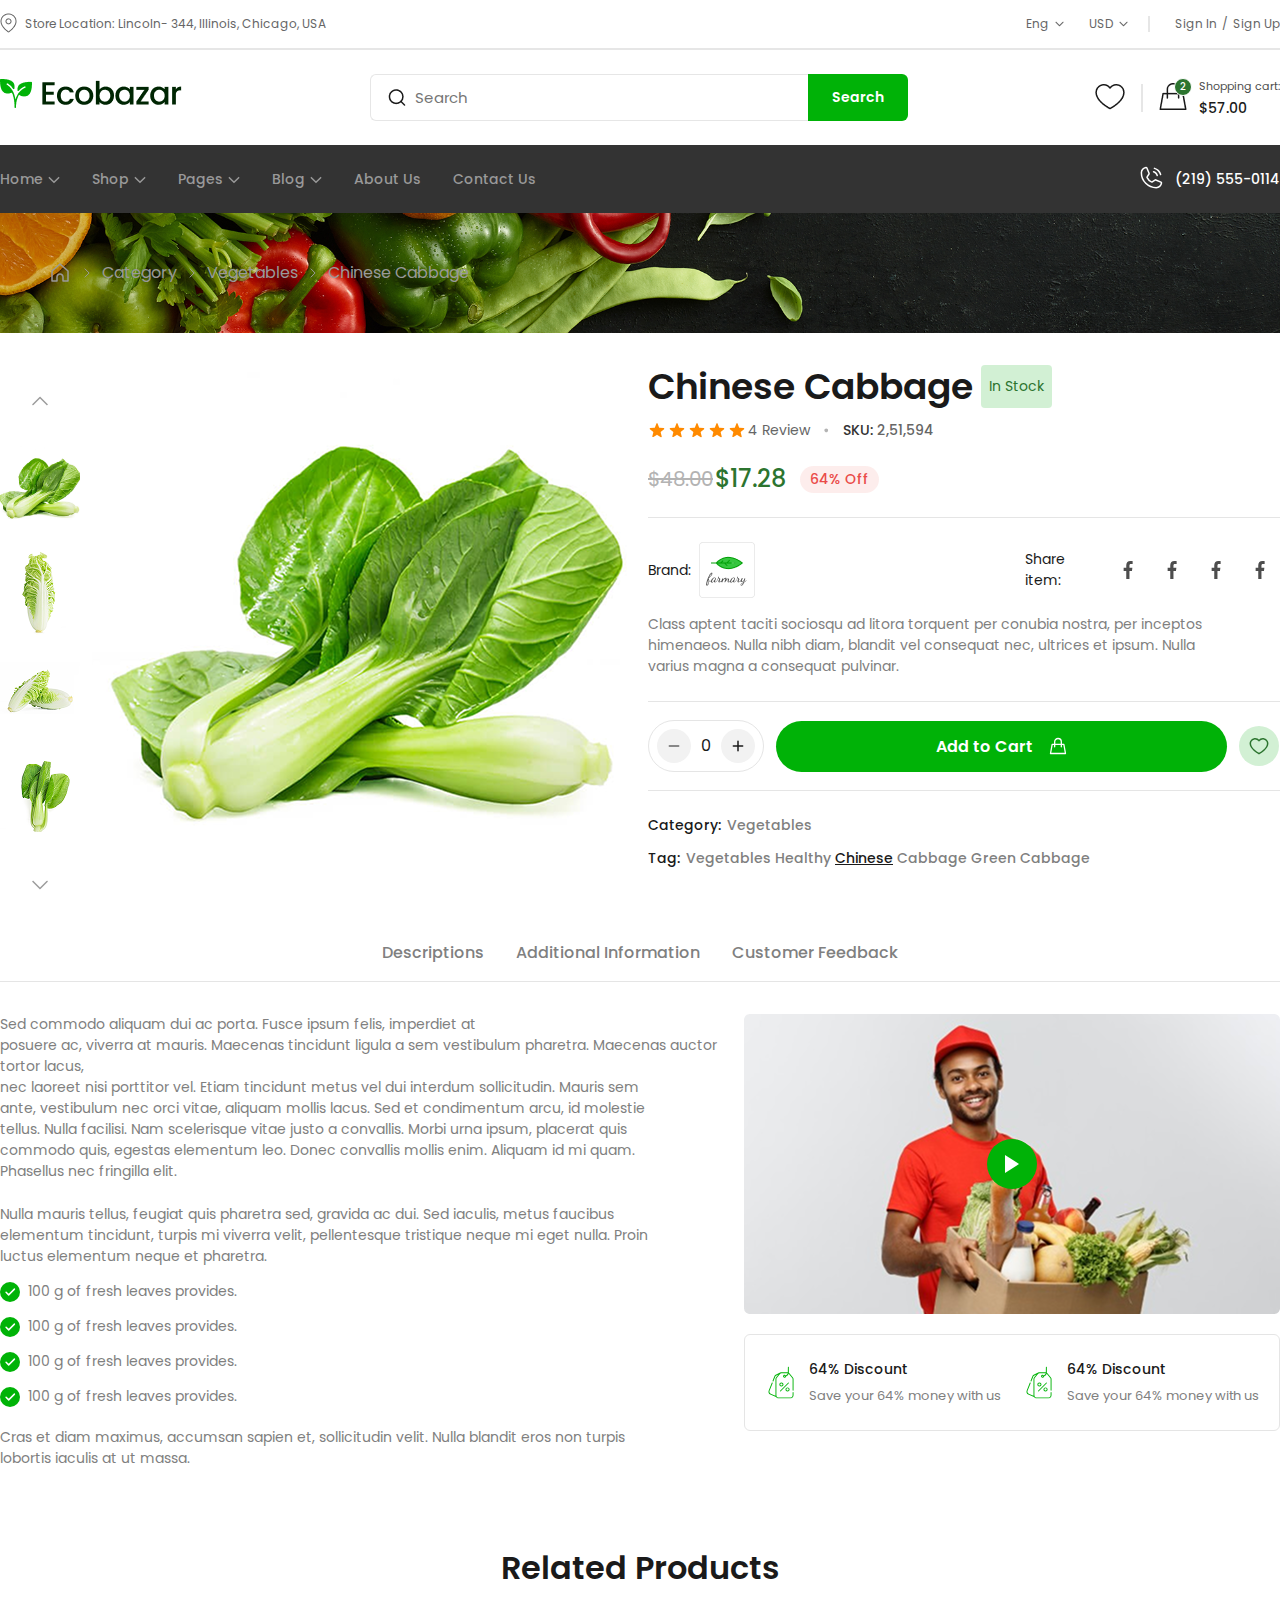
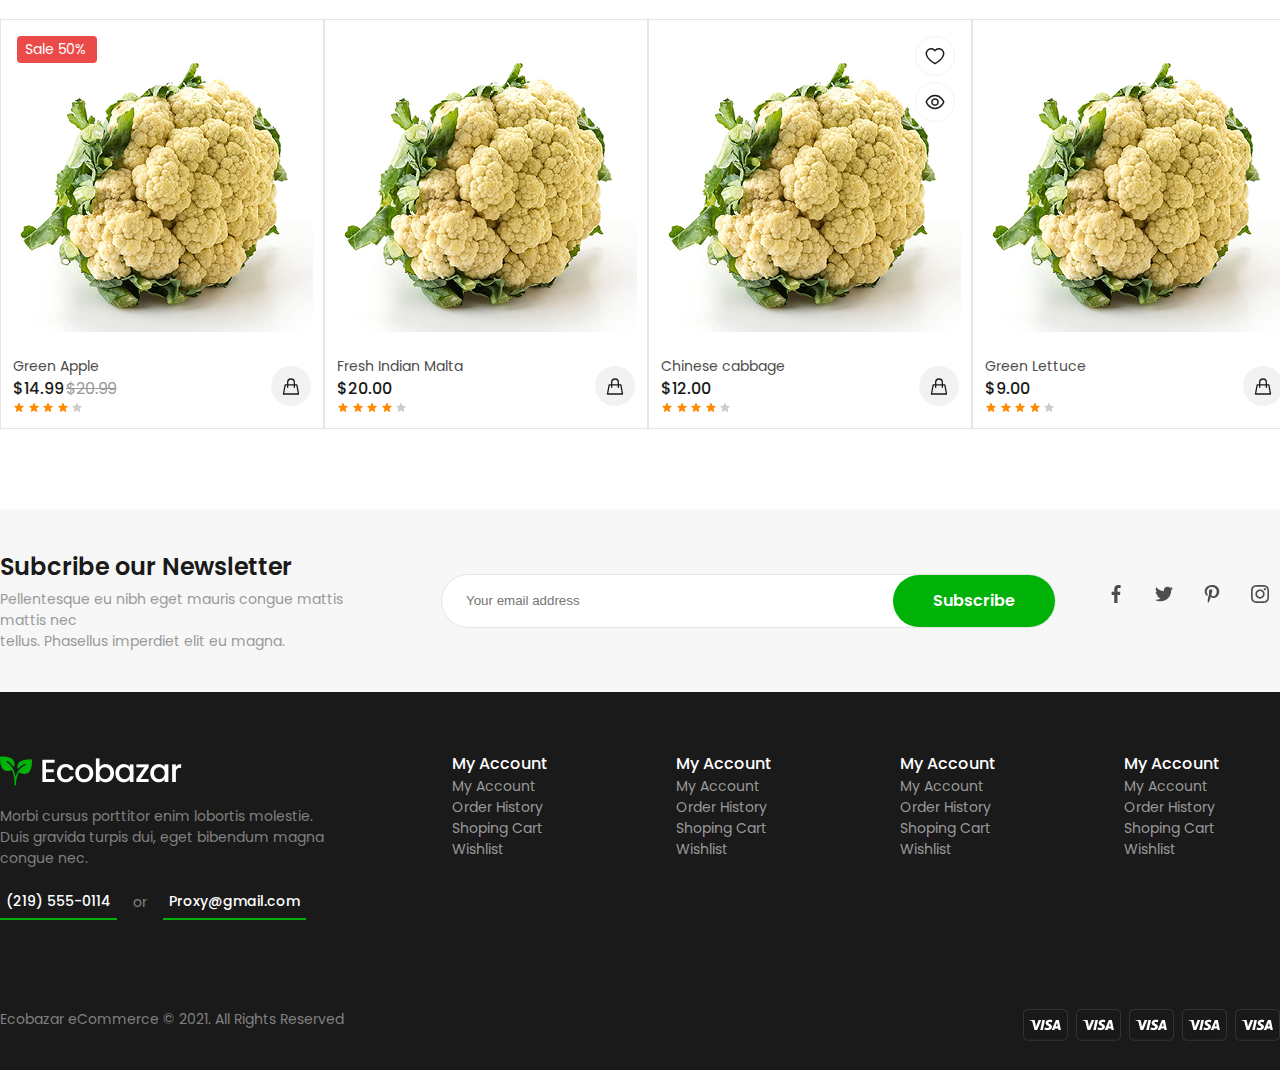
<file: detail.html>
<!DOCTYPE html>
<html lang="en">
  <head>
    <meta charset="UTF-8" />
    <meta name="viewport" content="width=device-width, initial-scale=1.0" />
    <title>Document</title>
    <link rel="stylesheet" href="./sass/style.css" />
  </head>
  <body>
    <section class="detail-home">
  <header class="header">
<div class="top">
<div class="mid container">
<div class="location">
<div><img src="./images/Map Pin.png" alt=""></div>
<h6>Store Location: Lincoln- 344, Illinois, Chicago, USA</h6>
</div>
<div class="right">
<div class="language">
    <h6>Eng</h6>
    <img src="./images/dropdown.png" alt="">
</div>
<div class="language border">
    <h6>USD</h6>
    <img src="./images/dropdown.png" alt="">
</div>
<div class="buttons">
    <button class="pad">Sign In</button>
    <h6>/</h6>
    <button>Sign Up</button>
</div>
</div>
</div>
</div>
<div class="bottom container">
<div>
    <img src="./images/Logo.png" alt="">
</div>
<div class="search">
    <div class="search-left">
    <img src="./images/Search.png" alt="">
    <input type="text" placeholder="Search">
    </div>
    <button>Search</button>
</div>
<div class="bottom-right">
<div class="icon">
    <img src="./images/fixed-heart.png" class="heart" alt="">
    <img src="./images/stash_burger-classic.png"  class="burger" alt="">
</div>
<div class="shopping">
   <div class="bag"> 
   <div> <img src="./images/fixed-bag.png" alt=""></div>
 <div class="green">
<p>2</p>
 </div>
</div>
   <div class="cart">
    <h6>Shopping cart:</h6>
    <h5>$57.00</h5>
   </div>
</div>
</div>
</div>
<div class="black">
<div class="container mid">
<div class="left">
<nav>
    <ul>
        <li>
            <a href="">Home</a>
            <svg width="12" height="8" viewBox="0 0 12 8" fill="none" xmlns="http://www.w3.org/2000/svg">
<path d="M1.33332 1.66667L5.99999 6.33334L10.6667 1.66667" stroke="#999999" stroke-width="1.5" stroke-linecap="round" stroke-linejoin="round"/>
</svg>

        </li>

        <li>
            <a href="">Shop</a>
<svg width="12" height="8" viewBox="0 0 12 8" fill="none" xmlns="http://www.w3.org/2000/svg">
<path d="M1.33332 1.66667L5.99999 6.33334L10.6667 1.66667" stroke="#999999" stroke-width="1.5" stroke-linecap="round" stroke-linejoin="round"/>
</svg>

        </li>

        <li>
            <a href="">Pages</a>
<svg width="12" height="8" viewBox="0 0 12 8" fill="none" xmlns="http://www.w3.org/2000/svg">
<path d="M1.33332 1.66667L5.99999 6.33334L10.6667 1.66667" stroke="#999999" stroke-width="1.5" stroke-linecap="round" stroke-linejoin="round"/>
</svg>

        </li>

        <li>
            <a href="">Blog</a>
          <svg width="12" height="8" viewBox="0 0 12 8" fill="none" xmlns="http://www.w3.org/2000/svg">
<path d="M1.33332 1.66667L5.99999 6.33334L10.6667 1.66667" stroke="#999999" stroke-width="1.5" stroke-linecap="round" stroke-linejoin="round"/>
</svg>
        </li>

        <li>
            <a href="">About Us</a>
        </li>

        <li>
            <a href="">Contact Us</a>
        </li>
    </ul>
</nav>
</div>
<div class="right">
<div>
<svg width="28" height="28" viewBox="0 0 28 28" fill="none" xmlns="http://www.w3.org/2000/svg">
<path d="M17.4359 4.375C18.9193 4.77396 20.2718 5.55567 21.358 6.64184C22.4441 7.72801 23.2258 9.08051 23.6248 10.5639" stroke="white" stroke-width="1.5" stroke-linecap="round" stroke-linejoin="round"/>
<path d="M16.5306 7.75687C17.4205 7.99625 18.2318 8.46521 18.8833 9.11678C19.5349 9.76835 20.0039 10.5797 20.2433 11.4695" stroke="white" stroke-width="1.5" stroke-linecap="round" stroke-linejoin="round"/>
<path d="M10.115 13.6517C11.0224 15.5074 12.5263 17.0049 14.3859 17.9042C14.522 17.9688 14.6727 17.9966 14.8229 17.9851C14.9731 17.9736 15.1178 17.9231 15.2425 17.8386L17.9812 16.0134C18.1022 15.9326 18.2414 15.8833 18.3862 15.8698C18.5311 15.8564 18.677 15.8793 18.8107 15.9364L23.9339 18.1326C24.1079 18.2065 24.2532 18.335 24.3479 18.4987C24.4426 18.6623 24.4815 18.8523 24.4589 19.04C24.2967 20.307 23.6784 21.4714 22.7196 22.3154C21.7608 23.1593 20.5273 23.6249 19.25 23.625C15.3049 23.625 11.5214 22.0578 8.73179 19.2682C5.94218 16.4786 4.375 12.6951 4.375 8.75C4.37512 7.47279 4.84074 6.23941 5.68471 5.28077C6.52867 4.32213 7.6931 3.70396 8.96 3.542C9.14771 3.51936 9.33769 3.55832 9.50134 3.653C9.66499 3.74769 9.79345 3.89298 9.86738 4.067L12.0654 9.1945C12.1219 9.32698 12.1449 9.47137 12.1322 9.61485C12.1195 9.75833 12.0716 9.89647 11.9928 10.017L10.1728 12.7977C10.0901 12.923 10.0414 13.0675 10.0313 13.2171C10.0212 13.3668 10.05 13.5165 10.115 13.6517V13.6517Z" stroke="white" stroke-width="1.5" stroke-linecap="round" stroke-linejoin="round"/>
</svg>

</div>
<a href="">(219) 555-0114</a>
</div>
</div>
</div>
  </header>
      <div class="detail-top">
        <div class="detail-top-box">
          <svg
            width="24"
            height="24"
            viewBox="0 0 24 24"
            fill="none"
            xmlns="http://www.w3.org/2000/svg"
          >
            <path
              d="M4 10L12 3L20 10V20H15V16C15 15.2044 14.6839 14.4413 14.1213 13.8787C13.5587 13.3161 12.7956 13 12 13C11.2043 13 10.4413 13.3161 9.87868 13.8787C9.31607 14.4413 9 15.2044 9 16V20H4V10Z"
              stroke="#999999"
              stroke-width="1.5"
              stroke-linecap="round"
              stroke-linejoin="round"
            />
          </svg>
          <svg
            width="6"
            height="10"
            viewBox="0 0 6 10"
            fill="none"
            xmlns="http://www.w3.org/2000/svg"
          >
            <path
              d="M1 0.916676L5.08333 5.00001L1 9.08334"
              stroke="#999999"
              stroke-linecap="round"
              stroke-linejoin="round"
            />
          </svg>
          <a href="">Category</a>
          <svg
            width="6"
            height="10"
            viewBox="0 0 6 10"
            fill="none"
            xmlns="http://www.w3.org/2000/svg"
          >
            <path
              d="M1 0.916676L5.08333 5.00001L1 9.08334"
              stroke="#999999"
              stroke-linecap="round"
              stroke-linejoin="round"
            />
          </svg>
          <a href="">Vegetables</a>
          <svg
            width="6"
            height="10"
            viewBox="0 0 6 10"
            fill="none"
            xmlns="http://www.w3.org/2000/svg"
          >
            <path
              d="M1 0.916676L5.08333 5.00001L1 9.08334"
              stroke="#999999"
              stroke-linecap="round"
              stroke-linejoin="round"
            />
          </svg>
          <a href="">Chinese Cabbage</a>
        </div>
      </div>
      <div class="detail-home-middle container">
      <div class="detail-home-middle-left">
     <div class="little-boxes">
      <img src="./images/arrow-up.png" class="up" alt="">
    <div class="little1"></div>
    <div class="little2"></div>
    <div class="little3"></div>
    <div class="little4"></div>
    <img src="./images/arrow-down.png" class="down" alt="">
     </div>
     <div class="big-box"></div>
      </div>
      <div class="detail-home-middle-right">
    <div class="detail-home-middle-right-top">
  <div class="detail-home-middle-right-top-head">
<h2>Chinese Cabbage</h2>
<div class="stock">
  <h4>In Stock</h4>
</div>
  </div>
  <div class="detail-home-middle-right-top-review">
<svg width="18" height="19" viewBox="0 0 18 19" fill="none" xmlns="http://www.w3.org/2000/svg">
<path d="M9.31008 13.9111L12.8566 16.1577C13.31 16.4446 13.8725 16.0176 13.7381 15.4883L12.7138 11.458C12.6848 11.3458 12.6882 11.2276 12.7234 11.1172C12.7586 11.0067 12.8243 10.9084 12.9129 10.8336L16.0933 8.18708C16.5106 7.83946 16.2958 7.1459 15.7586 7.11102L11.6056 6.84102C11.4938 6.83309 11.3866 6.79356 11.2964 6.72704C11.2061 6.66052 11.1367 6.56974 11.096 6.46527L9.5469 2.5649C9.50472 2.45405 9.42984 2.35864 9.33219 2.29132C9.23455 2.22401 9.11875 2.18796 9.00015 2.18796C8.88155 2.18796 8.76575 2.22401 8.6681 2.29132C8.57046 2.35864 8.49558 2.45405 8.4534 2.5649L6.90427 6.46527C6.86372 6.56985 6.79429 6.66074 6.70406 6.72737C6.61383 6.79399 6.50652 6.83361 6.39465 6.84158L2.24171 7.11158C1.70508 7.1459 1.48908 7.83946 1.90702 8.18708L5.0874 10.8342C5.17588 10.9089 5.2415 11.0071 5.27673 11.1175C5.31195 11.2278 5.31534 11.3458 5.28652 11.458L4.33702 15.1958C4.17558 15.8309 4.85115 16.3433 5.39452 15.9985L8.69077 13.9111C8.78342 13.8522 8.89093 13.8209 9.00071 13.8209C9.11049 13.8209 9.218 13.8522 9.31065 13.9111H9.31008Z" fill="#FF8A00"/>
</svg>
<svg width="18" height="19" viewBox="0 0 18 19" fill="none" xmlns="http://www.w3.org/2000/svg">
<path d="M9.31008 13.9111L12.8566 16.1577C13.31 16.4446 13.8725 16.0176 13.7381 15.4883L12.7138 11.458C12.6848 11.3458 12.6882 11.2276 12.7234 11.1172C12.7586 11.0067 12.8243 10.9084 12.9129 10.8336L16.0933 8.18708C16.5106 7.83946 16.2958 7.1459 15.7586 7.11102L11.6056 6.84102C11.4938 6.83309 11.3866 6.79356 11.2964 6.72704C11.2061 6.66052 11.1367 6.56974 11.096 6.46527L9.5469 2.5649C9.50472 2.45405 9.42984 2.35864 9.33219 2.29132C9.23455 2.22401 9.11875 2.18796 9.00015 2.18796C8.88155 2.18796 8.76575 2.22401 8.6681 2.29132C8.57046 2.35864 8.49558 2.45405 8.4534 2.5649L6.90427 6.46527C6.86372 6.56985 6.79429 6.66074 6.70406 6.72737C6.61383 6.79399 6.50652 6.83361 6.39465 6.84158L2.24171 7.11158C1.70508 7.1459 1.48908 7.83946 1.90702 8.18708L5.0874 10.8342C5.17588 10.9089 5.2415 11.0071 5.27673 11.1175C5.31195 11.2278 5.31534 11.3458 5.28652 11.458L4.33702 15.1958C4.17558 15.8309 4.85115 16.3433 5.39452 15.9985L8.69077 13.9111C8.78342 13.8522 8.89093 13.8209 9.00071 13.8209C9.11049 13.8209 9.218 13.8522 9.31065 13.9111H9.31008Z" fill="#FF8A00"/>
</svg>
<svg width="18" height="19" viewBox="0 0 18 19" fill="none" xmlns="http://www.w3.org/2000/svg">
<path d="M9.31008 13.9111L12.8566 16.1577C13.31 16.4446 13.8725 16.0176 13.7381 15.4883L12.7138 11.458C12.6848 11.3458 12.6882 11.2276 12.7234 11.1172C12.7586 11.0067 12.8243 10.9084 12.9129 10.8336L16.0933 8.18708C16.5106 7.83946 16.2958 7.1459 15.7586 7.11102L11.6056 6.84102C11.4938 6.83309 11.3866 6.79356 11.2964 6.72704C11.2061 6.66052 11.1367 6.56974 11.096 6.46527L9.5469 2.5649C9.50472 2.45405 9.42984 2.35864 9.33219 2.29132C9.23455 2.22401 9.11875 2.18796 9.00015 2.18796C8.88155 2.18796 8.76575 2.22401 8.6681 2.29132C8.57046 2.35864 8.49558 2.45405 8.4534 2.5649L6.90427 6.46527C6.86372 6.56985 6.79429 6.66074 6.70406 6.72737C6.61383 6.79399 6.50652 6.83361 6.39465 6.84158L2.24171 7.11158C1.70508 7.1459 1.48908 7.83946 1.90702 8.18708L5.0874 10.8342C5.17588 10.9089 5.2415 11.0071 5.27673 11.1175C5.31195 11.2278 5.31534 11.3458 5.28652 11.458L4.33702 15.1958C4.17558 15.8309 4.85115 16.3433 5.39452 15.9985L8.69077 13.9111C8.78342 13.8522 8.89093 13.8209 9.00071 13.8209C9.11049 13.8209 9.218 13.8522 9.31065 13.9111H9.31008Z" fill="#FF8A00"/>
</svg>
<svg width="18" height="19" viewBox="0 0 18 19" fill="none" xmlns="http://www.w3.org/2000/svg">
<path d="M9.31008 13.9111L12.8566 16.1577C13.31 16.4446 13.8725 16.0176 13.7381 15.4883L12.7138 11.458C12.6848 11.3458 12.6882 11.2276 12.7234 11.1172C12.7586 11.0067 12.8243 10.9084 12.9129 10.8336L16.0933 8.18708C16.5106 7.83946 16.2958 7.1459 15.7586 7.11102L11.6056 6.84102C11.4938 6.83309 11.3866 6.79356 11.2964 6.72704C11.2061 6.66052 11.1367 6.56974 11.096 6.46527L9.5469 2.5649C9.50472 2.45405 9.42984 2.35864 9.33219 2.29132C9.23455 2.22401 9.11875 2.18796 9.00015 2.18796C8.88155 2.18796 8.76575 2.22401 8.6681 2.29132C8.57046 2.35864 8.49558 2.45405 8.4534 2.5649L6.90427 6.46527C6.86372 6.56985 6.79429 6.66074 6.70406 6.72737C6.61383 6.79399 6.50652 6.83361 6.39465 6.84158L2.24171 7.11158C1.70508 7.1459 1.48908 7.83946 1.90702 8.18708L5.0874 10.8342C5.17588 10.9089 5.2415 11.0071 5.27673 11.1175C5.31195 11.2278 5.31534 11.3458 5.28652 11.458L4.33702 15.1958C4.17558 15.8309 4.85115 16.3433 5.39452 15.9985L8.69077 13.9111C8.78342 13.8522 8.89093 13.8209 9.00071 13.8209C9.11049 13.8209 9.218 13.8522 9.31065 13.9111H9.31008Z" fill="#FF8A00"/>
</svg>
<svg width="18" height="19" viewBox="0 0 18 19" fill="none" xmlns="http://www.w3.org/2000/svg">
<path d="M9.31008 13.9111L12.8566 16.1577C13.31 16.4446 13.8725 16.0176 13.7381 15.4883L12.7138 11.458C12.6848 11.3458 12.6882 11.2276 12.7234 11.1172C12.7586 11.0067 12.8243 10.9084 12.9129 10.8336L16.0933 8.18708C16.5106 7.83946 16.2958 7.1459 15.7586 7.11102L11.6056 6.84102C11.4938 6.83309 11.3866 6.79356 11.2964 6.72704C11.2061 6.66052 11.1367 6.56974 11.096 6.46527L9.5469 2.5649C9.50472 2.45405 9.42984 2.35864 9.33219 2.29132C9.23455 2.22401 9.11875 2.18796 9.00015 2.18796C8.88155 2.18796 8.76575 2.22401 8.6681 2.29132C8.57046 2.35864 8.49558 2.45405 8.4534 2.5649L6.90427 6.46527C6.86372 6.56985 6.79429 6.66074 6.70406 6.72737C6.61383 6.79399 6.50652 6.83361 6.39465 6.84158L2.24171 7.11158C1.70508 7.1459 1.48908 7.83946 1.90702 8.18708L5.0874 10.8342C5.17588 10.9089 5.2415 11.0071 5.27673 11.1175C5.31195 11.2278 5.31534 11.3458 5.28652 11.458L4.33702 15.1958C4.17558 15.8309 4.85115 16.3433 5.39452 15.9985L8.69077 13.9111C8.78342 13.8522 8.89093 13.8209 9.00071 13.8209C9.11049 13.8209 9.218 13.8522 9.31065 13.9111H9.31008Z" fill="#FF8A00"/>
</svg>
<h6 class="rev"> 4 Review</h6>
<svg width="5" height="5" viewBox="0 0 5 5" fill="none" xmlns="http://www.w3.org/2000/svg">
<path d="M2.22 4.158C1.884 4.158 1.576 4.07867 1.296 3.92C1.02533 3.752 0.806 3.53267 0.638 3.262C0.479333 2.982 0.4 2.674 0.4 2.338C0.4 1.82467 0.577333 1.39067 0.932 1.036C1.28667 0.681333 1.716 0.504 2.22 0.504C2.74267 0.504 3.18133 0.681333 3.536 1.036C3.89067 1.39067 4.068 1.82467 4.068 2.338C4.068 2.85133 3.89067 3.28533 3.536 3.64C3.18133 3.98533 2.74267 4.158 2.22 4.158Z" fill="#B3B3B3"/>
</svg>
<h6 class="sku">SKU: <span>2,51,594</span> </h6>
  </div>
  <div class="cost">
<h6 class="cost-grey">$48.00</h6>
<h6 class="cost-green">$17.28</h6>
<div class="skidka">
  <h6 class="num">64% Off</h6>
</div>
  </div>
    </div>
    <div class="detail-home-middle-right-brand">
<div class="brand-top">
   <div class="brand-part">
   <h6>Brand:</h6>
   <img src="./images/leaf.png" alt="">
 </div>
 <div class="right-side">
  <h6>Share item:</h6>
<div class="green-box">
    <svg width="18" height="18" viewBox="0 0 18 18" fill="none" xmlns="http://www.w3.org/2000/svg">
<path d="M11.9981 2.98875H13.6414V0.12675C13.3579 0.08775 12.3829 0 11.2474 0C8.87813 0 7.25513 1.49025 7.25513 4.22925V6.75H4.64062V9.9495H7.25513V18H10.4606V9.95025H12.9694L13.3676 6.75075H10.4599V4.5465C10.4606 3.62175 10.7096 2.98875 11.9981 2.98875Z" fill="#4D4D4D"/>
</svg>
</div>
<div class="green-box">
    <svg width="18" height="18" viewBox="0 0 18 18" fill="none" xmlns="http://www.w3.org/2000/svg">
<path d="M11.9981 2.98875H13.6414V0.12675C13.3579 0.08775 12.3829 0 11.2474 0C8.87813 0 7.25513 1.49025 7.25513 4.22925V6.75H4.64062V9.9495H7.25513V18H10.4606V9.95025H12.9694L13.3676 6.75075H10.4599V4.5465C10.4606 3.62175 10.7096 2.98875 11.9981 2.98875Z" fill="#4D4D4D"/>
</svg>
</div>
<div class="green-box">
    <svg width="18" height="18" viewBox="0 0 18 18" fill="none" xmlns="http://www.w3.org/2000/svg">
<path d="M11.9981 2.98875H13.6414V0.12675C13.3579 0.08775 12.3829 0 11.2474 0C8.87813 0 7.25513 1.49025 7.25513 4.22925V6.75H4.64062V9.9495H7.25513V18H10.4606V9.95025H12.9694L13.3676 6.75075H10.4599V4.5465C10.4606 3.62175 10.7096 2.98875 11.9981 2.98875Z" fill="#4D4D4D"/>
</svg>
</div>
<div class="green-box">
    <svg width="18" height="18" viewBox="0 0 18 18" fill="none" xmlns="http://www.w3.org/2000/svg">
<path d="M11.9981 2.98875H13.6414V0.12675C13.3579 0.08775 12.3829 0 11.2474 0C8.87813 0 7.25513 1.49025 7.25513 4.22925V6.75H4.64062V9.9495H7.25513V18H10.4606V9.95025H12.9694L13.3676 6.75075H10.4599V4.5465C10.4606 3.62175 10.7096 2.98875 11.9981 2.98875Z" fill="#4D4D4D"/>
</svg>
</div>
 </div>
</div>
<p>Class aptent taciti sociosqu ad litora torquent per conubia nostra, per inceptos <br> himenaeos. Nulla nibh diam, blandit vel consequat nec, ultrices et ipsum. Nulla <br> varius magna a consequat pulvinar. </p>
    </div>
    <div class="add-cart">
 <div class="add">
<div class="count-circle dec">
<svg width="14" height="14" viewBox="0 0 14 14" fill="none" xmlns="http://www.w3.org/2000/svg">
<path d="M2.33398 7H11.6673" stroke="#666666" stroke-width="1.5" stroke-linecap="round" stroke-linejoin="round"/>
</svg>

</div>
<div>
  <h4>0</h4>
</div>
<div class="count-circle inc">
<svg width="14" height="14" viewBox="0 0 14 14" fill="none" xmlns="http://www.w3.org/2000/svg">
<path d="M2.33398 6.99998H11.6673M7.00065 2.33331V11.6666V2.33331Z" stroke="#1A1A1A" stroke-width="1.5" stroke-linecap="round" stroke-linejoin="round"/>
</svg>

</div>
 </div>
 <button onclick="window.location.href='shopping.html'">
  Add to Cart
  <svg width="18" height="18" viewBox="0 0 18 18" fill="none" xmlns="http://www.w3.org/2000/svg">
<path d="M5.66667 7.33333H3.16667L1.5 16.5H16.5L14.8333 7.33333H12.3333M5.66667 7.33333V4.83333C5.66667 2.99239 7.15905 1.5 9 1.5V1.5C10.8409 1.5 12.3333 2.99238 12.3333 4.83333V7.33333M5.66667 7.33333H12.3333M5.66667 7.33333V9.83333M12.3333 7.33333V9.83333" stroke="white" stroke-width="1.3" stroke-linecap="round" stroke-linejoin="round"/>
</svg>
</button>
<div class="like">
<svg width="20" height="20" viewBox="0 0 20 20" fill="none" xmlns="http://www.w3.org/2000/svg">
<path d="M9.9996 17.5451C-6.66672 8.33336 4.99993 -1.66664 9.9996 4.65674C14.9999 -1.66664 26.6666 8.33336 9.9996 17.5451Z" stroke="#2C742F" stroke-width="1.5"/>
</svg>

</div>
    </div>
    <div class="product-info">
      <div class="product-info-detail">
  <p class="product-info-detail-black">Category:</p>
   <p class="product-info-detail-grey">Vegetables</p>
      </div>
      <div class="product-info-detail">
  <p class="product-info-detail-black">Tag:</p>
   <p class="product-info-detail-grey">Vegetables Healthy <span>Chinese</span> Cabbage Green Cabbage</p>
      </div>      
    </div>
      </div>
      </div> 
    </section>
  <section class="full-info">
   <div class="full-info-top">
  <div class="full-info-top-mid container">
<div class="navigate">
 <a href="">Descriptions</a>
</div>
<div class="navigate">
 <a href="">Additional Information</a>
</div>
<div class="navigate">
 <a href="">Customer Feedback</a>
</div>
  </div>
   </div>
   <div class="information container">
<div class="information-left">
<p class="first-p">Sed commodo aliquam dui ac porta. Fusce ipsum felis, imperdiet at <br> posuere ac, viverra at mauris. Maecenas tincidunt ligula a sem vestibulum pharetra. Maecenas auctor tortor lacus, <br> nec laoreet nisi porttitor vel. Etiam tincidunt metus vel dui interdum sollicitudin. Mauris sem <br> ante, vestibulum nec orci vitae, aliquam mollis lacus. Sed et condimentum arcu, id molestie <br> tellus. Nulla facilisi. Nam scelerisque vitae justo a convallis. Morbi urna ipsum, placerat quis <br> commodo quis, egestas elementum leo. Donec convallis mollis enim. Aliquam id mi quam. <br> Phasellus nec fringilla elit.</p>
<p>Nulla mauris tellus, feugiat quis pharetra sed, gravida ac dui. Sed iaculis, metus faucibus <br> elementum tincidunt, turpis mi viverra velit, pellentesque tristique neque mi eget nulla. Proin <br> luctus elementum neque et pharetra. </p>
<div class="tick">
<svg width="20" height="20" viewBox="0 0 20 20" fill="none" xmlns="http://www.w3.org/2000/svg">
<g clip-path="url(#clip0_460_43041)">
<rect width="20" height="20" rx="10" fill="#00B307"/>
<path d="M14.4173 7.125L8.68815 12.8542L6.08398 10.25" stroke="white" stroke-width="1.5" stroke-linecap="round" stroke-linejoin="round"/>
</g>
<defs>
<clipPath id="clip0_460_43041">
<rect width="20" height="20" fill="white"/>
</clipPath>
</defs>
</svg>
<p>100 g of fresh leaves provides.</p>
</div>
<div class="tick">
<svg width="20" height="20" viewBox="0 0 20 20" fill="none" xmlns="http://www.w3.org/2000/svg">
<g clip-path="url(#clip0_460_43041)">
<rect width="20" height="20" rx="10" fill="#00B307"/>
<path d="M14.4173 7.125L8.68815 12.8542L6.08398 10.25" stroke="white" stroke-width="1.5" stroke-linecap="round" stroke-linejoin="round"/>
</g>
<defs>
<clipPath id="clip0_460_43041">
<rect width="20" height="20" fill="white"/>
</clipPath>
</defs>
</svg>
<p>100 g of fresh leaves provides.</p>
</div>
<div class="tick">
<svg width="20" height="20" viewBox="0 0 20 20" fill="none" xmlns="http://www.w3.org/2000/svg">
<g clip-path="url(#clip0_460_43041)">
<rect width="20" height="20" rx="10" fill="#00B307"/>
<path d="M14.4173 7.125L8.68815 12.8542L6.08398 10.25" stroke="white" stroke-width="1.5" stroke-linecap="round" stroke-linejoin="round"/>
</g>
<defs>
<clipPath id="clip0_460_43041">
<rect width="20" height="20" fill="white"/>
</clipPath>
</defs>
</svg>
<p>100 g of fresh leaves provides.</p>
</div>
<div class="tick">
<svg width="20" height="20" viewBox="0 0 20 20" fill="none" xmlns="http://www.w3.org/2000/svg">
<g clip-path="url(#clip0_460_43041)">
<rect width="20" height="20" rx="10" fill="#00B307"/>
<path d="M14.4173 7.125L8.68815 12.8542L6.08398 10.25" stroke="white" stroke-width="1.5" stroke-linecap="round" stroke-linejoin="round"/>
</g>
<defs>
<clipPath id="clip0_460_43041">
<rect width="20" height="20" fill="white"/>
</clipPath>
</defs>
</svg>
<p>100 g of fresh leaves provides.</p>
</div>
<p class="bottom-p">Cras et diam maximus, accumsan sapien et, sollicitudin velit. Nulla blandit eros non turpis <br> lobortis iaculis at ut massa. </p>
</div>
<div class="information-right">
<div class="img">
<div class="img-green">
  <svg width="14" height="18" viewBox="0 0 14 18" fill="none" xmlns="http://www.w3.org/2000/svg">
<path d="M0 0V18L14 9L0 0Z" fill="white"/>
</svg>
</div>
</div>
<div class="img-bottom">
  <div class="img-bottom-item">
    <svg width="32" height="33" viewBox="0 0 32 33" fill="none" xmlns="http://www.w3.org/2000/svg">
<g clip-path="url(#clip0_460_43081)">
<path d="M28.0671 24.7501C28.326 24.7501 28.5359 24.5402 28.5359 24.2813V13.0313C28.5359 12.4718 28.3178 11.8995 27.9219 11.4198L24.4454 7.20769C24.2633 6.987 24.0539 6.801 23.8265 6.65287C23.8405 6.50962 23.8484 6.36494 23.8484 6.21887V0.968872C23.8484 0.709997 23.6385 0.500122 23.3797 0.500122C23.1208 0.500122 22.9109 0.709997 22.9109 0.968872C22.9109 0.968872 22.91 6.26356 22.9096 6.28593C22.7762 6.26231 22.6409 6.25012 22.5047 6.25012H16.4422C16.0154 6.25012 15.597 6.36987 15.2224 6.58994C15.2062 6.59575 15.1902 6.60225 15.1744 6.60994L10.605 8.83568C10.0987 9.08962 9.69392 9.51556 9.46498 10.035C9.46248 10.0407 9.46011 10.0464 9.45786 10.0521L7.56861 14.8441C7.47367 15.085 7.59192 15.3572 7.83279 15.4522C7.88923 15.4744 7.94736 15.4849 8.00461 15.4849C8.19148 15.4849 8.36811 15.3724 8.44079 15.188L10.3264 10.4052C10.4682 10.0884 10.7161 9.82887 11.0204 9.67612L13.4347 8.50019L11.0249 11.4199C10.6641 11.857 10.4734 12.4143 10.4734 13.0314V29.2189C10.4734 29.4074 10.49 29.592 10.52 29.7719L5.68992 27.6316C4.59879 27.1482 4.10429 25.864 4.58779 24.769C4.58986 24.7642 4.59186 24.7594 4.59386 24.7547L7.64904 17.1619C7.74567 16.9217 7.62936 16.6487 7.38917 16.5521C7.14886 16.4554 6.87598 16.5718 6.77929 16.8119L3.72679 24.3976C3.04042 25.9632 3.74942 27.7971 5.31011 28.4886L10.9741 30.9984C10.981 31.0014 10.9881 31.0037 10.9951 31.0064C11.57 31.9046 12.5639 32.5001 13.6922 32.5001H25.2547C27.0333 32.5001 28.5359 30.9974 28.5359 29.2188V26.4688C28.5359 26.2099 28.326 26.0001 28.0672 26.0001C27.8083 26.0001 27.5984 26.2099 27.5984 26.4688V29.2188C27.5984 30.4893 26.5251 31.5626 25.2547 31.5626H13.6922C12.4343 31.5626 11.4109 30.5112 11.4109 29.2188V13.0313C11.4109 12.6289 11.5243 12.2875 11.748 12.0166L15.2244 7.80444C15.548 7.41244 15.9919 7.18756 16.4422 7.18756H22.5047C22.593 7.18756 22.681 7.1965 22.7679 7.21337C22.4745 8.21406 21.7476 9.04906 20.766 9.4675C20.5094 9.03819 20.0401 8.75006 19.5046 8.75006C18.6947 8.75006 18.0359 9.40894 18.0359 10.2188C18.0359 11.0287 18.6947 11.6876 19.5046 11.6876C20.2535 11.6876 20.8729 11.1239 20.962 10.3986C22.2244 9.92112 23.179 8.90937 23.6044 7.67444C23.6452 7.7155 23.6847 7.75869 23.7224 7.80444L27.1989 12.0166C27.4565 12.3287 27.5984 12.6891 27.5984 13.0314V24.2814C27.5984 24.5402 27.8082 24.7501 28.0671 24.7501ZM19.5046 10.7501C19.2117 10.7501 18.9734 10.5117 18.9734 10.2188C18.9734 9.92587 19.2117 9.68756 19.5046 9.68756C19.7975 9.68756 20.0359 9.92587 20.0359 10.2188C20.0359 10.5117 19.7975 10.7501 19.5046 10.7501Z" fill="#00B307"/>
<path d="M15.4424 25.4375C15.5623 25.4375 15.6823 25.3917 15.7738 25.3002L23.7738 17.3002C23.9569 17.1171 23.9569 16.8203 23.7738 16.6373C23.5908 16.4542 23.294 16.4542 23.111 16.6373L15.111 24.6373C14.8121 24.9159 15.0414 25.4517 15.4424 25.4375Z" fill="#00B307"/>
<path d="M16.4414 20.5C17.5614 20.5 18.4727 19.5887 18.4727 18.4687C18.4727 17.3487 17.5614 16.4375 16.4414 16.4375H16.3789C15.2589 16.4375 14.3477 17.3487 14.3477 18.4687C14.3477 19.5887 15.2589 20.5 16.3789 20.5H16.4414ZM15.2852 18.4687C15.2852 17.8657 15.7758 17.375 16.3789 17.375H16.4414C17.0445 17.375 17.5352 17.8657 17.5352 18.4687C17.5352 19.0718 17.0445 19.5625 16.4414 19.5625H16.3789C15.7758 19.5625 15.2852 19.0718 15.2852 18.4687Z" fill="#00B307"/>
<path d="M22.5039 25.4375H22.5664C23.6864 25.4375 24.5977 24.5262 24.5977 23.4062C24.5977 22.2862 23.6864 21.375 22.5664 21.375H22.5039C21.3839 21.375 20.4727 22.2862 20.4727 23.4062C20.4727 24.5262 21.3839 25.4375 22.5039 25.4375ZM22.5039 22.3125H22.5664C23.1695 22.3125 23.6602 22.8032 23.6602 23.4062C23.6602 24.0093 23.1695 24.5 22.5664 24.5H22.5039C21.9008 24.5 21.4102 24.0093 21.4102 23.4062C21.4102 22.8032 21.9008 22.3125 22.5039 22.3125Z" fill="#00B307"/>
</g>
<defs>
<clipPath id="clip0_460_43081">
<rect width="32" height="32" fill="white" transform="translate(0 0.5)"/>
</clipPath>
</defs>
</svg>
<div class="discount">
  <h6 class="discount-black">64% Discount</h6>
  <h6 class="discount-grey">Save your 64% money with us</h6>
</div>
  </div>
    <div class="img-bottom-item">
    <svg width="32" height="33" viewBox="0 0 32 33" fill="none" xmlns="http://www.w3.org/2000/svg">
<g clip-path="url(#clip0_460_43081)">
<path d="M28.0671 24.7501C28.326 24.7501 28.5359 24.5402 28.5359 24.2813V13.0313C28.5359 12.4718 28.3178 11.8995 27.9219 11.4198L24.4454 7.20769C24.2633 6.987 24.0539 6.801 23.8265 6.65287C23.8405 6.50962 23.8484 6.36494 23.8484 6.21887V0.968872C23.8484 0.709997 23.6385 0.500122 23.3797 0.500122C23.1208 0.500122 22.9109 0.709997 22.9109 0.968872C22.9109 0.968872 22.91 6.26356 22.9096 6.28593C22.7762 6.26231 22.6409 6.25012 22.5047 6.25012H16.4422C16.0154 6.25012 15.597 6.36987 15.2224 6.58994C15.2062 6.59575 15.1902 6.60225 15.1744 6.60994L10.605 8.83568C10.0987 9.08962 9.69392 9.51556 9.46498 10.035C9.46248 10.0407 9.46011 10.0464 9.45786 10.0521L7.56861 14.8441C7.47367 15.085 7.59192 15.3572 7.83279 15.4522C7.88923 15.4744 7.94736 15.4849 8.00461 15.4849C8.19148 15.4849 8.36811 15.3724 8.44079 15.188L10.3264 10.4052C10.4682 10.0884 10.7161 9.82887 11.0204 9.67612L13.4347 8.50019L11.0249 11.4199C10.6641 11.857 10.4734 12.4143 10.4734 13.0314V29.2189C10.4734 29.4074 10.49 29.592 10.52 29.7719L5.68992 27.6316C4.59879 27.1482 4.10429 25.864 4.58779 24.769C4.58986 24.7642 4.59186 24.7594 4.59386 24.7547L7.64904 17.1619C7.74567 16.9217 7.62936 16.6487 7.38917 16.5521C7.14886 16.4554 6.87598 16.5718 6.77929 16.8119L3.72679 24.3976C3.04042 25.9632 3.74942 27.7971 5.31011 28.4886L10.9741 30.9984C10.981 31.0014 10.9881 31.0037 10.9951 31.0064C11.57 31.9046 12.5639 32.5001 13.6922 32.5001H25.2547C27.0333 32.5001 28.5359 30.9974 28.5359 29.2188V26.4688C28.5359 26.2099 28.326 26.0001 28.0672 26.0001C27.8083 26.0001 27.5984 26.2099 27.5984 26.4688V29.2188C27.5984 30.4893 26.5251 31.5626 25.2547 31.5626H13.6922C12.4343 31.5626 11.4109 30.5112 11.4109 29.2188V13.0313C11.4109 12.6289 11.5243 12.2875 11.748 12.0166L15.2244 7.80444C15.548 7.41244 15.9919 7.18756 16.4422 7.18756H22.5047C22.593 7.18756 22.681 7.1965 22.7679 7.21337C22.4745 8.21406 21.7476 9.04906 20.766 9.4675C20.5094 9.03819 20.0401 8.75006 19.5046 8.75006C18.6947 8.75006 18.0359 9.40894 18.0359 10.2188C18.0359 11.0287 18.6947 11.6876 19.5046 11.6876C20.2535 11.6876 20.8729 11.1239 20.962 10.3986C22.2244 9.92112 23.179 8.90937 23.6044 7.67444C23.6452 7.7155 23.6847 7.75869 23.7224 7.80444L27.1989 12.0166C27.4565 12.3287 27.5984 12.6891 27.5984 13.0314V24.2814C27.5984 24.5402 27.8082 24.7501 28.0671 24.7501ZM19.5046 10.7501C19.2117 10.7501 18.9734 10.5117 18.9734 10.2188C18.9734 9.92587 19.2117 9.68756 19.5046 9.68756C19.7975 9.68756 20.0359 9.92587 20.0359 10.2188C20.0359 10.5117 19.7975 10.7501 19.5046 10.7501Z" fill="#00B307"/>
<path d="M15.4424 25.4375C15.5623 25.4375 15.6823 25.3917 15.7738 25.3002L23.7738 17.3002C23.9569 17.1171 23.9569 16.8203 23.7738 16.6373C23.5908 16.4542 23.294 16.4542 23.111 16.6373L15.111 24.6373C14.8121 24.9159 15.0414 25.4517 15.4424 25.4375Z" fill="#00B307"/>
<path d="M16.4414 20.5C17.5614 20.5 18.4727 19.5887 18.4727 18.4687C18.4727 17.3487 17.5614 16.4375 16.4414 16.4375H16.3789C15.2589 16.4375 14.3477 17.3487 14.3477 18.4687C14.3477 19.5887 15.2589 20.5 16.3789 20.5H16.4414ZM15.2852 18.4687C15.2852 17.8657 15.7758 17.375 16.3789 17.375H16.4414C17.0445 17.375 17.5352 17.8657 17.5352 18.4687C17.5352 19.0718 17.0445 19.5625 16.4414 19.5625H16.3789C15.7758 19.5625 15.2852 19.0718 15.2852 18.4687Z" fill="#00B307"/>
<path d="M22.5039 25.4375H22.5664C23.6864 25.4375 24.5977 24.5262 24.5977 23.4062C24.5977 22.2862 23.6864 21.375 22.5664 21.375H22.5039C21.3839 21.375 20.4727 22.2862 20.4727 23.4062C20.4727 24.5262 21.3839 25.4375 22.5039 25.4375ZM22.5039 22.3125H22.5664C23.1695 22.3125 23.6602 22.8032 23.6602 23.4062C23.6602 24.0093 23.1695 24.5 22.5664 24.5H22.5039C21.9008 24.5 21.4102 24.0093 21.4102 23.4062C21.4102 22.8032 21.9008 22.3125 22.5039 22.3125Z" fill="#00B307"/>
</g>
<defs>
<clipPath id="clip0_460_43081">
<rect width="32" height="32" fill="white" transform="translate(0 0.5)"/>
</clipPath>
</defs>
</svg>
<div class="discount">
  <h6 class="discount-black">64% Discount</h6>
  <h6 class="discount-grey">Save your 64% money with us</h6>
</div>
  </div>
</div>
</div>
   </div>
    </section>
  <section class="related container">
<div class="head">
  <h2>Related Products</h2>
</div>
<div class="related-mid">
      <div class="box">
<img src="./images/big-gulkaram.png" alt="">
<div class="red"><h6>Sale 50%</h6></div>
<div class="box-bottom">
    <div class="left">
    <p>Green Apple</p>
    <div class="cost">
        <h6 class="black-text">$14.99</h6>
        <h6 class="grey">$20.99</h6>
    </div>
    <div class="stars">
        <svg width="12" height="13" viewBox="0 0 12 13" fill="none" xmlns="http://www.w3.org/2000/svg">
<path d="M6.20663 9.44078L8.57101 10.9385C8.87326 11.1298 9.24826 10.8452 9.15863 10.4923L8.47576 7.80541C8.45647 7.73057 8.45869 7.6518 8.48217 7.57816C8.50566 7.50453 8.54945 7.43902 8.60851 7.38916L10.7288 5.62478C11.007 5.39303 10.8638 4.93066 10.5056 4.90741L7.73701 4.72741C7.66246 4.72212 7.59096 4.69577 7.53081 4.65142C7.47066 4.60707 7.42435 4.54656 7.39726 4.47691L6.36451 1.87666C6.33638 1.80276 6.28647 1.73916 6.22137 1.69428C6.15627 1.6494 6.07907 1.62537 6.00001 1.62537C5.92094 1.62537 5.84374 1.6494 5.77864 1.69428C5.71354 1.73916 5.66363 1.80276 5.63551 1.87666L4.60276 4.47691C4.57572 4.54663 4.52943 4.60722 4.46928 4.65164C4.40913 4.69606 4.33759 4.72246 4.26301 4.72778L1.49438 4.90778C1.13663 4.93066 0.992631 5.39303 1.27126 5.62478L3.39151 7.38953C3.4505 7.43936 3.49424 7.50481 3.51772 7.57837C3.54121 7.65193 3.54347 7.73062 3.52426 7.80541L2.89126 10.2973C2.78363 10.7207 3.23401 11.0623 3.59626 10.8324L5.79376 9.44078C5.85552 9.40152 5.92719 9.38066 6.00038 9.38066C6.07357 9.38066 6.14524 9.40152 6.20701 9.44078H6.20663Z" fill="#FF8A00"/>
</svg>
<svg width="12" height="13" viewBox="0 0 12 13" fill="none" xmlns="http://www.w3.org/2000/svg">
<path d="M6.20663 9.44078L8.57101 10.9385C8.87326 11.1298 9.24826 10.8452 9.15863 10.4923L8.47576 7.80541C8.45647 7.73057 8.45869 7.6518 8.48217 7.57816C8.50566 7.50453 8.54945 7.43902 8.60851 7.38916L10.7288 5.62478C11.007 5.39303 10.8638 4.93066 10.5056 4.90741L7.73701 4.72741C7.66246 4.72212 7.59096 4.69577 7.53081 4.65142C7.47066 4.60707 7.42435 4.54656 7.39726 4.47691L6.36451 1.87666C6.33638 1.80276 6.28647 1.73916 6.22137 1.69428C6.15627 1.6494 6.07907 1.62537 6.00001 1.62537C5.92094 1.62537 5.84374 1.6494 5.77864 1.69428C5.71354 1.73916 5.66363 1.80276 5.63551 1.87666L4.60276 4.47691C4.57572 4.54663 4.52943 4.60722 4.46928 4.65164C4.40913 4.69606 4.33759 4.72246 4.26301 4.72778L1.49438 4.90778C1.13663 4.93066 0.992631 5.39303 1.27126 5.62478L3.39151 7.38953C3.4505 7.43936 3.49424 7.50481 3.51772 7.57837C3.54121 7.65193 3.54347 7.73062 3.52426 7.80541L2.89126 10.2973C2.78363 10.7207 3.23401 11.0623 3.59626 10.8324L5.79376 9.44078C5.85552 9.40152 5.92719 9.38066 6.00038 9.38066C6.07357 9.38066 6.14524 9.40152 6.20701 9.44078H6.20663Z" fill="#FF8A00"/>
</svg>
<svg width="12" height="13" viewBox="0 0 12 13" fill="none" xmlns="http://www.w3.org/2000/svg">
<path d="M6.20663 9.44078L8.57101 10.9385C8.87326 11.1298 9.24826 10.8452 9.15863 10.4923L8.47576 7.80541C8.45647 7.73057 8.45869 7.6518 8.48217 7.57816C8.50566 7.50453 8.54945 7.43902 8.60851 7.38916L10.7288 5.62478C11.007 5.39303 10.8638 4.93066 10.5056 4.90741L7.73701 4.72741C7.66246 4.72212 7.59096 4.69577 7.53081 4.65142C7.47066 4.60707 7.42435 4.54656 7.39726 4.47691L6.36451 1.87666C6.33638 1.80276 6.28647 1.73916 6.22137 1.69428C6.15627 1.6494 6.07907 1.62537 6.00001 1.62537C5.92094 1.62537 5.84374 1.6494 5.77864 1.69428C5.71354 1.73916 5.66363 1.80276 5.63551 1.87666L4.60276 4.47691C4.57572 4.54663 4.52943 4.60722 4.46928 4.65164C4.40913 4.69606 4.33759 4.72246 4.26301 4.72778L1.49438 4.90778C1.13663 4.93066 0.992631 5.39303 1.27126 5.62478L3.39151 7.38953C3.4505 7.43936 3.49424 7.50481 3.51772 7.57837C3.54121 7.65193 3.54347 7.73062 3.52426 7.80541L2.89126 10.2973C2.78363 10.7207 3.23401 11.0623 3.59626 10.8324L5.79376 9.44078C5.85552 9.40152 5.92719 9.38066 6.00038 9.38066C6.07357 9.38066 6.14524 9.40152 6.20701 9.44078H6.20663Z" fill="#FF8A00"/>
</svg>

<svg width="12" height="13" viewBox="0 0 12 13" fill="none" xmlns="http://www.w3.org/2000/svg">
<path d="M6.20663 9.44078L8.57101 10.9385C8.87326 11.1298 9.24826 10.8452 9.15863 10.4923L8.47576 7.80541C8.45647 7.73057 8.45869 7.6518 8.48217 7.57816C8.50566 7.50453 8.54945 7.43902 8.60851 7.38916L10.7288 5.62478C11.007 5.39303 10.8638 4.93066 10.5056 4.90741L7.73701 4.72741C7.66246 4.72212 7.59096 4.69577 7.53081 4.65142C7.47066 4.60707 7.42435 4.54656 7.39726 4.47691L6.36451 1.87666C6.33638 1.80276 6.28647 1.73916 6.22137 1.69428C6.15627 1.6494 6.07907 1.62537 6.00001 1.62537C5.92094 1.62537 5.84374 1.6494 5.77864 1.69428C5.71354 1.73916 5.66363 1.80276 5.63551 1.87666L4.60276 4.47691C4.57572 4.54663 4.52943 4.60722 4.46928 4.65164C4.40913 4.69606 4.33759 4.72246 4.26301 4.72778L1.49438 4.90778C1.13663 4.93066 0.992631 5.39303 1.27126 5.62478L3.39151 7.38953C3.4505 7.43936 3.49424 7.50481 3.51772 7.57837C3.54121 7.65193 3.54347 7.73062 3.52426 7.80541L2.89126 10.2973C2.78363 10.7207 3.23401 11.0623 3.59626 10.8324L5.79376 9.44078C5.85552 9.40152 5.92719 9.38066 6.00038 9.38066C6.07357 9.38066 6.14524 9.40152 6.20701 9.44078H6.20663Z" fill="#FF8A00"/>
</svg>

<svg width="12" height="13" viewBox="0 0 12 13" fill="none" xmlns="http://www.w3.org/2000/svg">
<path d="M6.20663 9.44078L8.57101 10.9385C8.87326 11.1298 9.24826 10.8452 9.15863 10.4923L8.47576 7.80541C8.45647 7.73057 8.45869 7.6518 8.48217 7.57816C8.50566 7.50453 8.54945 7.43902 8.60851 7.38916L10.7288 5.62478C11.007 5.39303 10.8638 4.93066 10.5056 4.90741L7.73701 4.72741C7.66246 4.72212 7.59096 4.69577 7.53081 4.65142C7.47066 4.60707 7.42435 4.54656 7.39726 4.47691L6.36451 1.87666C6.33638 1.80276 6.28647 1.73916 6.22137 1.69428C6.15627 1.6494 6.07907 1.62537 6.00001 1.62537C5.92094 1.62537 5.84374 1.6494 5.77864 1.69428C5.71354 1.73916 5.66363 1.80276 5.63551 1.87666L4.60276 4.47691C4.57572 4.54663 4.52943 4.60722 4.46928 4.65164C4.40913 4.69606 4.33759 4.72246 4.26301 4.72778L1.49438 4.90778C1.13663 4.93066 0.992631 5.39303 1.27126 5.62478L3.39151 7.38953C3.4505 7.43936 3.49424 7.50481 3.51772 7.57837C3.54121 7.65193 3.54347 7.73062 3.52426 7.80541L2.89126 10.2973C2.78363 10.7207 3.23401 11.0623 3.59626 10.8324L5.79376 9.44078C5.85552 9.40152 5.92719 9.38066 6.00038 9.38066C6.07357 9.38066 6.14524 9.40152 6.20701 9.44078H6.20663Z" fill="#CCCCCC"/>
</svg>

    </div>
</div>
<div class="bag">
    <svg width="20" height="21" viewBox="0 0 20 21" fill="none" xmlns="http://www.w3.org/2000/svg">
<path d="M6.66667 8.83333H4.16667L2.5 18H17.5L15.8333 8.83333H13.3333M6.66667 8.83333V6.33333C6.66667 4.49239 8.15905 3 10 3V3C11.8409 3 13.3333 4.49238 13.3333 6.33333V8.83333M6.66667 8.83333H13.3333M6.66667 8.83333V11.3333M13.3333 8.83333V11.3333" stroke="#1A1A1A" stroke-width="1.3" stroke-linecap="round" stroke-linejoin="round"/>
</svg>

</div>
</div>
    </div>
        <div class="box">
<img src="./images/big-gulkaram.png" alt="">
<div class="box-bottom">
    <div class="left">
    <p>Fresh Indian Malta</p>
    <div class="cost">
        <h6 class="black-text">$20.00</h6>
        
    </div>
    <div class="stars">
        <svg width="12" height="13" viewBox="0 0 12 13" fill="none" xmlns="http://www.w3.org/2000/svg">
<path d="M6.20663 9.44078L8.57101 10.9385C8.87326 11.1298 9.24826 10.8452 9.15863 10.4923L8.47576 7.80541C8.45647 7.73057 8.45869 7.6518 8.48217 7.57816C8.50566 7.50453 8.54945 7.43902 8.60851 7.38916L10.7288 5.62478C11.007 5.39303 10.8638 4.93066 10.5056 4.90741L7.73701 4.72741C7.66246 4.72212 7.59096 4.69577 7.53081 4.65142C7.47066 4.60707 7.42435 4.54656 7.39726 4.47691L6.36451 1.87666C6.33638 1.80276 6.28647 1.73916 6.22137 1.69428C6.15627 1.6494 6.07907 1.62537 6.00001 1.62537C5.92094 1.62537 5.84374 1.6494 5.77864 1.69428C5.71354 1.73916 5.66363 1.80276 5.63551 1.87666L4.60276 4.47691C4.57572 4.54663 4.52943 4.60722 4.46928 4.65164C4.40913 4.69606 4.33759 4.72246 4.26301 4.72778L1.49438 4.90778C1.13663 4.93066 0.992631 5.39303 1.27126 5.62478L3.39151 7.38953C3.4505 7.43936 3.49424 7.50481 3.51772 7.57837C3.54121 7.65193 3.54347 7.73062 3.52426 7.80541L2.89126 10.2973C2.78363 10.7207 3.23401 11.0623 3.59626 10.8324L5.79376 9.44078C5.85552 9.40152 5.92719 9.38066 6.00038 9.38066C6.07357 9.38066 6.14524 9.40152 6.20701 9.44078H6.20663Z" fill="#FF8A00"/>
</svg>
<svg width="12" height="13" viewBox="0 0 12 13" fill="none" xmlns="http://www.w3.org/2000/svg">
<path d="M6.20663 9.44078L8.57101 10.9385C8.87326 11.1298 9.24826 10.8452 9.15863 10.4923L8.47576 7.80541C8.45647 7.73057 8.45869 7.6518 8.48217 7.57816C8.50566 7.50453 8.54945 7.43902 8.60851 7.38916L10.7288 5.62478C11.007 5.39303 10.8638 4.93066 10.5056 4.90741L7.73701 4.72741C7.66246 4.72212 7.59096 4.69577 7.53081 4.65142C7.47066 4.60707 7.42435 4.54656 7.39726 4.47691L6.36451 1.87666C6.33638 1.80276 6.28647 1.73916 6.22137 1.69428C6.15627 1.6494 6.07907 1.62537 6.00001 1.62537C5.92094 1.62537 5.84374 1.6494 5.77864 1.69428C5.71354 1.73916 5.66363 1.80276 5.63551 1.87666L4.60276 4.47691C4.57572 4.54663 4.52943 4.60722 4.46928 4.65164C4.40913 4.69606 4.33759 4.72246 4.26301 4.72778L1.49438 4.90778C1.13663 4.93066 0.992631 5.39303 1.27126 5.62478L3.39151 7.38953C3.4505 7.43936 3.49424 7.50481 3.51772 7.57837C3.54121 7.65193 3.54347 7.73062 3.52426 7.80541L2.89126 10.2973C2.78363 10.7207 3.23401 11.0623 3.59626 10.8324L5.79376 9.44078C5.85552 9.40152 5.92719 9.38066 6.00038 9.38066C6.07357 9.38066 6.14524 9.40152 6.20701 9.44078H6.20663Z" fill="#FF8A00"/>
</svg>
<svg width="12" height="13" viewBox="0 0 12 13" fill="none" xmlns="http://www.w3.org/2000/svg">
<path d="M6.20663 9.44078L8.57101 10.9385C8.87326 11.1298 9.24826 10.8452 9.15863 10.4923L8.47576 7.80541C8.45647 7.73057 8.45869 7.6518 8.48217 7.57816C8.50566 7.50453 8.54945 7.43902 8.60851 7.38916L10.7288 5.62478C11.007 5.39303 10.8638 4.93066 10.5056 4.90741L7.73701 4.72741C7.66246 4.72212 7.59096 4.69577 7.53081 4.65142C7.47066 4.60707 7.42435 4.54656 7.39726 4.47691L6.36451 1.87666C6.33638 1.80276 6.28647 1.73916 6.22137 1.69428C6.15627 1.6494 6.07907 1.62537 6.00001 1.62537C5.92094 1.62537 5.84374 1.6494 5.77864 1.69428C5.71354 1.73916 5.66363 1.80276 5.63551 1.87666L4.60276 4.47691C4.57572 4.54663 4.52943 4.60722 4.46928 4.65164C4.40913 4.69606 4.33759 4.72246 4.26301 4.72778L1.49438 4.90778C1.13663 4.93066 0.992631 5.39303 1.27126 5.62478L3.39151 7.38953C3.4505 7.43936 3.49424 7.50481 3.51772 7.57837C3.54121 7.65193 3.54347 7.73062 3.52426 7.80541L2.89126 10.2973C2.78363 10.7207 3.23401 11.0623 3.59626 10.8324L5.79376 9.44078C5.85552 9.40152 5.92719 9.38066 6.00038 9.38066C6.07357 9.38066 6.14524 9.40152 6.20701 9.44078H6.20663Z" fill="#FF8A00"/>
</svg>

<svg width="12" height="13" viewBox="0 0 12 13" fill="none" xmlns="http://www.w3.org/2000/svg">
<path d="M6.20663 9.44078L8.57101 10.9385C8.87326 11.1298 9.24826 10.8452 9.15863 10.4923L8.47576 7.80541C8.45647 7.73057 8.45869 7.6518 8.48217 7.57816C8.50566 7.50453 8.54945 7.43902 8.60851 7.38916L10.7288 5.62478C11.007 5.39303 10.8638 4.93066 10.5056 4.90741L7.73701 4.72741C7.66246 4.72212 7.59096 4.69577 7.53081 4.65142C7.47066 4.60707 7.42435 4.54656 7.39726 4.47691L6.36451 1.87666C6.33638 1.80276 6.28647 1.73916 6.22137 1.69428C6.15627 1.6494 6.07907 1.62537 6.00001 1.62537C5.92094 1.62537 5.84374 1.6494 5.77864 1.69428C5.71354 1.73916 5.66363 1.80276 5.63551 1.87666L4.60276 4.47691C4.57572 4.54663 4.52943 4.60722 4.46928 4.65164C4.40913 4.69606 4.33759 4.72246 4.26301 4.72778L1.49438 4.90778C1.13663 4.93066 0.992631 5.39303 1.27126 5.62478L3.39151 7.38953C3.4505 7.43936 3.49424 7.50481 3.51772 7.57837C3.54121 7.65193 3.54347 7.73062 3.52426 7.80541L2.89126 10.2973C2.78363 10.7207 3.23401 11.0623 3.59626 10.8324L5.79376 9.44078C5.85552 9.40152 5.92719 9.38066 6.00038 9.38066C6.07357 9.38066 6.14524 9.40152 6.20701 9.44078H6.20663Z" fill="#FF8A00"/>
</svg>

<svg width="12" height="13" viewBox="0 0 12 13" fill="none" xmlns="http://www.w3.org/2000/svg">
<path d="M6.20663 9.44078L8.57101 10.9385C8.87326 11.1298 9.24826 10.8452 9.15863 10.4923L8.47576 7.80541C8.45647 7.73057 8.45869 7.6518 8.48217 7.57816C8.50566 7.50453 8.54945 7.43902 8.60851 7.38916L10.7288 5.62478C11.007 5.39303 10.8638 4.93066 10.5056 4.90741L7.73701 4.72741C7.66246 4.72212 7.59096 4.69577 7.53081 4.65142C7.47066 4.60707 7.42435 4.54656 7.39726 4.47691L6.36451 1.87666C6.33638 1.80276 6.28647 1.73916 6.22137 1.69428C6.15627 1.6494 6.07907 1.62537 6.00001 1.62537C5.92094 1.62537 5.84374 1.6494 5.77864 1.69428C5.71354 1.73916 5.66363 1.80276 5.63551 1.87666L4.60276 4.47691C4.57572 4.54663 4.52943 4.60722 4.46928 4.65164C4.40913 4.69606 4.33759 4.72246 4.26301 4.72778L1.49438 4.90778C1.13663 4.93066 0.992631 5.39303 1.27126 5.62478L3.39151 7.38953C3.4505 7.43936 3.49424 7.50481 3.51772 7.57837C3.54121 7.65193 3.54347 7.73062 3.52426 7.80541L2.89126 10.2973C2.78363 10.7207 3.23401 11.0623 3.59626 10.8324L5.79376 9.44078C5.85552 9.40152 5.92719 9.38066 6.00038 9.38066C6.07357 9.38066 6.14524 9.40152 6.20701 9.44078H6.20663Z" fill="#CCCCCC"/>
</svg>

    </div>
</div>
<div class="bag">
    <svg width="20" height="21" viewBox="0 0 20 21" fill="none" xmlns="http://www.w3.org/2000/svg">
<path d="M6.66667 8.83333H4.16667L2.5 18H17.5L15.8333 8.83333H13.3333M6.66667 8.83333V6.33333C6.66667 4.49239 8.15905 3 10 3V3C11.8409 3 13.3333 4.49238 13.3333 6.33333V8.83333M6.66667 8.83333H13.3333M6.66667 8.83333V11.3333M13.3333 8.83333V11.3333" stroke="#1A1A1A" stroke-width="1.3" stroke-linecap="round" stroke-linejoin="round"/>
</svg>

</div>
</div>
    </div>
        <div class="box">
<img src="./images/big-gulkaram.png" alt="">
<div class="circles">
    <div class="circle">
        <svg width="20" height="20" viewBox="0 0 20 20" fill="none" xmlns="http://www.w3.org/2000/svg">
<path d="M9.9996 17.5451C-6.66672 8.3333 4.99993 -1.6667 9.9996 4.65668C14.9999 -1.6667 26.6666 8.3333 9.9996 17.5451Z" stroke="#1A1A1A" stroke-width="1.5"/>
</svg>

    </div>
    <div class="circle">
        <svg width="20" height="20" viewBox="0 0 20 20" fill="none" xmlns="http://www.w3.org/2000/svg">
<path d="M10 3.54102C3.75 3.54102 1.25 10.0001 1.25 10.0001C1.25 10.0001 3.75 16.4577 10 16.4577C16.25 16.4577 18.75 10.0001 18.75 10.0001C18.75 10.0001 16.25 3.54102 10 3.54102V3.54102Z" stroke="#1A1A1A" stroke-width="1.5" stroke-linecap="round" stroke-linejoin="round"/>
<path d="M10 13.125C10.8288 13.125 11.6237 12.7958 12.2097 12.2097C12.7958 11.6237 13.125 10.8288 13.125 10C13.125 9.1712 12.7958 8.37634 12.2097 7.79029C11.6237 7.20424 10.8288 6.875 10 6.875C9.1712 6.875 8.37634 7.20424 7.79029 7.79029C7.20424 8.37634 6.875 9.1712 6.875 10C6.875 10.8288 7.20424 11.6237 7.79029 12.2097C8.37634 12.7958 9.1712 13.125 10 13.125V13.125Z" stroke="#1A1A1A" stroke-width="1.5" stroke-linecap="round" stroke-linejoin="round"/>
</svg>
  </div>
</div>
<div class="box-bottom">
    <div class="left">
    <p>Chinese cabbage</p>
    <div class="cost">
        <h6 class="black-text">$12.00</h6>
    
    </div>
    <div class="stars">
        <svg width="12" height="13" viewBox="0 0 12 13" fill="none" xmlns="http://www.w3.org/2000/svg">
<path d="M6.20663 9.44078L8.57101 10.9385C8.87326 11.1298 9.24826 10.8452 9.15863 10.4923L8.47576 7.80541C8.45647 7.73057 8.45869 7.6518 8.48217 7.57816C8.50566 7.50453 8.54945 7.43902 8.60851 7.38916L10.7288 5.62478C11.007 5.39303 10.8638 4.93066 10.5056 4.90741L7.73701 4.72741C7.66246 4.72212 7.59096 4.69577 7.53081 4.65142C7.47066 4.60707 7.42435 4.54656 7.39726 4.47691L6.36451 1.87666C6.33638 1.80276 6.28647 1.73916 6.22137 1.69428C6.15627 1.6494 6.07907 1.62537 6.00001 1.62537C5.92094 1.62537 5.84374 1.6494 5.77864 1.69428C5.71354 1.73916 5.66363 1.80276 5.63551 1.87666L4.60276 4.47691C4.57572 4.54663 4.52943 4.60722 4.46928 4.65164C4.40913 4.69606 4.33759 4.72246 4.26301 4.72778L1.49438 4.90778C1.13663 4.93066 0.992631 5.39303 1.27126 5.62478L3.39151 7.38953C3.4505 7.43936 3.49424 7.50481 3.51772 7.57837C3.54121 7.65193 3.54347 7.73062 3.52426 7.80541L2.89126 10.2973C2.78363 10.7207 3.23401 11.0623 3.59626 10.8324L5.79376 9.44078C5.85552 9.40152 5.92719 9.38066 6.00038 9.38066C6.07357 9.38066 6.14524 9.40152 6.20701 9.44078H6.20663Z" fill="#FF8A00"/>
</svg>
<svg width="12" height="13" viewBox="0 0 12 13" fill="none" xmlns="http://www.w3.org/2000/svg">
<path d="M6.20663 9.44078L8.57101 10.9385C8.87326 11.1298 9.24826 10.8452 9.15863 10.4923L8.47576 7.80541C8.45647 7.73057 8.45869 7.6518 8.48217 7.57816C8.50566 7.50453 8.54945 7.43902 8.60851 7.38916L10.7288 5.62478C11.007 5.39303 10.8638 4.93066 10.5056 4.90741L7.73701 4.72741C7.66246 4.72212 7.59096 4.69577 7.53081 4.65142C7.47066 4.60707 7.42435 4.54656 7.39726 4.47691L6.36451 1.87666C6.33638 1.80276 6.28647 1.73916 6.22137 1.69428C6.15627 1.6494 6.07907 1.62537 6.00001 1.62537C5.92094 1.62537 5.84374 1.6494 5.77864 1.69428C5.71354 1.73916 5.66363 1.80276 5.63551 1.87666L4.60276 4.47691C4.57572 4.54663 4.52943 4.60722 4.46928 4.65164C4.40913 4.69606 4.33759 4.72246 4.26301 4.72778L1.49438 4.90778C1.13663 4.93066 0.992631 5.39303 1.27126 5.62478L3.39151 7.38953C3.4505 7.43936 3.49424 7.50481 3.51772 7.57837C3.54121 7.65193 3.54347 7.73062 3.52426 7.80541L2.89126 10.2973C2.78363 10.7207 3.23401 11.0623 3.59626 10.8324L5.79376 9.44078C5.85552 9.40152 5.92719 9.38066 6.00038 9.38066C6.07357 9.38066 6.14524 9.40152 6.20701 9.44078H6.20663Z" fill="#FF8A00"/>
</svg>
<svg width="12" height="13" viewBox="0 0 12 13" fill="none" xmlns="http://www.w3.org/2000/svg">
<path d="M6.20663 9.44078L8.57101 10.9385C8.87326 11.1298 9.24826 10.8452 9.15863 10.4923L8.47576 7.80541C8.45647 7.73057 8.45869 7.6518 8.48217 7.57816C8.50566 7.50453 8.54945 7.43902 8.60851 7.38916L10.7288 5.62478C11.007 5.39303 10.8638 4.93066 10.5056 4.90741L7.73701 4.72741C7.66246 4.72212 7.59096 4.69577 7.53081 4.65142C7.47066 4.60707 7.42435 4.54656 7.39726 4.47691L6.36451 1.87666C6.33638 1.80276 6.28647 1.73916 6.22137 1.69428C6.15627 1.6494 6.07907 1.62537 6.00001 1.62537C5.92094 1.62537 5.84374 1.6494 5.77864 1.69428C5.71354 1.73916 5.66363 1.80276 5.63551 1.87666L4.60276 4.47691C4.57572 4.54663 4.52943 4.60722 4.46928 4.65164C4.40913 4.69606 4.33759 4.72246 4.26301 4.72778L1.49438 4.90778C1.13663 4.93066 0.992631 5.39303 1.27126 5.62478L3.39151 7.38953C3.4505 7.43936 3.49424 7.50481 3.51772 7.57837C3.54121 7.65193 3.54347 7.73062 3.52426 7.80541L2.89126 10.2973C2.78363 10.7207 3.23401 11.0623 3.59626 10.8324L5.79376 9.44078C5.85552 9.40152 5.92719 9.38066 6.00038 9.38066C6.07357 9.38066 6.14524 9.40152 6.20701 9.44078H6.20663Z" fill="#FF8A00"/>
</svg>

<svg width="12" height="13" viewBox="0 0 12 13" fill="none" xmlns="http://www.w3.org/2000/svg">
<path d="M6.20663 9.44078L8.57101 10.9385C8.87326 11.1298 9.24826 10.8452 9.15863 10.4923L8.47576 7.80541C8.45647 7.73057 8.45869 7.6518 8.48217 7.57816C8.50566 7.50453 8.54945 7.43902 8.60851 7.38916L10.7288 5.62478C11.007 5.39303 10.8638 4.93066 10.5056 4.90741L7.73701 4.72741C7.66246 4.72212 7.59096 4.69577 7.53081 4.65142C7.47066 4.60707 7.42435 4.54656 7.39726 4.47691L6.36451 1.87666C6.33638 1.80276 6.28647 1.73916 6.22137 1.69428C6.15627 1.6494 6.07907 1.62537 6.00001 1.62537C5.92094 1.62537 5.84374 1.6494 5.77864 1.69428C5.71354 1.73916 5.66363 1.80276 5.63551 1.87666L4.60276 4.47691C4.57572 4.54663 4.52943 4.60722 4.46928 4.65164C4.40913 4.69606 4.33759 4.72246 4.26301 4.72778L1.49438 4.90778C1.13663 4.93066 0.992631 5.39303 1.27126 5.62478L3.39151 7.38953C3.4505 7.43936 3.49424 7.50481 3.51772 7.57837C3.54121 7.65193 3.54347 7.73062 3.52426 7.80541L2.89126 10.2973C2.78363 10.7207 3.23401 11.0623 3.59626 10.8324L5.79376 9.44078C5.85552 9.40152 5.92719 9.38066 6.00038 9.38066C6.07357 9.38066 6.14524 9.40152 6.20701 9.44078H6.20663Z" fill="#FF8A00"/>
</svg>

<svg width="12" height="13" viewBox="0 0 12 13" fill="none" xmlns="http://www.w3.org/2000/svg">
<path d="M6.20663 9.44078L8.57101 10.9385C8.87326 11.1298 9.24826 10.8452 9.15863 10.4923L8.47576 7.80541C8.45647 7.73057 8.45869 7.6518 8.48217 7.57816C8.50566 7.50453 8.54945 7.43902 8.60851 7.38916L10.7288 5.62478C11.007 5.39303 10.8638 4.93066 10.5056 4.90741L7.73701 4.72741C7.66246 4.72212 7.59096 4.69577 7.53081 4.65142C7.47066 4.60707 7.42435 4.54656 7.39726 4.47691L6.36451 1.87666C6.33638 1.80276 6.28647 1.73916 6.22137 1.69428C6.15627 1.6494 6.07907 1.62537 6.00001 1.62537C5.92094 1.62537 5.84374 1.6494 5.77864 1.69428C5.71354 1.73916 5.66363 1.80276 5.63551 1.87666L4.60276 4.47691C4.57572 4.54663 4.52943 4.60722 4.46928 4.65164C4.40913 4.69606 4.33759 4.72246 4.26301 4.72778L1.49438 4.90778C1.13663 4.93066 0.992631 5.39303 1.27126 5.62478L3.39151 7.38953C3.4505 7.43936 3.49424 7.50481 3.51772 7.57837C3.54121 7.65193 3.54347 7.73062 3.52426 7.80541L2.89126 10.2973C2.78363 10.7207 3.23401 11.0623 3.59626 10.8324L5.79376 9.44078C5.85552 9.40152 5.92719 9.38066 6.00038 9.38066C6.07357 9.38066 6.14524 9.40152 6.20701 9.44078H6.20663Z" fill="#CCCCCC"/>
</svg>

    </div>
</div>
<div class="bag">
    <svg width="20" height="21" viewBox="0 0 20 21" fill="none" xmlns="http://www.w3.org/2000/svg">
<path d="M6.66667 8.83333H4.16667L2.5 18H17.5L15.8333 8.83333H13.3333M6.66667 8.83333V6.33333C6.66667 4.49239 8.15905 3 10 3V3C11.8409 3 13.3333 4.49238 13.3333 6.33333V8.83333M6.66667 8.83333H13.3333M6.66667 8.83333V11.3333M13.3333 8.83333V11.3333" stroke="#1A1A1A" stroke-width="1.3" stroke-linecap="round" stroke-linejoin="round"/>
</svg>

</div>
</div>
    </div>
        <div class="box">
<img src="./images/big-gulkaram.png" alt="">
<div class="box-bottom">
    <div class="left">
    <p>Green Lettuce</p>
    <div class="cost">
        <h6 class="black-text">$9.00</h6>
        
    </div>
    <div class="stars">
        <svg width="12" height="13" viewBox="0 0 12 13" fill="none" xmlns="http://www.w3.org/2000/svg">
<path d="M6.20663 9.44078L8.57101 10.9385C8.87326 11.1298 9.24826 10.8452 9.15863 10.4923L8.47576 7.80541C8.45647 7.73057 8.45869 7.6518 8.48217 7.57816C8.50566 7.50453 8.54945 7.43902 8.60851 7.38916L10.7288 5.62478C11.007 5.39303 10.8638 4.93066 10.5056 4.90741L7.73701 4.72741C7.66246 4.72212 7.59096 4.69577 7.53081 4.65142C7.47066 4.60707 7.42435 4.54656 7.39726 4.47691L6.36451 1.87666C6.33638 1.80276 6.28647 1.73916 6.22137 1.69428C6.15627 1.6494 6.07907 1.62537 6.00001 1.62537C5.92094 1.62537 5.84374 1.6494 5.77864 1.69428C5.71354 1.73916 5.66363 1.80276 5.63551 1.87666L4.60276 4.47691C4.57572 4.54663 4.52943 4.60722 4.46928 4.65164C4.40913 4.69606 4.33759 4.72246 4.26301 4.72778L1.49438 4.90778C1.13663 4.93066 0.992631 5.39303 1.27126 5.62478L3.39151 7.38953C3.4505 7.43936 3.49424 7.50481 3.51772 7.57837C3.54121 7.65193 3.54347 7.73062 3.52426 7.80541L2.89126 10.2973C2.78363 10.7207 3.23401 11.0623 3.59626 10.8324L5.79376 9.44078C5.85552 9.40152 5.92719 9.38066 6.00038 9.38066C6.07357 9.38066 6.14524 9.40152 6.20701 9.44078H6.20663Z" fill="#FF8A00"/>
</svg>
<svg width="12" height="13" viewBox="0 0 12 13" fill="none" xmlns="http://www.w3.org/2000/svg">
<path d="M6.20663 9.44078L8.57101 10.9385C8.87326 11.1298 9.24826 10.8452 9.15863 10.4923L8.47576 7.80541C8.45647 7.73057 8.45869 7.6518 8.48217 7.57816C8.50566 7.50453 8.54945 7.43902 8.60851 7.38916L10.7288 5.62478C11.007 5.39303 10.8638 4.93066 10.5056 4.90741L7.73701 4.72741C7.66246 4.72212 7.59096 4.69577 7.53081 4.65142C7.47066 4.60707 7.42435 4.54656 7.39726 4.47691L6.36451 1.87666C6.33638 1.80276 6.28647 1.73916 6.22137 1.69428C6.15627 1.6494 6.07907 1.62537 6.00001 1.62537C5.92094 1.62537 5.84374 1.6494 5.77864 1.69428C5.71354 1.73916 5.66363 1.80276 5.63551 1.87666L4.60276 4.47691C4.57572 4.54663 4.52943 4.60722 4.46928 4.65164C4.40913 4.69606 4.33759 4.72246 4.26301 4.72778L1.49438 4.90778C1.13663 4.93066 0.992631 5.39303 1.27126 5.62478L3.39151 7.38953C3.4505 7.43936 3.49424 7.50481 3.51772 7.57837C3.54121 7.65193 3.54347 7.73062 3.52426 7.80541L2.89126 10.2973C2.78363 10.7207 3.23401 11.0623 3.59626 10.8324L5.79376 9.44078C5.85552 9.40152 5.92719 9.38066 6.00038 9.38066C6.07357 9.38066 6.14524 9.40152 6.20701 9.44078H6.20663Z" fill="#FF8A00"/>
</svg>
<svg width="12" height="13" viewBox="0 0 12 13" fill="none" xmlns="http://www.w3.org/2000/svg">
<path d="M6.20663 9.44078L8.57101 10.9385C8.87326 11.1298 9.24826 10.8452 9.15863 10.4923L8.47576 7.80541C8.45647 7.73057 8.45869 7.6518 8.48217 7.57816C8.50566 7.50453 8.54945 7.43902 8.60851 7.38916L10.7288 5.62478C11.007 5.39303 10.8638 4.93066 10.5056 4.90741L7.73701 4.72741C7.66246 4.72212 7.59096 4.69577 7.53081 4.65142C7.47066 4.60707 7.42435 4.54656 7.39726 4.47691L6.36451 1.87666C6.33638 1.80276 6.28647 1.73916 6.22137 1.69428C6.15627 1.6494 6.07907 1.62537 6.00001 1.62537C5.92094 1.62537 5.84374 1.6494 5.77864 1.69428C5.71354 1.73916 5.66363 1.80276 5.63551 1.87666L4.60276 4.47691C4.57572 4.54663 4.52943 4.60722 4.46928 4.65164C4.40913 4.69606 4.33759 4.72246 4.26301 4.72778L1.49438 4.90778C1.13663 4.93066 0.992631 5.39303 1.27126 5.62478L3.39151 7.38953C3.4505 7.43936 3.49424 7.50481 3.51772 7.57837C3.54121 7.65193 3.54347 7.73062 3.52426 7.80541L2.89126 10.2973C2.78363 10.7207 3.23401 11.0623 3.59626 10.8324L5.79376 9.44078C5.85552 9.40152 5.92719 9.38066 6.00038 9.38066C6.07357 9.38066 6.14524 9.40152 6.20701 9.44078H6.20663Z" fill="#FF8A00"/>
</svg>

<svg width="12" height="13" viewBox="0 0 12 13" fill="none" xmlns="http://www.w3.org/2000/svg">
<path d="M6.20663 9.44078L8.57101 10.9385C8.87326 11.1298 9.24826 10.8452 9.15863 10.4923L8.47576 7.80541C8.45647 7.73057 8.45869 7.6518 8.48217 7.57816C8.50566 7.50453 8.54945 7.43902 8.60851 7.38916L10.7288 5.62478C11.007 5.39303 10.8638 4.93066 10.5056 4.90741L7.73701 4.72741C7.66246 4.72212 7.59096 4.69577 7.53081 4.65142C7.47066 4.60707 7.42435 4.54656 7.39726 4.47691L6.36451 1.87666C6.33638 1.80276 6.28647 1.73916 6.22137 1.69428C6.15627 1.6494 6.07907 1.62537 6.00001 1.62537C5.92094 1.62537 5.84374 1.6494 5.77864 1.69428C5.71354 1.73916 5.66363 1.80276 5.63551 1.87666L4.60276 4.47691C4.57572 4.54663 4.52943 4.60722 4.46928 4.65164C4.40913 4.69606 4.33759 4.72246 4.26301 4.72778L1.49438 4.90778C1.13663 4.93066 0.992631 5.39303 1.27126 5.62478L3.39151 7.38953C3.4505 7.43936 3.49424 7.50481 3.51772 7.57837C3.54121 7.65193 3.54347 7.73062 3.52426 7.80541L2.89126 10.2973C2.78363 10.7207 3.23401 11.0623 3.59626 10.8324L5.79376 9.44078C5.85552 9.40152 5.92719 9.38066 6.00038 9.38066C6.07357 9.38066 6.14524 9.40152 6.20701 9.44078H6.20663Z" fill="#FF8A00"/>
</svg>

<svg width="12" height="13" viewBox="0 0 12 13" fill="none" xmlns="http://www.w3.org/2000/svg">
<path d="M6.20663 9.44078L8.57101 10.9385C8.87326 11.1298 9.24826 10.8452 9.15863 10.4923L8.47576 7.80541C8.45647 7.73057 8.45869 7.6518 8.48217 7.57816C8.50566 7.50453 8.54945 7.43902 8.60851 7.38916L10.7288 5.62478C11.007 5.39303 10.8638 4.93066 10.5056 4.90741L7.73701 4.72741C7.66246 4.72212 7.59096 4.69577 7.53081 4.65142C7.47066 4.60707 7.42435 4.54656 7.39726 4.47691L6.36451 1.87666C6.33638 1.80276 6.28647 1.73916 6.22137 1.69428C6.15627 1.6494 6.07907 1.62537 6.00001 1.62537C5.92094 1.62537 5.84374 1.6494 5.77864 1.69428C5.71354 1.73916 5.66363 1.80276 5.63551 1.87666L4.60276 4.47691C4.57572 4.54663 4.52943 4.60722 4.46928 4.65164C4.40913 4.69606 4.33759 4.72246 4.26301 4.72778L1.49438 4.90778C1.13663 4.93066 0.992631 5.39303 1.27126 5.62478L3.39151 7.38953C3.4505 7.43936 3.49424 7.50481 3.51772 7.57837C3.54121 7.65193 3.54347 7.73062 3.52426 7.80541L2.89126 10.2973C2.78363 10.7207 3.23401 11.0623 3.59626 10.8324L5.79376 9.44078C5.85552 9.40152 5.92719 9.38066 6.00038 9.38066C6.07357 9.38066 6.14524 9.40152 6.20701 9.44078H6.20663Z" fill="#CCCCCC"/>
</svg>

    </div>
</div>
<div class="bag">
    <svg width="20" height="21" viewBox="0 0 20 21" fill="none" xmlns="http://www.w3.org/2000/svg">
<path d="M6.66667 8.83333H4.16667L2.5 18H17.5L15.8333 8.83333H13.3333M6.66667 8.83333V6.33333C6.66667 4.49239 8.15905 3 10 3V3C11.8409 3 13.3333 4.49238 13.3333 6.33333V8.83333M6.66667 8.83333H13.3333M6.66667 8.83333V11.3333M13.3333 8.83333V11.3333" stroke="#1A1A1A" stroke-width="1.3" stroke-linecap="round" stroke-linejoin="round"/>
</svg>

</div>
</div>
    </div>
</div>
    </section>
 <footer class="footer">
    <div class="gray">
 <div class="gray-mid container">
<div class="gray-mid-left">
<h5>Subcribe our Newsletter</h5>
<h6>Pellentesque eu nibh eget mauris congue mattis mattis nec <br> tellus. Phasellus imperdiet elit eu magna.</h6>
</div>
<div class="gray-mid-right">
<div class="gray-mid-right-middle">
<input type="text" placeholder="Your email address">
<button>Subscribe</button>
</div>
<div class="gray-mid-right-last">
     <div class="gray-mid-right-last-box">
        <svg width="18" height="18" viewBox="0 0 18 18" fill="none" xmlns="http://www.w3.org/2000/svg">
<path d="M11.9978 2.98875H13.641V0.12675C13.3575 0.08775 12.3825 0 11.247 0C8.87776 0 7.25476 1.49025 7.25476 4.22925V6.75H4.64026V9.9495H7.25476V18H10.4603V9.95025H12.969L13.3673 6.75075H10.4595V4.5465C10.4603 3.62175 10.7093 2.98875 11.9978 2.98875Z" fill="#4D4D4D"/>
</svg>
     </div>
     <div class="gray-mid-right-last-box">
<svg width="18" height="18" viewBox="0 0 18 18" fill="none" xmlns="http://www.w3.org/2000/svg">
<path d="M18 3.41888C17.3306 3.7125 16.6174 3.90713 15.8737 4.00163C16.6388 3.54488 17.2226 2.82713 17.4971 1.962C16.7839 2.38725 15.9964 2.68763 15.1571 2.85525C14.4799 2.13413 13.5146 1.6875 12.4616 1.6875C10.4186 1.6875 8.77387 3.34575 8.77387 5.37863C8.77387 5.67113 8.79862 5.95238 8.85938 6.22013C5.7915 6.0705 3.07687 4.60013 1.25325 2.36025C0.934875 2.91263 0.748125 3.54488 0.748125 4.2255C0.748125 5.5035 1.40625 6.63638 2.38725 7.29225C1.79437 7.281 1.21275 7.10888 0.72 6.83775C0.72 6.849 0.72 6.86363 0.72 6.87825C0.72 8.6715 1.99912 10.161 3.6765 10.5041C3.37612 10.5863 3.04875 10.6256 2.709 10.6256C2.47275 10.6256 2.23425 10.6121 2.01038 10.5626C2.4885 12.024 3.84525 13.0984 5.4585 13.1333C4.203 14.1154 2.60888 14.7071 0.883125 14.7071C0.5805 14.7071 0.29025 14.6936 0 14.6565C1.63462 15.7106 3.57188 16.3125 5.661 16.3125C12.4515 16.3125 16.164 10.6875 16.164 5.81175C16.164 5.64863 16.1584 5.49113 16.1505 5.33475C16.8829 4.815 17.4982 4.16588 18 3.41888Z" fill="#4D4D4D"/>
</svg>

     </div>
     <div class="gray-mid-right-last-box">
<svg width="18" height="18" viewBox="0 0 18 18" fill="none" xmlns="http://www.w3.org/2000/svg">
<path d="M9.24471 0C4.31136 0 1.68774 3.16139 1.68774 6.60855C1.68774 8.20724 2.58103 10.2008 4.01097 10.8331C4.22811 10.931 4.34624 10.8894 4.39462 10.688C4.43737 10.535 4.62525 9.79807 4.71638 9.45042C4.74451 9.33904 4.72988 9.24229 4.63988 9.13766C4.16511 8.58864 3.78821 7.58847 3.78821 6.65017C3.78821 4.24594 5.69967 1.91146 8.9522 1.91146C11.7648 1.91146 13.7325 3.73854 13.7325 6.35204C13.7325 9.30529 12.1698 11.3484 10.1391 11.3484C9.0152 11.3484 8.17816 10.4663 8.44367 9.37505C8.76431 8.07561 9.39321 6.6783 9.39321 5.74113C9.39321 4.90072 8.91844 4.20544 7.94865 4.20544C6.80447 4.20544 5.87631 5.33837 5.87631 6.85943C5.87631 7.82585 6.21832 8.47838 6.21832 8.47838C6.21832 8.47838 5.08652 13.0506 4.87614 13.9045C4.52062 15.3502 4.92451 17.6914 4.95939 17.8928C4.98077 18.0042 5.10565 18.0391 5.1754 17.9479C5.28678 17.8017 6.65484 15.8497 7.03848 14.4389C7.17799 13.9248 7.75064 11.84 7.75064 11.84C8.12753 12.5207 9.21546 13.0911 10.3743 13.0911C13.8214 13.0911 16.3123 10.0613 16.3123 6.30141C16.2999 2.69675 13.215 0 9.24471 0Z" fill="#4D4D4D"/>
</svg>

     </div>
     <div class="gray-mid-right-last-box">
<svg width="18" height="18" viewBox="0 0 18 18" fill="none" xmlns="http://www.w3.org/2000/svg">
<g clip-path="url(#clip0_4344_1772)">
<path d="M17.9824 5.29205C17.9402 4.33564 17.7855 3.67812 17.564 3.10836C17.3354 2.50359 16.9838 1.96213 16.5231 1.51201C16.073 1.05489 15.528 0.699691 14.9302 0.474702C14.3571 0.253147 13.703 0.0984842 12.7466 0.0563159C11.7831 0.0105764 11.4772 0 9.03336 0C6.58953 0 6.28364 0.0105764 5.32366 0.0527447C4.36725 0.0949129 3.70973 0.249713 3.14011 0.471131C2.5352 0.699691 1.99374 1.05132 1.54363 1.51201C1.08651 1.96213 0.731444 2.50716 0.506318 3.10493C0.284763 3.67812 0.1301 4.33207 0.087932 5.28848C0.0421926 6.25203 0.0316162 6.55792 0.0316162 9.00176C0.0316162 11.4456 0.0421926 11.7515 0.0843608 12.7115C0.126529 13.6679 0.281329 14.3254 0.502884 14.8952C0.731444 15.4999 1.08651 16.0414 1.54363 16.4915C1.99374 16.9486 2.53877 17.3038 3.13654 17.5288C3.70973 17.7504 4.36368 17.905 5.32022 17.9472C6.28007 17.9895 6.58609 17.9999 9.02993 17.9999C11.4738 17.9999 11.7797 17.9895 12.7396 17.9472C13.696 17.905 14.3536 17.7504 14.9232 17.5288C16.1329 17.0611 17.0893 16.1047 17.557 14.8952C17.7784 14.322 17.9332 13.6679 17.9754 12.7115C18.0175 11.7515 18.0281 11.4456 18.0281 9.00176C18.0281 6.55792 18.0245 6.25203 17.9824 5.29205ZM16.3614 12.6411C16.3227 13.5202 16.175 13.9949 16.052 14.3114C15.7495 15.0956 15.1271 15.7179 14.343 16.0204C14.0265 16.1434 13.5484 16.2911 12.6727 16.3297C11.7233 16.372 11.4386 16.3824 9.03693 16.3824C6.63527 16.3824 6.34696 16.372 5.40099 16.3297C4.52191 16.2911 4.04721 16.1434 3.73074 16.0204C3.34052 15.8761 2.98531 15.6476 2.697 15.3487C2.39812 15.0568 2.16956 14.7052 2.02533 14.315C1.90226 13.9985 1.75461 13.5202 1.71601 12.6447C1.6737 11.6953 1.66326 11.4104 1.66326 9.00876C1.66326 6.60709 1.6737 6.31878 1.71601 5.37295C1.75461 4.49387 1.90226 4.01917 2.02533 3.7027C2.16956 3.31234 2.39812 2.95727 2.70058 2.66883C2.99232 2.36994 3.34395 2.14138 3.73431 1.99729C4.05078 1.87422 4.52905 1.72656 5.40456 1.68783C6.35396 1.64566 6.63884 1.63508 9.04037 1.63508C11.4456 1.63508 11.7303 1.64566 12.6763 1.68783C13.5554 1.72656 14.0301 1.87422 14.3466 1.99729C14.7368 2.14138 15.092 2.36994 15.3803 2.66883C15.6792 2.96071 15.9077 3.31234 16.052 3.7027C16.175 4.01917 16.3227 4.49731 16.3614 5.37295C16.4036 6.32236 16.4142 6.60709 16.4142 9.00876C16.4142 11.4104 16.4036 11.6917 16.3614 12.6411Z" fill="#4D4D4D"/>
<path d="M9.03337 4.37793C6.48061 4.37793 4.40942 6.44898 4.40942 9.00188C4.40942 11.5548 6.48061 13.6258 9.03337 13.6258C11.5863 13.6258 13.6573 11.5548 13.6573 9.00188C13.6573 6.44898 11.5863 4.37793 9.03337 4.37793ZM9.03337 12.0013C7.37727 12.0013 6.03393 10.6581 6.03393 9.00188C6.03393 7.34564 7.37727 6.00244 9.03337 6.00244C10.6896 6.00244 12.0328 7.34564 12.0328 9.00188C12.0328 10.6581 10.6896 12.0013 9.03337 12.0013Z" fill="#4D4D4D"/>
<path d="M14.9197 4.19521C14.9197 4.79133 14.4364 5.27469 13.8401 5.27469C13.244 5.27469 12.7606 4.79133 12.7606 4.19521C12.7606 3.59894 13.244 3.11572 13.8401 3.11572C14.4364 3.11572 14.9197 3.59894 14.9197 4.19521Z" fill="#4D4D4D"/>
</g>
<defs>
<clipPath id="clip0_4344_1772">
<rect width="18" height="18" fill="white"/>
</clipPath>
</defs>
</svg>

     </div>               
</div>
</div>
 </div>
    </div>
 <div class="black">
<div class="black-mid container">
<div class="black-mid-left">
<img src="./images/footer-logo.png" alt="">
<h6>Morbi cursus porttitor enim lobortis molestie. <br> Duis gravida turpis dui, eget bibendum magna <br> congue nec.</h6>
<div class="contact">
    <a href="tel:">(219) 555-0114</a>
    <h6>or</h6>
    <a href="email to:">Proxy@gmail.com</a>
</div>
</div>
<nav>
    <ul>
        <li class="head">My Account</li>
        <li>My Account</li>
        <li>Order History</li>
        <li>Shoping Cart</li>
        <li>Wishlist</li>
    </ul>
</nav>
<nav>
    <ul>
        <li class="head">My Account</li>
        <li>My Account</li>
        <li>Order History</li>
        <li>Shoping Cart</li>
        <li>Wishlist</li>
    </ul>
</nav>
<nav class="none">
    <ul>
        <li class="head">My Account</li>
        <li>My Account</li>
        <li>Order History</li>
        <li>Shoping Cart</li>
        <li>Wishlist</li>
    </ul>
</nav>
<nav class="last-nav none">
    <ul>
        <li class="head">My Account</li>
        <li>My Account</li>
        <li>Order History</li>
        <li>Shoping Cart</li>
        <li>Wishlist</li>
    </ul>
</nav>
</div>
<div class="footer-bottom container">
<div class="footer-bottom-left">
<p>Ecobazar eCommerce © 2021. All Rights Reserved</p>
</div>
<div class="pay">
    <img src="./images/Method=Visa.png" alt="">
    <img src="./images/Method=Visa.png" alt="">
    <img src="./images/Method=Visa.png" alt="">
    <img src="./images/Method=Visa.png" alt="">
    <img src="./images/Method=Visa.png" alt="">                
</div>
</div>
 </div>   
 </footer>       
  </body>
</html>
</file>
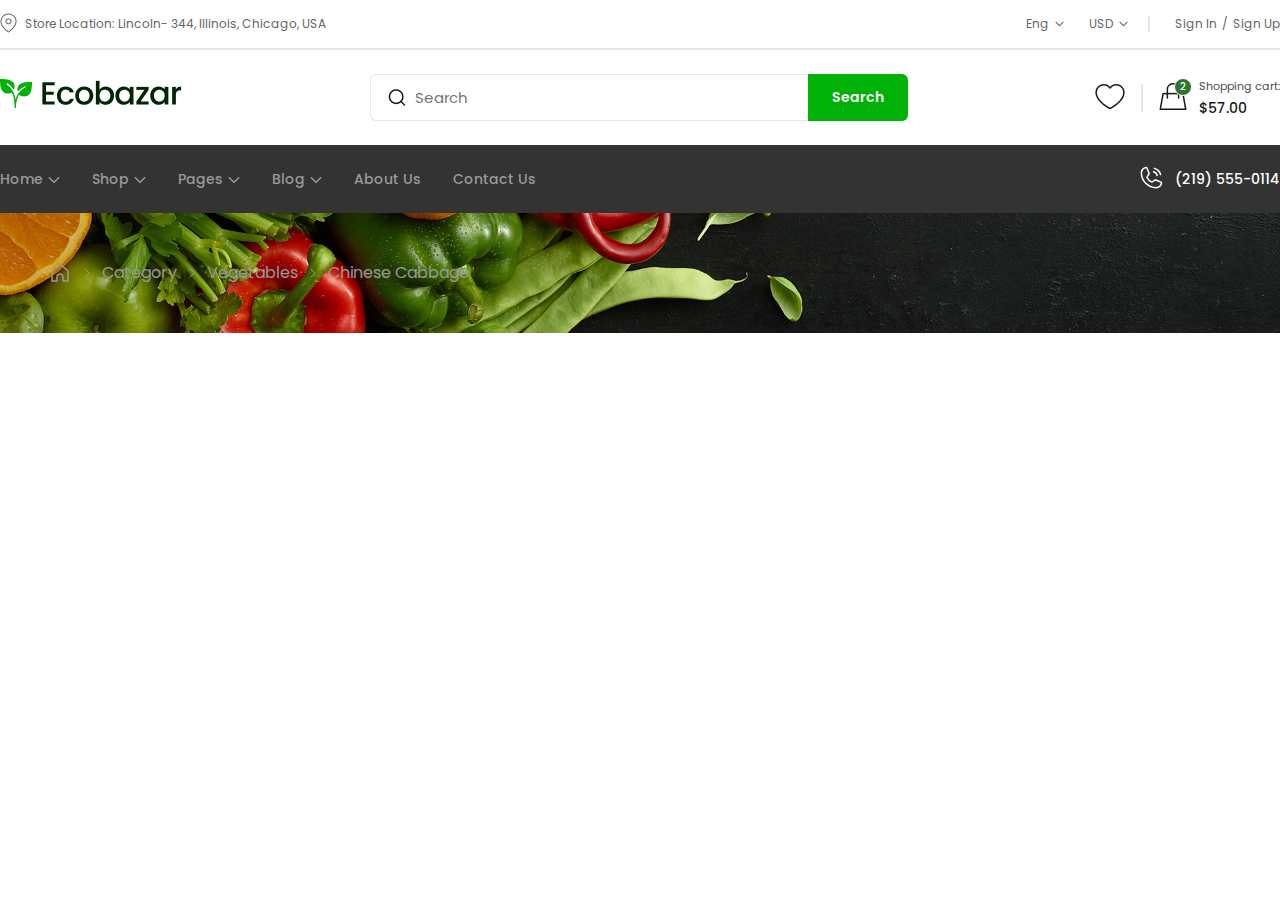
<file: shopping.html>
<!DOCTYPE html>
<html lang="en">
<head>
    <meta charset="UTF-8">
    <meta name="viewport" content="width=device-width, initial-scale=1.0">
    <title>Document</title>
        <link rel="stylesheet" href="./sass/style.css" />
</head>
<body>
  <header class="header">
<div class="top">
<div class="mid container">
<div class="location">
<div><img src="./images/Map Pin.png" alt=""></div>
<h6>Store Location: Lincoln- 344, Illinois, Chicago, USA</h6>
</div>
<div class="right">
<div class="language">
    <h6>Eng</h6>
    <img src="./images/dropdown.png" alt="">
</div>
<div class="language border">
    <h6>USD</h6>
    <img src="./images/dropdown.png" alt="">
</div>
<div class="buttons">
    <button class="pad">Sign In</button>
    <h6>/</h6>
    <button>Sign Up</button>
</div>
</div>
</div>
</div>
<div class="bottom container">
<div>
    <img src="./images/Logo.png" alt="">
</div>
<div class="search">
    <div class="search-left">
    <img src="./images/Search.png" alt="">
    <input type="text" placeholder="Search">
    </div>
    <button>Search</button>
</div>
<div class="bottom-right">
<div class="icon">
    <img src="./images/fixed-heart.png" class="heart" alt="">
    <img src="./images/stash_burger-classic.png"  class="burger" alt="">
</div>
<div class="shopping">
   <div class="bag"> 
   <div> <img src="./images/fixed-bag.png" alt=""></div>
 <div class="green">
<p>2</p>
 </div>
</div>
   <div class="cart">
    <h6>Shopping cart:</h6>
    <h5>$57.00</h5>
   </div>
</div>
</div>
</div>
<div class="black">
<div class="container mid">
<div class="left">
<nav>
    <ul>
        <li>
            <a href="">Home</a>
            <svg width="12" height="8" viewBox="0 0 12 8" fill="none" xmlns="http://www.w3.org/2000/svg">
<path d="M1.33332 1.66667L5.99999 6.33334L10.6667 1.66667" stroke="#999999" stroke-width="1.5" stroke-linecap="round" stroke-linejoin="round"/>
</svg>

        </li>

        <li>
            <a href="">Shop</a>
<svg width="12" height="8" viewBox="0 0 12 8" fill="none" xmlns="http://www.w3.org/2000/svg">
<path d="M1.33332 1.66667L5.99999 6.33334L10.6667 1.66667" stroke="#999999" stroke-width="1.5" stroke-linecap="round" stroke-linejoin="round"/>
</svg>

        </li>

        <li>
            <a href="">Pages</a>
<svg width="12" height="8" viewBox="0 0 12 8" fill="none" xmlns="http://www.w3.org/2000/svg">
<path d="M1.33332 1.66667L5.99999 6.33334L10.6667 1.66667" stroke="#999999" stroke-width="1.5" stroke-linecap="round" stroke-linejoin="round"/>
</svg>

        </li>

        <li>
            <a href="">Blog</a>
          <svg width="12" height="8" viewBox="0 0 12 8" fill="none" xmlns="http://www.w3.org/2000/svg">
<path d="M1.33332 1.66667L5.99999 6.33334L10.6667 1.66667" stroke="#999999" stroke-width="1.5" stroke-linecap="round" stroke-linejoin="round"/>
</svg>
        </li>

        <li>
            <a href="">About Us</a>
        </li>

        <li>
            <a href="">Contact Us</a>
        </li>
    </ul>
</nav>
</div>
<div class="right">
<div>
<svg width="28" height="28" viewBox="0 0 28 28" fill="none" xmlns="http://www.w3.org/2000/svg">
<path d="M17.4359 4.375C18.9193 4.77396 20.2718 5.55567 21.358 6.64184C22.4441 7.72801 23.2258 9.08051 23.6248 10.5639" stroke="white" stroke-width="1.5" stroke-linecap="round" stroke-linejoin="round"/>
<path d="M16.5306 7.75687C17.4205 7.99625 18.2318 8.46521 18.8833 9.11678C19.5349 9.76835 20.0039 10.5797 20.2433 11.4695" stroke="white" stroke-width="1.5" stroke-linecap="round" stroke-linejoin="round"/>
<path d="M10.115 13.6517C11.0224 15.5074 12.5263 17.0049 14.3859 17.9042C14.522 17.9688 14.6727 17.9966 14.8229 17.9851C14.9731 17.9736 15.1178 17.9231 15.2425 17.8386L17.9812 16.0134C18.1022 15.9326 18.2414 15.8833 18.3862 15.8698C18.5311 15.8564 18.677 15.8793 18.8107 15.9364L23.9339 18.1326C24.1079 18.2065 24.2532 18.335 24.3479 18.4987C24.4426 18.6623 24.4815 18.8523 24.4589 19.04C24.2967 20.307 23.6784 21.4714 22.7196 22.3154C21.7608 23.1593 20.5273 23.6249 19.25 23.625C15.3049 23.625 11.5214 22.0578 8.73179 19.2682C5.94218 16.4786 4.375 12.6951 4.375 8.75C4.37512 7.47279 4.84074 6.23941 5.68471 5.28077C6.52867 4.32213 7.6931 3.70396 8.96 3.542C9.14771 3.51936 9.33769 3.55832 9.50134 3.653C9.66499 3.74769 9.79345 3.89298 9.86738 4.067L12.0654 9.1945C12.1219 9.32698 12.1449 9.47137 12.1322 9.61485C12.1195 9.75833 12.0716 9.89647 11.9928 10.017L10.1728 12.7977C10.0901 12.923 10.0414 13.0675 10.0313 13.2171C10.0212 13.3668 10.05 13.5165 10.115 13.6517V13.6517Z" stroke="white" stroke-width="1.5" stroke-linecap="round" stroke-linejoin="round"/>
</svg>

</div>
<a href="">(219) 555-0114</a>
</div>
</div>
</div>
  </header>
      <div class="detail-top">
        <div class="detail-top-box">
          <svg
            width="24"
            height="24"
            viewBox="0 0 24 24"
            fill="none"
            xmlns="http://www.w3.org/2000/svg"
          >
            <path
              d="M4 10L12 3L20 10V20H15V16C15 15.2044 14.6839 14.4413 14.1213 13.8787C13.5587 13.3161 12.7956 13 12 13C11.2043 13 10.4413 13.3161 9.87868 13.8787C9.31607 14.4413 9 15.2044 9 16V20H4V10Z"
              stroke="#999999"
              stroke-width="1.5"
              stroke-linecap="round"
              stroke-linejoin="round"
            />
          </svg>
          <svg
            width="6"
            height="10"
            viewBox="0 0 6 10"
            fill="none"
            xmlns="http://www.w3.org/2000/svg"
          >
            <path
              d="M1 0.916676L5.08333 5.00001L1 9.08334"
              stroke="#999999"
              stroke-linecap="round"
              stroke-linejoin="round"
            />
          </svg>
          <a href="">Category</a>
          <svg
            width="6"
            height="10"
            viewBox="0 0 6 10"
            fill="none"
            xmlns="http://www.w3.org/2000/svg"
          >
            <path
              d="M1 0.916676L5.08333 5.00001L1 9.08334"
              stroke="#999999"
              stroke-linecap="round"
              stroke-linejoin="round"
            />
          </svg>
          <a href="">Vegetables</a>
          <svg
            width="6"
            height="10"
            viewBox="0 0 6 10"
            fill="none"
            xmlns="http://www.w3.org/2000/svg"
          >
            <path
              d="M1 0.916676L5.08333 5.00001L1 9.08334"
              stroke="#999999"
              stroke-linecap="round"
              stroke-linejoin="round"
            />
          </svg>
          <a href="">Chinese Cabbage</a>
        </div>
      </div>
</body>
</html>
</file>
<file: sass/style.css>
@import url("https://fonts.googleapis.com/css2?family=Poppins:ital,wght@0,100;0,200;0,300;0,400;0,500;0,600;0,700;0,800;0,900;1,100;1,200;1,300;1,400;1,500;1,600;1,700;1,800;1,900&display=swap");
html {
  font-size: 10px;
}

@media (max-width: 1199px) {
  html {
    font-size: 9px;
  }
}

@media (max-width: 767px) {
  html {
    font-size: 8px;
  }
}

body {
  overflow-x: hidden;
}

* {
  margin: 0;
  padding: 0;
  -webkit-box-sizing: border-box;
          box-sizing: border-box;
}

.container {
  max-width: 1320px;
  margin: 0 auto;
}

@media (max-width: 1199px) {
  .container .container {
    max-width: 720px;
    margin: 0 auto;
    padding: 0 30px;
  }
}

@media (max-width: 767px) {
  .container .container {
    max-width: 100%;
  }
}

.header .top {
  border-bottom: 2px solid #E6E6E6;
}

@media (max-width: 491px) {
  .header .top {
    display: none;
  }
}

.header .top .mid {
  padding: 1.3rem 0 1.3rem 0;
  display: -webkit-box;
  display: -ms-flexbox;
  display: flex;
  -webkit-box-orient: horizontal;
  -webkit-box-direction: normal;
      -ms-flex-direction: row;
          flex-direction: row;
  -webkit-box-pack: justify;
      -ms-flex-pack: justify;
          justify-content: space-between;
}

.header .top .mid .location {
  display: -webkit-box;
  display: -ms-flexbox;
  display: flex;
  -webkit-box-orient: horizontal;
  -webkit-box-direction: normal;
      -ms-flex-direction: row;
          flex-direction: row;
  gap: 0.8rem;
  -webkit-box-align: center;
      -ms-flex-align: center;
          align-items: center;
}

.header .top .mid .location h6 {
  font-weight: 400;
  font-size: 1.2rem;
  line-height: 130%;
  color: #666666;
  font-family: "Poppins", sans-serif;
}

.header .top .mid .right {
  display: -webkit-box;
  display: -ms-flexbox;
  display: flex;
  -webkit-box-orient: horizontal;
  -webkit-box-direction: normal;
      -ms-flex-direction: row;
          flex-direction: row;
  gap: 0.5rem;
  -webkit-box-align: center;
      -ms-flex-align: center;
          align-items: center;
}

.header .top .mid .right .language {
  display: -webkit-box;
  display: -ms-flexbox;
  display: flex;
  -webkit-box-orient: horizontal;
  -webkit-box-direction: normal;
      -ms-flex-direction: row;
          flex-direction: row;
  gap: 0.6rem;
  -webkit-box-align: center;
      -ms-flex-align: center;
          align-items: center;
  padding-right: 2rem;
}

.header .top .mid .right .language h6 {
  font-weight: 400;
  font-size: 1.2rem;
  line-height: 130%;
  color: #666666;
  font-family: "Poppins", sans-serif;
}

.header .top .mid .right .border {
  border-right: 2px solid #E6E6E6;
}

.header .top .mid .right .buttons {
  display: -webkit-box;
  display: -ms-flexbox;
  display: flex;
  -webkit-box-orient: horizontal;
  -webkit-box-direction: normal;
      -ms-flex-direction: row;
          flex-direction: row;
  gap: 0.5rem;
  -webkit-box-align: center;
      -ms-flex-align: center;
          align-items: center;
}

.header .top .mid .right .buttons button {
  font-weight: 400;
  font-size: 1.2rem;
  line-height: 130%;
  color: #666666;
  font-family: "Poppins", sans-serif;
  background-color: transparent;
  border: none;
}

.header .top .mid .right .buttons .pad {
  padding-left: 2rem;
}

.header .top .mid .right .buttons h6 {
  font-weight: 400;
  font-size: 1.2rem;
  line-height: 130%;
  color: #666666;
  font-family: "Poppins", sans-serif;
}

.header .bottom {
  display: -webkit-box;
  display: -ms-flexbox;
  display: flex;
  -webkit-box-orient: horizontal;
  -webkit-box-direction: normal;
      -ms-flex-direction: row;
          flex-direction: row;
  -webkit-box-pack: justify;
      -ms-flex-pack: justify;
          justify-content: space-between;
  padding: 2.4rem 0 2.4rem 0;
}

.header .bottom .search {
  display: -webkit-box;
  display: -ms-flexbox;
  display: flex;
  -webkit-box-align: center;
      -ms-flex-align: center;
          align-items: center;
}

.header .bottom .search .search-left {
  border-top: 1px solid #E6E6E6;
  border-bottom: 1px solid #E6E6E6;
  border-left: 1px solid #E6E6E6;
  border-radius: 6px 0 0 6px;
  display: -webkit-box;
  display: -ms-flexbox;
  display: flex;
  -webkit-box-orient: horizontal;
  -webkit-box-direction: normal;
      -ms-flex-direction: row;
          flex-direction: row;
  gap: 0;
  -webkit-box-align: center;
      -ms-flex-align: center;
          align-items: center;
  padding-right: 10rem;
}

@media (max-width: 612px) {
  .header .bottom .search .search-left {
    padding-right: 3rem;
  }
}

@media (max-width: 545px) {
  .header .bottom .search .search-left {
    border-right: 1px solid #E6E6E6;
  }
}

.header .bottom .search .search-left img {
  margin: 1.2rem 0.8rem 1.2rem 1.6rem;
}

.header .bottom .search .search-left input {
  border: none;
  padding: 1.2rem 0 1.2rem 0rem;
  outline: none;
  font-weight: 400;
  font-size: 1.5rem;
  line-height: 2.1rem;
  color: #808080;
  font-family: "Poppins", sans-serif;
}

.header .bottom .search button {
  padding: 14.8px 24px;
  background-color: #00B207;
  border: none;
  font-weight: 600;
  font-size: 1.4rem;
  line-height: 120%;
  color: #FFFFFF;
  font-family: "Poppins", sans-serif;
  border-radius: 0 6px 6px 0;
}

@media (max-width: 545px) {
  .header .bottom .search button {
    display: none;
  }
}

.header .bottom .bottom-right {
  display: -webkit-box;
  display: -ms-flexbox;
  display: flex;
  -webkit-box-orient: horizontal;
  -webkit-box-direction: normal;
      -ms-flex-direction: row;
          flex-direction: row;
  gap: 0rem;
  -webkit-box-align: center;
      -ms-flex-align: center;
          align-items: center;
}

.header .bottom .bottom-right .icon {
  padding-right: 1.6rem;
  border-right: 2px solid #E6E6E6;
}

@media (max-width: 767px) {
  .header .bottom .bottom-right .icon .heart {
    display: none;
  }
}

.header .bottom .bottom-right .icon .burger {
  height: 32px;
  width: 32px;
  display: none;
}

@media (max-width: 767px) {
  .header .bottom .bottom-right .icon .burger {
    display: -webkit-box;
    display: -ms-flexbox;
    display: flex;
  }
}

.header .bottom .bottom-right .shopping {
  display: -webkit-box;
  display: -ms-flexbox;
  display: flex;
  -webkit-box-orient: horizontal;
  -webkit-box-direction: normal;
      -ms-flex-direction: row;
          flex-direction: row;
  gap: 1.2rem;
  -webkit-box-align: center;
      -ms-flex-align: center;
          align-items: center;
}

@media (max-width: 767px) {
  .header .bottom .bottom-right .shopping {
    display: none;
  }
}

.header .bottom .bottom-right .shopping .bag {
  position: relative;
  padding-left: 1.6rem;
}

.header .bottom .bottom-right .shopping .bag .green {
  position: absolute;
  top: -5px;
  right: -5px;
  height: 18px;
  width: 18px;
  background-color: #2C742F;
  border-radius: 50%;
  border: 1px solid #FFFFFF;
  display: -webkit-box;
  display: -ms-flexbox;
  display: flex;
  -webkit-box-align: center;
      -ms-flex-align: center;
          align-items: center;
  -webkit-box-pack: center;
      -ms-flex-pack: center;
          justify-content: center;
}

.header .bottom .bottom-right .shopping .bag .green p {
  font-weight: 500;
  font-size: 1rem;
  line-height: 1rem;
  color: #FFFFFF;
  font-family: "Poppins", sans-serif;
}

.header .bottom .bottom-right .shopping .cart {
  display: -webkit-box;
  display: -ms-flexbox;
  display: flex;
  -webkit-box-orient: vertical;
  -webkit-box-direction: normal;
      -ms-flex-direction: column;
          flex-direction: column;
  gap: 0.7rem;
}

.header .bottom .bottom-right .shopping .cart h6 {
  font-weight: 400;
  font-size: 1.1rem;
  line-height: 120%;
  color: #4D4D4D;
  font-family: "Poppins", sans-serif;
}

.header .bottom .bottom-right .shopping .cart h5 {
  font-weight: 500;
  font-size: 1.4rem;
  line-height: 100%;
  color: #1A1A1A;
  font-family: "Poppins", sans-serif;
}

.header .black {
  background-color: #333333;
  padding: 1.9rem 0 1.9rem 0;
}

@media (max-width: 767px) {
  .header .black {
    display: none;
  }
}

.header .black.detail {
  background-color: #FFFFFF;
  border-top: 1px solid #E6E6E6;
}

.header .black.detail .mid .left nav ul li a {
  color: #999999;
}

.header .black.detail .mid .right a {
  color: #1A1A1A;
}

.header .black.detail .mid .right svg path {
  stroke: #1A1A1A;
}

.header .black.detail .mid .left nav ul li:hover a {
  color: #00B207;
}

.header .black.detail .mid .left nav ul li:hover svg path {
  stroke: #00B207;
}

.header .black .mid {
  display: -webkit-box;
  display: -ms-flexbox;
  display: flex;
  -webkit-box-orient: horizontal;
  -webkit-box-direction: normal;
      -ms-flex-direction: row;
          flex-direction: row;
  -webkit-box-pack: justify;
      -ms-flex-pack: justify;
          justify-content: space-between;
  -webkit-box-align: center;
      -ms-flex-align: center;
          align-items: center;
}

.header .black .mid .left nav ul {
  display: -webkit-box;
  display: -ms-flexbox;
  display: flex;
  -webkit-box-orient: horizontal;
  -webkit-box-direction: normal;
      -ms-flex-direction: row;
          flex-direction: row;
  gap: 3.2rem;
  -webkit-box-align: center;
      -ms-flex-align: center;
          align-items: center;
}

.header .black .mid .left nav ul li {
  display: -webkit-box;
  display: -ms-flexbox;
  display: flex;
  -webkit-box-orient: horizontal;
  -webkit-box-direction: normal;
      -ms-flex-direction: row;
          flex-direction: row;
  gap: 0.5rem;
  -webkit-box-align: center;
      -ms-flex-align: center;
          align-items: center;
}

.header .black .mid .left nav ul li:hover a {
  color: #FFFFFF;
}

.header .black .mid .left nav ul li:hover svg path {
  stroke: #FFFFFF;
}

.header .black .mid .left nav ul li a {
  font-weight: 500;
  font-size: 1.4rem;
  line-height: 150%;
  color: #999999;
  font-family: "Poppins", sans-serif;
  text-decoration: none;
}

.header .black .mid .left nav ul li svg {
  margin-top: 0.2rem;
}

.header .black .mid .right {
  display: -webkit-box;
  display: -ms-flexbox;
  display: flex;
  -webkit-box-orient: horizontal;
  -webkit-box-direction: normal;
      -ms-flex-direction: row;
          flex-direction: row;
  gap: 1rem;
  -webkit-box-align: center;
      -ms-flex-align: center;
          align-items: center;
}

.header .black .mid .right a {
  font-weight: 500;
  font-size: 1.4rem;
  line-height: 150%;
  color: #FFFFFF;
  font-family: "Poppins", sans-serif;
  text-decoration: none;
}

.hero-page .page {
  margin-top: 2.4rem;
}

.hero-page .page .mid {
  display: -webkit-box;
  display: -ms-flexbox;
  display: flex;
  -webkit-box-orient: horizontal;
  -webkit-box-direction: normal;
      -ms-flex-direction: row;
          flex-direction: row;
  gap: 2.4rem;
  -webkit-box-align: center;
      -ms-flex-align: center;
          align-items: center;
}

@media (max-width: 767px) {
  .hero-page .page .mid {
    display: -webkit-box;
    display: -ms-flexbox;
    display: flex;
    -webkit-box-orient: vertical;
    -webkit-box-direction: normal;
        -ms-flex-direction: column;
            flex-direction: column;
    gap: 5rem;
  }
}

.hero-page .page .mid .big {
  position: relative;
  width: 872px;
  height: 520px;
  border-radius: 10px;
  background-image: url("../../images/hero-img.jpg");
  background-repeat: no-repeat;
  background-position: left;
  background-size: cover;
  background-position: center left;
  display: -webkit-box;
  display: -ms-flexbox;
  display: flex;
  -webkit-box-orient: vertical;
  -webkit-box-direction: normal;
      -ms-flex-direction: column;
          flex-direction: column;
  -webkit-box-align: start;
      -ms-flex-align: start;
          align-items: start;
  -webkit-box-pack: start;
      -ms-flex-pack: start;
          justify-content: start;
  gap: 2.4rem;
  padding: 15rem 0 0 6rem;
}

@media (max-width: 1090px) {
  .hero-page .page .mid .big {
    background-image: url("../../images/hero-img.jpg");
    background-repeat: no-repeat;
    background-position: center;
    background-size: cover;
  }
}

@media (max-width: 767px) {
  .hero-page .page .mid .big {
    display: -webkit-box;
    display: -ms-flexbox;
    display: flex;
    -webkit-box-orient: vertical;
    -webkit-box-direction: normal;
        -ms-flex-direction: column;
            flex-direction: column;
    gap: 2.4rem;
    -webkit-box-pack: center;
        -ms-flex-pack: center;
            justify-content: center;
    -webkit-box-align: center;
        -ms-flex-align: center;
            align-items: center;
  }
}

.hero-page .page .mid .big h1 {
  font-weight: 600;
  font-size: 4.8rem;
  line-height: 120%;
  color: #FFFFFF;
  font-family: "Poppins", sans-serif;
}

.hero-page .page .mid .big .sale {
  display: -webkit-box;
  display: -ms-flexbox;
  display: flex;
  -webkit-box-orient: vertical;
  -webkit-box-direction: normal;
      -ms-flex-direction: column;
          flex-direction: column;
  gap: 0.8rem;
  padding-left: 1.2rem;
  border-left: 2px solid #84D187;
}

.hero-page .page .mid .big .sale .in-sale {
  display: -webkit-box;
  display: -ms-flexbox;
  display: flex;
  -webkit-box-orient: horizontal;
  -webkit-box-direction: normal;
      -ms-flex-direction: row;
          flex-direction: row;
  gap: 0.8rem;
  -webkit-box-align: center;
      -ms-flex-align: center;
          align-items: center;
}

.hero-page .page .mid .big .sale .in-sale h6 {
  font-weight: 500;
  font-size: 2rem;
  line-height: 150%;
  color: #FFFFFF;
  font-family: "Poppins", sans-serif;
}

@media (max-width: 767px) {
  .hero-page .page .mid .big .sale .in-sale h6 {
    color: #1A1A1A;
  }
}

.hero-page .page .mid .big .sale .in-sale .orange {
  background-color: #FF8A00;
  border-radius: 5px;
  padding: 0.4rem 1.2rem;
}

.hero-page .page .mid .big .sale .in-sale .orange h6 {
  font-weight: 600;
  font-size: 2rem;
  line-height: 150%;
  color: #FFFFFF;
  font-family: "Poppins", sans-serif;
}

.hero-page .page .mid .big .sale h6 {
  font-weight: 400;
  font-size: 1.4rem;
  line-height: 150%;
  color: #FFFFFF;
  font-family: "Poppins", sans-serif;
}

@media (max-width: 767px) {
  .hero-page .page .mid .big .sale h6 {
    color: #1A1A1A;
  }
}

.hero-page .page .mid .big button {
  border-radius: 24px;
  padding: 1.6rem 4rem;
  color: #00B207;
  background-color: #FFFFFF;
  border: none;
  display: -webkit-box;
  display: -ms-flexbox;
  display: flex;
  -webkit-box-orient: horizontal;
  -webkit-box-direction: normal;
      -ms-flex-direction: row;
          flex-direction: row;
  gap: 1.6rem;
  -webkit-box-align: center;
      -ms-flex-align: center;
          align-items: center;
  font-weight: 600;
  font-size: 1.6rem;
  line-height: 120%;
  color: #00B207;
  font-family: "Poppins", sans-serif;
}

@media (max-width: 767px) {
  .hero-page .page .mid .big button {
    background-color: #00B207;
    color: #FFFFFF;
  }
  .hero-page .page .mid .big button svg path {
    stroke: #FFFFFF;
  }
}

.hero-page .page .mid .smalls {
  display: -webkit-box;
  display: -ms-flexbox;
  display: flex;
  -webkit-box-orient: vertical;
  -webkit-box-direction: normal;
      -ms-flex-direction: column;
          flex-direction: column;
  gap: 2.4rem;
}

.hero-page .page .mid .smalls .small1 {
  width: 423px;
  height: 250px;
  border-radius: 10px;
  background-image: url("../../images/small1-hero-img.png");
  background-repeat: no-repeat;
  background-position: left;
  background-size: cover;
  display: -webkit-box;
  display: -ms-flexbox;
  display: flex;
  -webkit-box-orient: vertical;
  -webkit-box-direction: normal;
      -ms-flex-direction: column;
          flex-direction: column;
  -webkit-box-align: start;
      -ms-flex-align: start;
          align-items: start;
  -webkit-box-pack: start;
      -ms-flex-pack: start;
          justify-content: start;
  gap: 0.8rem;
  padding: 3.2rem 0 0 3.2rem;
}

@media (max-width: 860px) {
  .hero-page .page .mid .smalls .small1 {
    width: 350px;
  }
}

@media (max-width: 767px) {
  .hero-page .page .mid .smalls .small1 {
    display: none;
  }
}

.hero-page .page .mid .smalls .small1 .first {
  font-weight: 500;
  font-size: 1.4rem;
  line-height: 100%;
  color: #1A1A1A;
  font-family: "Poppins", sans-serif;
}

.hero-page .page .mid .smalls .small1 .snd {
  font-weight: 600;
  font-size: 3.2rem;
  line-height: 120%;
  color: #1A1A1A;
  font-family: "Poppins", sans-serif;
}

.hero-page .page .mid .smalls .small1 .thrd {
  font-weight: 400;
  font-size: 1.4rem;
  line-height: 150%;
  color: #666666;
  font-family: "Poppins", sans-serif;
}

.hero-page .page .mid .smalls .small1 button {
  border-radius: 10px;
  padding: 1.6rem 0rem;
  color: #00B207;
  background-color: transparent;
  border: none;
  display: -webkit-box;
  display: -ms-flexbox;
  display: flex;
  -webkit-box-orient: horizontal;
  -webkit-box-direction: normal;
      -ms-flex-direction: row;
          flex-direction: row;
  gap: 1.6rem;
  -webkit-box-align: center;
      -ms-flex-align: center;
          align-items: center;
  font-weight: 600;
  font-size: 1.6rem;
  line-height: 120%;
  color: #00B207;
  font-family: "Poppins", sans-serif;
}

.hero-page .page .mid .smalls .small2 {
  width: 423px;
  height: 250px;
  border-radius: 10px;
  background-image: url("../../images/small2-hero-img.png");
  background-repeat: no-repeat;
  background-position: left;
  background-size: cover;
  display: -webkit-box;
  display: -ms-flexbox;
  display: flex;
  -webkit-box-orient: vertical;
  -webkit-box-direction: normal;
      -ms-flex-direction: column;
          flex-direction: column;
  gap: 1.2rem;
  -webkit-box-pack: center;
      -ms-flex-pack: center;
          justify-content: center;
  -webkit-box-align: center;
      -ms-flex-align: center;
          align-items: center;
}

@media (max-width: 860px) {
  .hero-page .page .mid .smalls .small2 {
    width: 350px;
  }
}

@media (max-width: 767px) {
  .hero-page .page .mid .smalls .small2 {
    display: none;
  }
}

.hero-page .page .mid .smalls .small2 h6 {
  font-weight: 500;
  font-size: 1.4rem;
  line-height: 100%;
  color: #FFFFFF;
  font-family: "Poppins", sans-serif;
}

.hero-page .page .mid .smalls .small2 h3 {
  font-weight: 600;
  font-size: 3.2rem;
  line-height: 120%;
  color: #FFFFFF;
  font-family: "Poppins", sans-serif;
}

.hero-page .page .mid .smalls .small2 button {
  margin-top: 1rem;
  border-radius: 10px;
  padding: 1.6rem 0rem;
  color: #00B207;
  background-color: transparent;
  border: none;
  display: -webkit-box;
  display: -ms-flexbox;
  display: flex;
  -webkit-box-orient: horizontal;
  -webkit-box-direction: normal;
      -ms-flex-direction: row;
          flex-direction: row;
  gap: 1.6rem;
  -webkit-box-align: center;
      -ms-flex-align: center;
          align-items: center;
  font-weight: 600;
  font-size: 1.6rem;
  line-height: 120%;
  color: #00B207;
  font-family: "Poppins", sans-serif;
}

.hero-page .page .white {
  padding: 4rem;
  display: -webkit-box;
  display: -ms-flexbox;
  display: flex;
  -webkit-box-orient: horizontal;
  -webkit-box-direction: normal;
      -ms-flex-direction: row;
          flex-direction: row;
  -webkit-box-pack: justify;
      -ms-flex-pack: justify;
          justify-content: space-between;
  -webkit-box-shadow: 0px 8px 40px 0px #00260314;
          box-shadow: 0px 8px 40px 0px #00260314;
  margin-top: 2.4rem;
  border-radius: 8px;
}

@media (max-width: 767px) {
  .hero-page .page .white {
    display: none;
  }
}

.hero-page .page .white .box {
  display: -webkit-box;
  display: -ms-flexbox;
  display: flex;
  -webkit-box-orient: horizontal;
  -webkit-box-direction: normal;
      -ms-flex-direction: row;
          flex-direction: row;
  gap: 1.6rem;
  -webkit-box-align: center;
      -ms-flex-align: center;
          align-items: center;
}

.hero-page .page .white .box .texts {
  display: -webkit-box;
  display: -ms-flexbox;
  display: flex;
  -webkit-box-orient: vertical;
  -webkit-box-direction: normal;
      -ms-flex-direction: column;
          flex-direction: column;
  gap: 0.8rem;
}

.hero-page .page .white .box .texts .black {
  font-weight: 600;
  font-size: 1.6rem;
  line-height: 120%;
  color: #1A1A1A;
  font-family: "Poppins", sans-serif;
}

.hero-page .page .white .box .texts .grey {
  font-weight: 400;
  font-size: 1.4rem;
  line-height: 150%;
  color: #999999;
  font-family: "Poppins", sans-serif;
}

.popular {
  margin-top: 6rem;
}

.popular .categ {
  margin-bottom: 80px;
}

.popular .categ .top {
  display: -webkit-box;
  display: -ms-flexbox;
  display: flex;
  -webkit-box-orient: horizontal;
  -webkit-box-direction: normal;
      -ms-flex-direction: row;
          flex-direction: row;
  -webkit-box-pack: justify;
      -ms-flex-pack: justify;
          justify-content: space-between;
}

@media (max-width: 1199px) {
  .popular .categ .top {
    display: -webkit-box;
    display: -ms-flexbox;
    display: flex;
    -webkit-box-orient: horizontal;
    -webkit-box-direction: normal;
        -ms-flex-direction: row;
            flex-direction: row;
    -webkit-box-pack: center;
        -ms-flex-pack: center;
            justify-content: center;
    gap: 58rem;
  }
}

@media (max-width: 767px) {
  .popular .categ .top {
    display: -webkit-box;
    display: -ms-flexbox;
    display: flex;
    -webkit-box-orient: horizontal;
    -webkit-box-direction: normal;
        -ms-flex-direction: row;
            flex-direction: row;
    -webkit-box-pack: center;
        -ms-flex-pack: center;
            justify-content: center;
    gap: 50rem;
  }
}

@media (max-width: 767px) {
  .popular .categ .top {
    display: -webkit-box;
    display: -ms-flexbox;
    display: flex;
    -webkit-box-orient: horizontal;
    -webkit-box-direction: normal;
        -ms-flex-direction: row;
            flex-direction: row;
    -webkit-box-pack: center;
        -ms-flex-pack: center;
            justify-content: center;
    gap: 40rem;
  }
}

@media (max-width: 487px) {
  .popular .categ .top {
    display: -webkit-box;
    display: -ms-flexbox;
    display: flex;
    -webkit-box-orient: horizontal;
    -webkit-box-direction: normal;
        -ms-flex-direction: row;
            flex-direction: row;
    -webkit-box-pack: center;
        -ms-flex-pack: center;
            justify-content: center;
    gap: 20rem;
  }
}

@media (max-width: 427px) {
  .popular .categ .top {
    display: -webkit-box;
    display: -ms-flexbox;
    display: flex;
    -webkit-box-orient: horizontal;
    -webkit-box-direction: normal;
        -ms-flex-direction: row;
            flex-direction: row;
    -webkit-box-pack: center;
        -ms-flex-pack: center;
            justify-content: center;
    gap: 5rem;
  }
}

.popular .categ .top h2 {
  font-weight: 600;
  font-size: 3.2rem;
  line-height: 120%;
  color: #1A1A1A;
  font-family: "Poppins", sans-serif;
}

.popular .categ .top button {
  border-radius: 10px;
  padding: 1.6rem 0rem;
  color: #00B207;
  background-color: transparent;
  border: none;
  display: -webkit-box;
  display: -ms-flexbox;
  display: flex;
  -webkit-box-orient: horizontal;
  -webkit-box-direction: normal;
      -ms-flex-direction: row;
          flex-direction: row;
  gap: 1.6rem;
  -webkit-box-align: center;
      -ms-flex-align: center;
          align-items: center;
  font-weight: 500;
  font-size: 1.6rem;
  line-height: 150%;
  color: #00B207;
  font-family: "Poppins", sans-serif;
}

.popular .categ .categ-mid {
  display: -webkit-box;
  display: -ms-flexbox;
  display: flex;
  -webkit-box-orient: vertical;
  -webkit-box-direction: normal;
      -ms-flex-direction: column;
          flex-direction: column;
  gap: 2.4rem;
}

@media (max-width: 1199px) {
  .popular .categ .categ-mid {
    display: none;
  }
}

@media (max-width: 767px) {
  .popular .categ .categ-mid {
    display: none;
  }
}

.popular .categ .categ-mid .categ-top {
  display: -webkit-box;
  display: -ms-flexbox;
  display: flex;
  -webkit-box-orient: horizontal;
  -webkit-box-direction: normal;
      -ms-flex-direction: row;
          flex-direction: row;
  gap: 2.4rem;
  -webkit-box-align: center;
      -ms-flex-align: center;
          align-items: center;
}

.popular .categ .categ-mid .categ-top .categ-box {
  padding: 1.6rem 0.5rem 2.4rem 0.5rem;
  border-radius: 5px;
  border: 1px solid #E6E6E6;
  display: -webkit-box;
  display: -ms-flexbox;
  display: flex;
  -webkit-box-orient: vertical;
  -webkit-box-direction: normal;
      -ms-flex-direction: column;
          flex-direction: column;
  gap: 1.6rem;
  -webkit-box-pack: center;
      -ms-flex-pack: center;
          justify-content: center;
  -webkit-box-align: center;
      -ms-flex-align: center;
          align-items: center;
}

.popular .categ .categ-mid .categ-top .categ-box:hover {
  border: 1px solid #2C742F;
  -webkit-box-shadow: 0px 0px 12px 0px #20B52652;
          box-shadow: 0px 0px 12px 0px #20B52652;
  -webkit-transition: 0.5s ease;
  transition: 0.5s ease;
}

.popular .categ .categ-mid .categ-top .categ-box:hover h5 {
  color: #2C742F;
}

.popular .categ .categ-mid .categ-top .categ-box h5 {
  font-weight: 500;
  font-size: 1.8rem;
  line-height: 150%;
  color: #1A1A1A;
  font-family: "Poppins", sans-serif;
}

@media (max-width: 430px) {
  .popular .categ .categ-mid .disapear {
    display: none;
  }
}

.popular .categ .mid2 {
  display: none;
}

@media (max-width: 1199px) {
  .popular .categ .mid2 {
    display: -webkit-box;
    display: -ms-flexbox;
    display: flex;
    -webkit-box-orient: vertical;
    -webkit-box-direction: normal;
        -ms-flex-direction: column;
            flex-direction: column;
    gap: 2.4rem;
    -webkit-box-pack: center;
        -ms-flex-pack: center;
            justify-content: center;
    -webkit-box-align: center;
        -ms-flex-align: center;
            align-items: center;
  }
}

@media (max-width: 767px) {
  .popular .categ .mid2 {
    display: none;
  }
}

.popular .categ .mid2 .box-col {
  display: -webkit-box;
  display: -ms-flexbox;
  display: flex;
  -webkit-box-orient: vertical;
  -webkit-box-direction: normal;
      -ms-flex-direction: column;
          flex-direction: column;
  gap: 2.4rem;
}

.popular .categ .mid2 .box-col .box-row {
  display: -webkit-box;
  display: -ms-flexbox;
  display: flex;
  -webkit-box-orient: horizontal;
  -webkit-box-direction: normal;
      -ms-flex-direction: row;
          flex-direction: row;
  gap: 2.4rem;
  -webkit-box-align: center;
      -ms-flex-align: center;
          align-items: center;
}

.popular .categ .mid2 .box-col .box-row .box {
  padding: 1.6rem 0.5rem 2.4rem 0.5rem;
  border-radius: 5px;
  border: 1px solid #E6E6E6;
  display: -webkit-box;
  display: -ms-flexbox;
  display: flex;
  -webkit-box-orient: vertical;
  -webkit-box-direction: normal;
      -ms-flex-direction: column;
          flex-direction: column;
  gap: 1.6rem;
  -webkit-box-pack: center;
      -ms-flex-pack: center;
          justify-content: center;
  -webkit-box-align: center;
      -ms-flex-align: center;
          align-items: center;
}

.popular .categ .mid2 .box-col .box-row .box:hover {
  border: 1px solid #2C742F;
  -webkit-box-shadow: 0px 0px 12px 0px #20B52652;
          box-shadow: 0px 0px 12px 0px #20B52652;
  -webkit-transition: 0.5s ease;
  transition: 0.5s ease;
}

.popular .categ .mid2 .box-col .box-row .box:hover h5 {
  color: #2C742F;
}

.popular .categ .mid2 .box-col .box-row .box h5 {
  font-weight: 500;
  font-size: 1.8rem;
  line-height: 150%;
  color: #1A1A1A;
  font-family: "Poppins", sans-serif;
}

.popular .categ .mid3 {
  display: none;
}

@media (max-width: 767px) {
  .popular .categ .mid3 {
    display: -webkit-box;
    display: -ms-flexbox;
    display: flex;
    -webkit-box-orient: vertical;
    -webkit-box-direction: normal;
        -ms-flex-direction: column;
            flex-direction: column;
    gap: 2.4rem;
    -webkit-box-pack: center;
        -ms-flex-pack: center;
            justify-content: center;
    -webkit-box-align: center;
        -ms-flex-align: center;
            align-items: center;
  }
}

.popular .categ .mid3 .box-col {
  display: -webkit-box;
  display: -ms-flexbox;
  display: flex;
  -webkit-box-orient: vertical;
  -webkit-box-direction: normal;
      -ms-flex-direction: column;
          flex-direction: column;
  gap: 2.4rem;
}

.popular .categ .mid3 .box-col .box-row {
  display: -webkit-box;
  display: -ms-flexbox;
  display: flex;
  -webkit-box-orient: horizontal;
  -webkit-box-direction: normal;
      -ms-flex-direction: row;
          flex-direction: row;
  gap: 2.4rem;
  -webkit-box-align: center;
      -ms-flex-align: center;
          align-items: center;
}

@media (max-width: 427px) {
  .popular .categ .mid3 .box-col .box-row {
    display: -webkit-box;
    display: -ms-flexbox;
    display: flex;
    -webkit-box-orient: vertical;
    -webkit-box-direction: normal;
        -ms-flex-direction: column;
            flex-direction: column;
    gap: 2.4rem;
  }
}

.popular .categ .mid3 .box-col .box-row .box {
  padding: 1.6rem 0.5rem 2.4rem 0.5rem;
  border-radius: 5px;
  border: 1px solid #E6E6E6;
  display: -webkit-box;
  display: -ms-flexbox;
  display: flex;
  -webkit-box-orient: vertical;
  -webkit-box-direction: normal;
      -ms-flex-direction: column;
          flex-direction: column;
  gap: 1.6rem;
  -webkit-box-pack: center;
      -ms-flex-pack: center;
          justify-content: center;
  -webkit-box-align: center;
      -ms-flex-align: center;
          align-items: center;
}

.popular .categ .mid3 .box-col .box-row .box:hover {
  border: 1px solid #2C742F;
  -webkit-box-shadow: 0px 0px 12px 0px #20B52652;
          box-shadow: 0px 0px 12px 0px #20B52652;
  -webkit-transition: 0.5s ease;
  transition: 0.5s ease;
}

.popular .categ .mid3 .box-col .box-row .box:hover h5 {
  color: #2C742F;
}

.popular .categ .mid3 .box-col .box-row .box h5 {
  font-weight: 500;
  font-size: 1.8rem;
  line-height: 150%;
  color: #1A1A1A;
  font-family: "Poppins", sans-serif;
}

@media (max-width: 652px) {
  .popular .categ .mid3 .box-col .box-row .none {
    display: none;
  }
}

.popular .product {
  margin-top: 5rem;
}

.popular .product .top {
  display: -webkit-box;
  display: -ms-flexbox;
  display: flex;
  -webkit-box-orient: horizontal;
  -webkit-box-direction: normal;
      -ms-flex-direction: row;
          flex-direction: row;
  -webkit-box-pack: justify;
      -ms-flex-pack: justify;
          justify-content: space-between;
}

@media (max-width: 1199px) {
  .popular .product .top {
    display: -webkit-box;
    display: -ms-flexbox;
    display: flex;
    -webkit-box-orient: horizontal;
    -webkit-box-direction: normal;
        -ms-flex-direction: row;
            flex-direction: row;
    -webkit-box-pack: center;
        -ms-flex-pack: center;
            justify-content: center;
    gap: 50rem;
  }
}

@media (max-width: 767px) {
  .popular .product .top {
    display: -webkit-box;
    display: -ms-flexbox;
    display: flex;
    -webkit-box-orient: horizontal;
    -webkit-box-direction: normal;
        -ms-flex-direction: row;
            flex-direction: row;
    -webkit-box-pack: center;
        -ms-flex-pack: center;
            justify-content: center;
    gap: 50rem;
  }
}

@media (max-width: 767px) {
  .popular .product .top {
    display: -webkit-box;
    display: -ms-flexbox;
    display: flex;
    -webkit-box-orient: horizontal;
    -webkit-box-direction: normal;
        -ms-flex-direction: row;
            flex-direction: row;
    -webkit-box-pack: center;
        -ms-flex-pack: center;
            justify-content: center;
    gap: 30rem;
  }
}

@media (max-width: 595px) {
  .popular .product .top {
    display: -webkit-box;
    display: -ms-flexbox;
    display: flex;
    -webkit-box-orient: horizontal;
    -webkit-box-direction: normal;
        -ms-flex-direction: row;
            flex-direction: row;
    -webkit-box-pack: center;
        -ms-flex-pack: center;
            justify-content: center;
    gap: 20rem;
  }
}

@media (max-width: 427px) {
  .popular .product .top {
    display: -webkit-box;
    display: -ms-flexbox;
    display: flex;
    -webkit-box-orient: horizontal;
    -webkit-box-direction: normal;
        -ms-flex-direction: row;
            flex-direction: row;
    -webkit-box-pack: center;
        -ms-flex-pack: center;
            justify-content: center;
    gap: 5rem;
  }
}

.popular .product .top h2 {
  font-weight: 600;
  font-size: 3.2rem;
  line-height: 120%;
  color: #1A1A1A;
  font-family: "Poppins", sans-serif;
}

.popular .product .top button {
  border-radius: 24px;
  padding: 1.6rem 0rem;
  color: #00B207;
  background-color: #FFFFFF;
  border: none;
  display: -webkit-box;
  display: -ms-flexbox;
  display: flex;
  -webkit-box-orient: horizontal;
  -webkit-box-direction: normal;
      -ms-flex-direction: row;
          flex-direction: row;
  gap: 1.6rem;
  -webkit-box-align: center;
      -ms-flex-align: center;
          align-items: center;
  font-weight: 500;
  font-size: 1.6rem;
  line-height: 150%;
  color: #00B207;
  font-family: "Poppins", sans-serif;
}

.popular .product .product-mid {
  display: -webkit-box;
  display: -ms-flexbox;
  display: flex;
  -webkit-box-orient: vertical;
  -webkit-box-direction: normal;
      -ms-flex-direction: column;
          flex-direction: column;
  gap: 0;
}

@media (max-width: 1199px) {
  .popular .product .product-mid {
    display: none;
  }
}

@media (max-width: 767px) {
  .popular .product .product-mid {
    display: -webkit-box;
    display: -ms-flexbox;
    display: flex;
    -webkit-box-orient: vertical;
    -webkit-box-direction: normal;
        -ms-flex-direction: column;
            flex-direction: column;
    gap: 2.4rem;
  }
}

@media (max-width: 652px) {
  .popular .product .product-mid {
    display: -webkit-box;
    display: -ms-flexbox;
    display: flex;
    -webkit-box-orient: vertical;
    -webkit-box-direction: normal;
        -ms-flex-direction: column;
            flex-direction: column;
    gap: 2.4rem;
  }
}

@media (max-width: 767px) {
  .popular .product .product-mid .product-top {
    display: none;
  }
}

.popular .product .product-mid .product-top .product-box {
  border: 1px solid #E6E6E6;
  position: relative;
}

.popular .product .product-mid .product-top .product-box:hover {
  border: 1px solid #2C742F;
  -webkit-box-shadow: 0px 0px 12px 0px #20B52652;
          box-shadow: 0px 0px 12px 0px #20B52652;
  -webkit-transition: 0.5s ease;
  transition: 0.5s ease;
  -webkit-transition: 0.8s ease;
  transition: 0.8s ease;
}

.popular .product .product-mid .product-top .product-box:hover .product-box-bottom .left p {
  color: #2C742F;
  -webkit-transition: 0.8s ease;
  transition: 0.8s ease;
}

.popular .product .product-mid .product-top .product-box:hover .product-box-bottom .bag {
  background-color: #2C742F;
  -webkit-transition: 0.8s ease;
  transition: 0.8s ease;
}

.popular .product .product-mid .product-top .product-box:hover .product-box-bottom .bag svg path {
  stroke: #FFFFFF;
  -webkit-transition: 0.8s ease;
  transition: 0.8s ease;
}

.popular .product .product-mid .product-top .product-box img {
  margin: 0.5rem;
}

.popular .product .product-mid .product-top .product-box .red {
  padding: 0.3rem 0.8rem;
  background-color: #EA4B48;
  width: 80px;
  height: 27px;
  border-radius: 4px;
  position: absolute;
  top: 16px;
  left: 16px;
}

.popular .product .product-mid .product-top .product-box .red h6 {
  font-weight: 400;
  font-size: 1.4rem;
  line-height: 150%;
  color: #FFFFFF;
  font-family: "Poppins", sans-serif;
}

.popular .product .product-mid .product-top .product-box .circles {
  position: absolute;
  top: 16px;
  right: 16px;
  display: -webkit-box;
  display: -ms-flexbox;
  display: flex;
  -webkit-box-orient: vertical;
  -webkit-box-direction: normal;
      -ms-flex-direction: column;
          flex-direction: column;
  gap: 0.6rem;
}

.popular .product .product-mid .product-top .product-box .circles .circle {
  width: 40px;
  height: 40px;
  border-radius: 50%;
  border: 1px solid #F2F2F2;
  background-color: #FFFFFF;
  display: -webkit-box;
  display: -ms-flexbox;
  display: flex;
  -webkit-box-align: center;
      -ms-flex-align: center;
          align-items: center;
  -webkit-box-pack: center;
      -ms-flex-pack: center;
          justify-content: center;
}

.popular .product .product-mid .product-top .product-box .product-box-bottom {
  display: -webkit-box;
  display: -ms-flexbox;
  display: flex;
  -webkit-box-orient: horizontal;
  -webkit-box-direction: normal;
      -ms-flex-direction: row;
          flex-direction: row;
  -webkit-box-align: center;
      -ms-flex-align: center;
          align-items: center;
  -webkit-box-pack: justify;
      -ms-flex-pack: justify;
          justify-content: space-between;
  padding: 1.2rem;
}

.popular .product .product-mid .product-top .product-box .product-box-bottom .product-left {
  display: -webkit-box;
  display: -ms-flexbox;
  display: flex;
  -webkit-box-orient: vertical;
  -webkit-box-direction: normal;
      -ms-flex-direction: column;
          flex-direction: column;
  gap: 0;
}

.popular .product .product-mid .product-top .product-box .product-box-bottom .product-left p {
  font-weight: 400;
  font-size: 1.4rem;
  line-height: 150%;
  color: #4D4D4D;
  font-family: "Poppins", sans-serif;
}

.popular .product .product-mid .product-top .product-box .product-box-bottom .product-left .product-cost {
  display: -webkit-box;
  display: -ms-flexbox;
  display: flex;
  -webkit-box-orient: horizontal;
  -webkit-box-direction: normal;
      -ms-flex-direction: row;
          flex-direction: row;
  gap: 0.2rem;
  -webkit-box-align: center;
      -ms-flex-align: center;
          align-items: center;
}

.popular .product .product-mid .product-top .product-box .product-box-bottom .product-left .product-cost .product-cost-black {
  font-weight: 500;
  font-size: 1.6rem;
  line-height: 150%;
  color: #1A1A1A;
  font-family: "Poppins", sans-serif;
}

.popular .product .product-mid .product-top .product-box .product-box-bottom .product-left .product-cost .grey {
  font-weight: 400;
  font-size: 1.6rem;
  line-height: 150%;
  color: #999999;
  font-family: "Poppins", sans-serif;
  text-decoration: line-through;
}

.popular .product .product-mid .product-top .product-box .product-box-bottom .bag {
  height: 40px;
  width: 40px;
  border-radius: 50%;
  background-color: #F2F2F2;
  display: -webkit-box;
  display: -ms-flexbox;
  display: flex;
  -webkit-box-align: center;
      -ms-flex-align: center;
          align-items: center;
  -webkit-box-pack: center;
      -ms-flex-pack: center;
          justify-content: center;
}

@media (max-width: 430px) {
  .popular .product .product-mid .disapear {
    display: none;
  }
}

.popular .product .mid2 {
  display: none;
}

@media (max-width: 1199px) {
  .popular .product .mid2 {
    display: -webkit-box;
    display: -ms-flexbox;
    display: flex;
    -webkit-box-orient: vertical;
    -webkit-box-direction: normal;
        -ms-flex-direction: column;
            flex-direction: column;
    gap: 20px;
    -webkit-box-pack: center;
        -ms-flex-pack: center;
            justify-content: center;
    -webkit-box-align: center;
        -ms-flex-align: center;
            align-items: center;
    margin-bottom: 6rem;
  }
}

@media (max-width: 767px) {
  .popular .product .mid2 {
    display: none;
  }
}

.popular .product .mid2 .col {
  display: -webkit-box;
  display: -ms-flexbox;
  display: flex;
  -webkit-box-orient: vertical;
  -webkit-box-direction: normal;
      -ms-flex-direction: column;
          flex-direction: column;
  gap: 20px;
}

.popular .product .mid2 .col .row {
  display: -webkit-box;
  display: -ms-flexbox;
  display: flex;
  -webkit-box-orient: horizontal;
  -webkit-box-direction: normal;
      -ms-flex-direction: row;
          flex-direction: row;
  gap: 20px;
}

.popular .product .mid2 .col .row .box {
  border: 1px solid #E6E6E6;
  position: relative;
}

.popular .product .mid2 .col .row .box:hover {
  border: 1px solid #2C742F;
  -webkit-box-shadow: 0px 0px 12px 0px #20B52652;
          box-shadow: 0px 0px 12px 0px #20B52652;
  -webkit-transition: 0.5s ease;
  transition: 0.5s ease;
  -webkit-transition: 0.8s ease;
  transition: 0.8s ease;
}

.popular .product .mid2 .col .row .box:hover .box-bottom .left p {
  color: #2C742F;
  -webkit-transition: 0.8s ease;
  transition: 0.8s ease;
}

.popular .product .mid2 .col .row .box:hover .box-bottom .bag {
  background-color: #2C742F;
  -webkit-transition: 0.8s ease;
  transition: 0.8s ease;
}

.popular .product .mid2 .col .row .box:hover .box-bottom .bag svg path {
  stroke: #FFFFFF;
  -webkit-transition: 0.8s ease;
  transition: 0.8s ease;
}

.popular .product .mid2 .col .row .box img {
  margin: 0.5rem;
}

.popular .product .mid2 .col .row .box .red {
  padding: 0.3rem 0.8rem;
  background-color: #EA4B48;
  width: 80px;
  height: 27px;
  border-radius: 4px;
  position: absolute;
  top: 16px;
  left: 16px;
}

.popular .product .mid2 .col .row .box .red h6 {
  font-weight: 400;
  font-size: 1.4rem;
  line-height: 150%;
  color: #FFFFFF;
  font-family: "Poppins", sans-serif;
}

.popular .product .mid2 .col .row .box .circles {
  position: absolute;
  top: 16px;
  right: 16px;
  display: -webkit-box;
  display: -ms-flexbox;
  display: flex;
  -webkit-box-orient: vertical;
  -webkit-box-direction: normal;
      -ms-flex-direction: column;
          flex-direction: column;
  gap: 0.6rem;
}

.popular .product .mid2 .col .row .box .circles .circle {
  width: 40px;
  height: 40px;
  border-radius: 50%;
  border: 1px solid #F2F2F2;
  background-color: #FFFFFF;
  display: -webkit-box;
  display: -ms-flexbox;
  display: flex;
  -webkit-box-align: center;
      -ms-flex-align: center;
          align-items: center;
  -webkit-box-pack: center;
      -ms-flex-pack: center;
          justify-content: center;
}

.popular .product .mid2 .col .row .box .box-bottom {
  display: -webkit-box;
  display: -ms-flexbox;
  display: flex;
  -webkit-box-orient: horizontal;
  -webkit-box-direction: normal;
      -ms-flex-direction: row;
          flex-direction: row;
  -webkit-box-align: center;
      -ms-flex-align: center;
          align-items: center;
  -webkit-box-pack: justify;
      -ms-flex-pack: justify;
          justify-content: space-between;
  padding: 1.2rem;
}

.popular .product .mid2 .col .row .box .box-bottom .left {
  display: -webkit-box;
  display: -ms-flexbox;
  display: flex;
  -webkit-box-orient: vertical;
  -webkit-box-direction: normal;
      -ms-flex-direction: column;
          flex-direction: column;
  gap: 0;
}

.popular .product .mid2 .col .row .box .box-bottom .left p {
  font-weight: 400;
  font-size: 1.4rem;
  line-height: 150%;
  color: #4D4D4D;
  font-family: "Poppins", sans-serif;
}

.popular .product .mid2 .col .row .box .box-bottom .left .cost {
  display: -webkit-box;
  display: -ms-flexbox;
  display: flex;
  -webkit-box-orient: horizontal;
  -webkit-box-direction: normal;
      -ms-flex-direction: row;
          flex-direction: row;
  gap: 0.2rem;
  -webkit-box-align: center;
      -ms-flex-align: center;
          align-items: center;
}

.popular .product .mid2 .col .row .box .box-bottom .left .cost .black {
  font-weight: 500;
  font-size: 1.6rem;
  line-height: 150%;
  color: #1A1A1A;
  font-family: "Poppins", sans-serif;
}

.popular .product .mid2 .col .row .box .box-bottom .left .cost .grey {
  font-weight: 400;
  font-size: 1.6rem;
  line-height: 150%;
  color: #999999;
  font-family: "Poppins", sans-serif;
  text-decoration: line-through;
}

.popular .product .mid2 .col .row .box .box-bottom .bag {
  height: 40px;
  width: 40px;
  border-radius: 50%;
  background-color: #F2F2F2;
  display: -webkit-box;
  display: -ms-flexbox;
  display: flex;
  -webkit-box-align: center;
      -ms-flex-align: center;
          align-items: center;
  -webkit-box-pack: center;
      -ms-flex-pack: center;
          justify-content: center;
}

.popular .product .mid3 {
  display: none;
}

@media (max-width: 767px) {
  .popular .product .mid3 {
    display: -webkit-box;
    display: -ms-flexbox;
    display: flex;
    -webkit-box-orient: vertical;
    -webkit-box-direction: normal;
        -ms-flex-direction: column;
            flex-direction: column;
    gap: 20px;
    -webkit-box-pack: center;
        -ms-flex-pack: center;
            justify-content: center;
    -webkit-box-align: center;
        -ms-flex-align: center;
            align-items: center;
  }
}

.popular .product .mid3 .col {
  display: -webkit-box;
  display: -ms-flexbox;
  display: flex;
  -webkit-box-orient: vertical;
  -webkit-box-direction: normal;
      -ms-flex-direction: column;
          flex-direction: column;
  gap: 20px;
}

.popular .product .mid3 .col .row {
  display: -webkit-box;
  display: -ms-flexbox;
  display: flex;
  -webkit-box-orient: horizontal;
  -webkit-box-direction: normal;
      -ms-flex-direction: row;
          flex-direction: row;
  gap: 20px;
}

@media (max-width: 436px) {
  .popular .product .mid3 .col .row {
    display: -webkit-box;
    display: -ms-flexbox;
    display: flex;
    -webkit-box-orient: vertical;
    -webkit-box-direction: normal;
        -ms-flex-direction: column;
            flex-direction: column;
    gap: 20px;
    -webkit-box-pack: center;
        -ms-flex-pack: center;
            justify-content: center;
    -webkit-box-align: center;
        -ms-flex-align: center;
            align-items: center;
  }
}

.popular .product .mid3 .col .row .box {
  border: 1px solid #E6E6E6;
  position: relative;
}

.popular .product .mid3 .col .row .box:hover {
  border: 1px solid #2C742F;
  -webkit-box-shadow: 0px 0px 12px 0px #20B52652;
          box-shadow: 0px 0px 12px 0px #20B52652;
  -webkit-transition: 0.5s ease;
  transition: 0.5s ease;
  -webkit-transition: 0.8s ease;
  transition: 0.8s ease;
}

.popular .product .mid3 .col .row .box:hover .box-bottom .left p {
  color: #2C742F;
  -webkit-transition: 0.8s ease;
  transition: 0.8s ease;
}

.popular .product .mid3 .col .row .box:hover .box-bottom .bag {
  background-color: #2C742F;
  -webkit-transition: 0.8s ease;
  transition: 0.8s ease;
}

.popular .product .mid3 .col .row .box:hover .box-bottom .bag svg path {
  stroke: #FFFFFF;
  -webkit-transition: 0.8s ease;
  transition: 0.8s ease;
}

.popular .product .mid3 .col .row .box img {
  margin: 0.5rem;
}

@media (max-width: 575px) {
  .popular .product .mid3 .col .row .box img {
    height: 200px;
    width: 200px;
  }
}

@media (max-width: 456px) {
  .popular .product .mid3 .col .row .box img {
    height: 150px;
    width: 150px;
  }
}

@media (max-width: 436px) {
  .popular .product .mid3 .col .row .box img {
    height: 230px;
    width: 254px;
  }
}

.popular .product .mid3 .col .row .box .red {
  padding: 0.3rem 0.8rem;
  background-color: #EA4B48;
  width: 80px;
  height: 27px;
  border-radius: 4px;
  position: absolute;
  top: 16px;
  left: 16px;
}

.popular .product .mid3 .col .row .box .red h6 {
  font-weight: 400;
  font-size: 1.4rem;
  line-height: 150%;
  color: #FFFFFF;
  font-family: "Poppins", sans-serif;
}

.popular .product .mid3 .col .row .box .circles {
  position: absolute;
  top: 16px;
  right: 16px;
  display: -webkit-box;
  display: -ms-flexbox;
  display: flex;
  -webkit-box-orient: vertical;
  -webkit-box-direction: normal;
      -ms-flex-direction: column;
          flex-direction: column;
  gap: 0.6rem;
}

.popular .product .mid3 .col .row .box .circles .circle {
  width: 40px;
  height: 40px;
  border-radius: 50%;
  border: 1px solid #F2F2F2;
  background-color: #FFFFFF;
  display: -webkit-box;
  display: -ms-flexbox;
  display: flex;
  -webkit-box-align: center;
      -ms-flex-align: center;
          align-items: center;
  -webkit-box-pack: center;
      -ms-flex-pack: center;
          justify-content: center;
}

.popular .product .mid3 .col .row .box .box-bottom {
  display: -webkit-box;
  display: -ms-flexbox;
  display: flex;
  -webkit-box-orient: horizontal;
  -webkit-box-direction: normal;
      -ms-flex-direction: row;
          flex-direction: row;
  -webkit-box-align: center;
      -ms-flex-align: center;
          align-items: center;
  -webkit-box-pack: justify;
      -ms-flex-pack: justify;
          justify-content: space-between;
  padding: 1.2rem;
}

.popular .product .mid3 .col .row .box .box-bottom .left {
  display: -webkit-box;
  display: -ms-flexbox;
  display: flex;
  -webkit-box-orient: vertical;
  -webkit-box-direction: normal;
      -ms-flex-direction: column;
          flex-direction: column;
  gap: 0;
}

.popular .product .mid3 .col .row .box .box-bottom .left p {
  font-weight: 400;
  font-size: 1.4rem;
  line-height: 150%;
  color: #4D4D4D;
  font-family: "Poppins", sans-serif;
}

.popular .product .mid3 .col .row .box .box-bottom .left .cost {
  display: -webkit-box;
  display: -ms-flexbox;
  display: flex;
  -webkit-box-orient: horizontal;
  -webkit-box-direction: normal;
      -ms-flex-direction: row;
          flex-direction: row;
  gap: 0.2rem;
  -webkit-box-align: center;
      -ms-flex-align: center;
          align-items: center;
}

.popular .product .mid3 .col .row .box .box-bottom .left .cost .black {
  font-weight: 500;
  font-size: 1.6rem;
  line-height: 150%;
  color: #1A1A1A;
  font-family: "Poppins", sans-serif;
}

.popular .product .mid3 .col .row .box .box-bottom .left .cost .grey {
  font-weight: 400;
  font-size: 1.6rem;
  line-height: 150%;
  color: #999999;
  font-family: "Poppins", sans-serif;
  text-decoration: line-through;
}

.popular .product .mid3 .col .row .box .box-bottom .bag {
  height: 40px;
  width: 40px;
  border-radius: 50%;
  background-color: #F2F2F2;
  display: -webkit-box;
  display: -ms-flexbox;
  display: flex;
  -webkit-box-align: center;
      -ms-flex-align: center;
          align-items: center;
  -webkit-box-pack: center;
      -ms-flex-pack: center;
          justify-content: center;
}

.popular .last {
  display: -webkit-box;
  display: -ms-flexbox;
  display: flex;
  -webkit-box-orient: horizontal;
  -webkit-box-direction: normal;
      -ms-flex-direction: row;
          flex-direction: row;
  -webkit-box-pack: justify;
      -ms-flex-pack: justify;
          justify-content: space-between;
  margin-bottom: 6rem;
  margin-top: 6rem;
}

@media (max-width: 1199px) {
  .popular .last {
    display: -webkit-box;
    display: -ms-flexbox;
    display: flex;
    gap: 40px;
    -webkit-box-pack: center;
        -ms-flex-pack: center;
            justify-content: center;
  }
}

@media (max-width: 670px) {
  .popular .last {
    display: -webkit-box;
    display: -ms-flexbox;
    display: flex;
    -webkit-box-orient: vertical;
    -webkit-box-direction: normal;
        -ms-flex-direction: column;
            flex-direction: column;
    gap: 20px;
    -webkit-box-pack: center;
        -ms-flex-pack: center;
            justify-content: center;
    -webkit-box-align: center;
        -ms-flex-align: center;
            align-items: center;
  }
}

.popular .last .box1 {
  padding: 3.5rem;
  width: 424px;
  height: 536px;
  border-radius: 10px;
  background-image: url("../../images/img1.png");
  background-repeat: no-repeat;
  background-position: center;
  background-size: cover;
  display: -webkit-box;
  display: -ms-flexbox;
  display: flex;
  -webkit-box-orient: vertical;
  -webkit-box-direction: normal;
      -ms-flex-direction: column;
          flex-direction: column;
  -webkit-box-align: center;
      -ms-flex-align: center;
          align-items: center;
  gap: 1rem;
}

.popular .last .box1 h6 {
  font-weight: 500;
  font-size: 1.4rem;
  line-height: 100%;
  color: #FFFFFF;
  font-family: "Poppins", sans-serif;
}

.popular .last .box1 h3 {
  font-weight: 600;
  font-size: 4rem;
  line-height: 120%;
  color: #FFFFFF;
  font-family: "Poppins", sans-serif;
}

.popular .last .box1 .watch {
  display: -webkit-box;
  display: -ms-flexbox;
  display: flex;
  -webkit-box-orient: horizontal;
  -webkit-box-direction: normal;
      -ms-flex-direction: row;
          flex-direction: row;
  -webkit-box-align: start;
      -ms-flex-align: start;
          align-items: start;
  gap: 1rem;
  -webkit-box-pack: center;
      -ms-flex-pack: center;
          justify-content: center;
}

.popular .last .box1 .watch img {
  margin-top: 1rem;
}

.popular .last .box1 .watch .soat {
  display: -webkit-box;
  display: -ms-flexbox;
  display: flex;
  -webkit-box-orient: vertical;
  -webkit-box-direction: normal;
      -ms-flex-direction: column;
          flex-direction: column;
  gap: 0.4rem;
}

.popular .last .box1 .watch .soat h4 {
  font-weight: 400;
  font-size: 2.4rem;
  line-height: 150%;
  color: #FFFFFF;
  font-family: "Poppins", sans-serif;
}

.popular .last .box1 .watch .soat h5 {
  font-weight: 400;
  font-size: 1.2rem;
  line-height: 100%;
  color: #FFFFFFCC;
  font-family: "Poppins", sans-serif;
}

.popular .last .box1 button {
  margin-top: 1.5rem;
  border-radius: 24px;
  padding: 1.4rem 3.2rem;
  color: #00B207;
  background-color: #FFFFFF;
  border: none;
  display: -webkit-box;
  display: -ms-flexbox;
  display: flex;
  -webkit-box-orient: horizontal;
  -webkit-box-direction: normal;
      -ms-flex-direction: row;
          flex-direction: row;
  gap: 1.2rem;
  -webkit-box-align: center;
      -ms-flex-align: center;
          align-items: center;
  font-weight: 600;
  font-size: 1.6rem;
  line-height: 120%;
  color: #00B207;
  font-family: "Poppins", sans-serif;
}

.popular .last .box2 {
  padding: 3.5rem;
  width: 424px;
  height: 536px;
  border-radius: 10px;
  background-image: url("../../images/img2.png");
  background-repeat: no-repeat;
  background-position: center;
  background-size: cover;
  display: -webkit-box;
  display: -ms-flexbox;
  display: flex;
  -webkit-box-orient: vertical;
  -webkit-box-direction: normal;
      -ms-flex-direction: column;
          flex-direction: column;
  -webkit-box-align: center;
      -ms-flex-align: center;
          align-items: center;
  gap: 1rem;
}

.popular .last .box2 h6 {
  font-weight: 500;
  font-size: 1.4rem;
  line-height: 100%;
  color: #FFFFFF;
  font-family: "Poppins", sans-serif;
}

.popular .last .box2 h3 {
  font-weight: 600;
  font-size: 4rem;
  line-height: 120%;
  color: #FFFFFF;
  font-family: "Poppins", sans-serif;
}

.popular .last .box2 .cost {
  font-weight: 400;
  font-size: 1.8rem;
  line-height: 150%;
  color: #FFFFFF;
  font-family: "Poppins", sans-serif;
}

.popular .last .box2 .cost span {
  font-weight: 400;
  font-size: 2rem;
  line-height: 150%;
  color: #FF8A00;
  font-family: "Poppins", sans-serif;
}

.popular .last .box2 button {
  margin-top: 1.5rem;
  border-radius: 24px;
  padding: 1.4rem 3.2rem;
  color: #00B207;
  background-color: #FFFFFF;
  border: none;
  display: -webkit-box;
  display: -ms-flexbox;
  display: flex;
  -webkit-box-orient: horizontal;
  -webkit-box-direction: normal;
      -ms-flex-direction: row;
          flex-direction: row;
  gap: 1.2rem;
  -webkit-box-align: center;
      -ms-flex-align: center;
          align-items: center;
  font-weight: 600;
  font-size: 1.6rem;
  line-height: 120%;
  color: #00B207;
  font-family: "Poppins", sans-serif;
}

.popular .last .box3 {
  padding: 3.5rem;
  width: 424px;
  height: 536px;
  border-radius: 10px;
  background-image: url("../../images/img3.png");
  background-repeat: no-repeat;
  background-position: center;
  background-size: cover;
  display: -webkit-box;
  display: -ms-flexbox;
  display: flex;
  -webkit-box-orient: vertical;
  -webkit-box-direction: normal;
      -ms-flex-direction: column;
          flex-direction: column;
  -webkit-box-align: center;
      -ms-flex-align: center;
          align-items: center;
  gap: 1rem;
}

.popular .last .box3 h6 {
  font-weight: 500;
  font-size: 1.4rem;
  line-height: 100%;
  color: #1A1A1A;
  font-family: "Poppins", sans-serif;
}

.popular .last .box3 h3 {
  font-weight: 600;
  font-size: 4rem;
  line-height: 120%;
  color: #1A1A1A;
  font-family: "Poppins", sans-serif;
}

.popular .last .box3 .cost {
  display: -webkit-box;
  display: -ms-flexbox;
  display: flex;
  -webkit-box-orient: horizontal;
  -webkit-box-direction: normal;
      -ms-flex-direction: row;
          flex-direction: row;
  gap: 1.2rem;
  -webkit-box-align: center;
      -ms-flex-align: center;
          align-items: center;
}

.popular .last .box3 .cost .up-to {
  font-weight: 400;
  font-size: 1.8rem;
  line-height: 150%;
  color: #1A1A1A;
  font-family: "Poppins", sans-serif;
}

.popular .last .box3 .cost .black {
  padding: 0.6rem 1.2rem;
  background-color: #1A1A1A;
  border-radius: 5px;
}

.popular .last .box3 .cost .black h6 {
  font-weight: 600;
  font-size: 1.8rem;
  line-height: 150%;
  color: #FCC900;
  font-family: "Poppins", sans-serif;
}

.popular .last .box3 button {
  margin-top: 1.5rem;
  border-radius: 24px;
  padding: 1.4rem 3.2rem;
  color: #00B207;
  background-color: #FFFFFF;
  border: none;
  display: -webkit-box;
  display: -ms-flexbox;
  display: flex;
  -webkit-box-orient: horizontal;
  -webkit-box-direction: normal;
      -ms-flex-direction: row;
          flex-direction: row;
  gap: 1.2rem;
  -webkit-box-align: center;
      -ms-flex-align: center;
          align-items: center;
  font-weight: 600;
  font-size: 1.6rem;
  line-height: 120%;
  color: #00B207;
  font-family: "Poppins", sans-serif;
}

@media (max-width: 1199px) {
  .popular .last .no {
    display: none;
  }
}

@media (max-width: 670px) {
  .popular .last .no {
    display: -webkit-box;
    display: -ms-flexbox;
    display: flex;
  }
}

.deal-page {
  background-color: #F7F7F7;
}

@media (max-width: 1280px) {
  .deal-page {
    display: none;
  }
}

.deal-page .deal {
  padding-top: 6rem;
  padding-bottom: 6rem;
}

.deal-page .deal .top {
  display: -webkit-box;
  display: -ms-flexbox;
  display: flex;
  -webkit-box-orient: horizontal;
  -webkit-box-direction: normal;
      -ms-flex-direction: row;
          flex-direction: row;
  -webkit-box-pack: justify;
      -ms-flex-pack: justify;
          justify-content: space-between;
  margin-bottom: 3.2rem;
}

.deal-page .deal .top h2 {
  font-weight: 600;
  font-size: 3.2rem;
  line-height: 120%;
  color: #1A1A1A;
  font-family: "Poppins", sans-serif;
}

.deal-page .deal .top button {
  border-radius: 10px;
  padding: 1.6rem 0rem;
  color: #00B207;
  background-color: transparent;
  border: none;
  display: -webkit-box;
  display: -ms-flexbox;
  display: flex;
  -webkit-box-orient: horizontal;
  -webkit-box-direction: normal;
      -ms-flex-direction: row;
          flex-direction: row;
  gap: 1.6rem;
  -webkit-box-align: center;
      -ms-flex-align: center;
          align-items: center;
  font-weight: 500;
  font-size: 1.6rem;
  line-height: 150%;
  color: #00B207;
  font-family: "Poppins", sans-serif;
}

.deal-page .deal .mid {
  display: -webkit-box;
  display: -ms-flexbox;
  display: flex;
  -webkit-box-orient: vertical;
  -webkit-box-direction: normal;
      -ms-flex-direction: column;
          flex-direction: column;
  gap: 0;
}

.deal-page .deal .mid .mid-top {
  display: -webkit-box;
  display: -ms-flexbox;
  display: flex;
  -webkit-box-orient: horizontal;
  -webkit-box-direction: normal;
      -ms-flex-direction: row;
          flex-direction: row;
  gap: 0;
}

.deal-page .deal .mid .mid-top .box {
  background-color: #FFFFFF;
  position: relative;
  border: 1px solid #E6E6E6;
  display: -webkit-box;
  display: -ms-flexbox;
  display: flex;
  -webkit-box-orient: vertical;
  -webkit-box-direction: normal;
      -ms-flex-direction: column;
          flex-direction: column;
  -webkit-box-pack: center;
      -ms-flex-pack: center;
          justify-content: center;
  padding-left: 2rem;
  padding-top: 1rem;
}

.deal-page .deal .mid .mid-top .box:hover {
  border: 1px solid #2C742F;
  -webkit-box-shadow: 0px 0px 12px 0px #20B52652;
          box-shadow: 0px 0px 12px 0px #20B52652;
  -webkit-transition: 0.5s ease;
  transition: 0.5s ease;
  -webkit-transition: 0.8s ease;
  transition: 0.8s ease;
}

.deal-page .deal .mid .mid-top .box:hover .chinese {
  color: #2C742F;
  -webkit-transition: 0.8s ease;
  transition: 0.8s ease;
}

.deal-page .deal .mid .mid-top .box .sale {
  position: absolute;
  top: 16px;
  left: 16px;
  display: -webkit-box;
  display: -ms-flexbox;
  display: flex;
  -webkit-box-orient: horizontal;
  -webkit-box-direction: normal;
      -ms-flex-direction: row;
          flex-direction: row;
  gap: 0.8rem;
  -webkit-box-align: center;
      -ms-flex-align: center;
          align-items: center;
}

.deal-page .deal .mid .mid-top .box .sale .red {
  padding: 0.3rem 0.8rem;
  background-color: #EA4B48;
  width: 80px;
  height: 27px;
  border-radius: 4px;
}

.deal-page .deal .mid .mid-top .box .sale .red h6 {
  font-weight: 500;
  font-size: 1.4rem;
  line-height: 150%;
  color: #FFFFFF;
  font-family: "Poppins", sans-serif;
}

.deal-page .deal .mid .mid-top .box .sale .blue {
  padding: 0.3rem 0.8rem;
  background-color: #2388FF;
  width: 82px;
  height: 27px;
  border-radius: 4px;
}

.deal-page .deal .mid .mid-top .box .sale .blue h6 {
  font-weight: 500;
  font-size: 1.4rem;
  line-height: 150%;
  color: #FFFFFF;
  font-family: "Poppins", sans-serif;
}

.deal-page .deal .mid .mid-top .box .olma {
  position: relative;
  width: 450px;
  height: 446px;
  background-image: url("../../images/big-olma.png");
  background-repeat: no-repeat;
  background-position: center;
  background-size: cover;
}

.deal-page .deal .mid .mid-top .box .olma .add {
  position: absolute;
  bottom: 0;
  left: 0;
  display: -webkit-box;
  display: -ms-flexbox;
  display: flex;
  -webkit-box-orient: horizontal;
  -webkit-box-direction: normal;
      -ms-flex-direction: row;
          flex-direction: row;
  gap: 0.8rem;
  -webkit-box-align: center;
      -ms-flex-align: center;
          align-items: center;
  -webkit-box-pack: center;
      -ms-flex-pack: center;
          justify-content: center;
  margin-left: 2.5rem;
}

.deal-page .deal .mid .mid-top .box .olma .add button {
  display: -webkit-box;
  display: -ms-flexbox;
  display: flex;
  -webkit-box-orient: horizontal;
  -webkit-box-direction: normal;
      -ms-flex-direction: row;
          flex-direction: row;
  gap: 0.8rem;
  -webkit-box-align: center;
      -ms-flex-align: center;
          align-items: center;
  -webkit-box-pack: center;
      -ms-flex-pack: center;
          justify-content: center;
  border-radius: 24px;
  padding: 1.4rem 9rem;
  color: #FFFFFF;
  background-color: #00B207;
  border: none;
}

.deal-page .deal .mid .mid-top .box .olma .add .circle {
  width: 40px;
  height: 40px;
  border-radius: 50%;
  background-color: #F2F2F2;
  display: -webkit-box;
  display: -ms-flexbox;
  display: flex;
  -webkit-box-align: center;
      -ms-flex-align: center;
          align-items: center;
  -webkit-box-pack: center;
      -ms-flex-pack: center;
          justify-content: center;
}

.deal-page .deal .mid .mid-top .box .olma-bottom {
  display: -webkit-box;
  display: -ms-flexbox;
  display: flex;
  -webkit-box-orient: vertical;
  -webkit-box-direction: normal;
      -ms-flex-direction: column;
          flex-direction: column;
  gap: 0.8rem;
  -webkit-box-pack: center;
      -ms-flex-pack: center;
          justify-content: center;
  -webkit-box-align: center;
      -ms-flex-align: center;
          align-items: center;
  margin-top: 2.5rem;
}

.deal-page .deal .mid .mid-top .box .olma-bottom p {
  font-weight: 500;
  font-size: 1.4rem;
  line-height: 150%;
  color: #4D4D4D;
  font-family: "Poppins", sans-serif;
}

.deal-page .deal .mid .mid-top .box .olma-bottom .costs {
  display: -webkit-box;
  display: -ms-flexbox;
  display: flex;
  -webkit-box-orient: horizontal;
  -webkit-box-direction: normal;
      -ms-flex-direction: row;
          flex-direction: row;
  gap: 0.4rem;
  -webkit-box-align: center;
      -ms-flex-align: center;
          align-items: center;
}

.deal-page .deal .mid .mid-top .box .olma-bottom .costs .black {
  font-weight: 500;
  font-size: 2.4rem;
  line-height: 150%;
  color: #1A1A1A;
  font-family: "Poppins", sans-serif;
}

.deal-page .deal .mid .mid-top .box .olma-bottom .costs .grey {
  text-decoration: line-through;
  font-weight: 400;
  font-size: 2.4rem;
  line-height: 150%;
  color: #999999;
  font-family: "Poppins", sans-serif;
}

.deal-page .deal .mid .mid-top .box .olma-bottom .total {
  margin-bottom: 1rem;
  display: -webkit-box;
  display: -ms-flexbox;
  display: flex;
  -webkit-box-orient: horizontal;
  -webkit-box-direction: normal;
      -ms-flex-direction: row;
          flex-direction: row;
  gap: 0.2rem;
  -webkit-box-align: center;
      -ms-flex-align: center;
          align-items: center;
}

.deal-page .deal .mid .mid-top .box .olma-bottom .total p {
  font-weight: 400;
  font-size: 1.2rem;
  line-height: 130%;
  color: #808080;
  font-family: "Poppins", sans-serif;
}

.deal-page .deal .mid .mid-top .box .olma-bottom .last {
  display: -webkit-box;
  display: -ms-flexbox;
  display: flex;
  -webkit-box-orient: vertical;
  -webkit-box-direction: normal;
      -ms-flex-direction: column;
          flex-direction: column;
  gap: 0.6rem;
  -webkit-box-pack: center;
      -ms-flex-pack: center;
          justify-content: center;
  -webkit-box-align: center;
      -ms-flex-align: center;
          align-items: center;
  margin-bottom: 1.8rem;
}

.deal-page .deal .mid .mid-top .box .olma-bottom .last .hurry {
  font-weight: 400;
  font-size: 1.4rem;
  line-height: 1.8rem;
  color: #999999;
  font-family: "Poppins", sans-serif;
}

.deal-page .deal .mid .mid-top .box .olma-bottom .last .watch {
  display: -webkit-box;
  display: -ms-flexbox;
  display: flex;
  -webkit-box-orient: horizontal;
  -webkit-box-direction: normal;
      -ms-flex-direction: row;
          flex-direction: row;
  gap: 1.4rem;
  -webkit-box-align: center;
      -ms-flex-align: center;
          align-items: center;
}

.deal-page .deal .mid .mid-top .box .olma-bottom .last .watch .soat {
  display: -webkit-box;
  display: -ms-flexbox;
  display: flex;
  -webkit-box-orient: vertical;
  -webkit-box-direction: normal;
      -ms-flex-direction: column;
          flex-direction: column;
  gap: 0.3rem;
}

.deal-page .deal .mid .mid-top .box .olma-bottom .last .watch .soat h5 {
  font-weight: 500;
  font-size: 1.8rem;
  line-height: 150%;
  color: #1A1A1A;
  font-family: "Poppins", sans-serif;
}

.deal-page .deal .mid .mid-top .box .olma-bottom .last .watch .soat h6 {
  font-weight: 500;
  font-size: 1rem;
  line-height: 100%;
  color: #999999;
  font-family: "Poppins", sans-serif;
}

.deal-page .deal .mid .bottom {
  display: -webkit-box;
  display: -ms-flexbox;
  display: flex;
  -webkit-box-orient: horizontal;
  -webkit-box-direction: normal;
      -ms-flex-direction: row;
          flex-direction: row;
  gap: 0;
}

.deal-page .deal .mid .bottom .box {
  background-color: #FFFFFF;
  border: 1px solid #E6E6E6;
  position: relative;
}

.deal-page .deal .mid .bottom .box:hover {
  border: 1px solid #2C742F;
  -webkit-box-shadow: 0px 0px 12px 0px #20B52652;
          box-shadow: 0px 0px 12px 0px #20B52652;
  -webkit-transition: 0.5s ease;
  transition: 0.5s ease;
  -webkit-transition: 0.8s ease;
  transition: 0.8s ease;
}

.deal-page .deal .mid .bottom .box:hover .box-bottom .left p {
  color: #2C742F;
  -webkit-transition: 0.8s ease;
  transition: 0.8s ease;
}

.deal-page .deal .mid .bottom .box:hover .box-bottom .bag {
  background-color: #2C742F;
  -webkit-transition: 0.8s ease;
  transition: 0.8s ease;
}

.deal-page .deal .mid .bottom .box:hover .box-bottom .bag svg path {
  stroke: #FFFFFF;
  -webkit-transition: 0.8s ease;
  transition: 0.8s ease;
}

.deal-page .deal .mid .bottom .box img {
  margin: 0.5rem;
}

.deal-page .deal .mid .bottom .box .red {
  padding: 0.3rem 0.8rem;
  background-color: #EA4B48;
  width: 70px;
  height: 27px;
  border-radius: 4px;
  position: absolute;
  top: 16px;
  left: 16px;
}

.deal-page .deal .mid .bottom .box .red h6 {
  font-weight: 400;
  font-size: 1.4rem;
  line-height: 150%;
  color: #FFFFFF;
  font-family: "Poppins", sans-serif;
}

.deal-page .deal .mid .bottom .box .circles {
  position: absolute;
  top: 16px;
  right: 16px;
  display: -webkit-box;
  display: -ms-flexbox;
  display: flex;
  -webkit-box-orient: vertical;
  -webkit-box-direction: normal;
      -ms-flex-direction: column;
          flex-direction: column;
  gap: 0.6rem;
}

.deal-page .deal .mid .bottom .box .circles .circle {
  width: 40px;
  height: 40px;
  border-radius: 50%;
  border: 1px solid #F2F2F2;
  background-color: #FFFFFF;
  display: -webkit-box;
  display: -ms-flexbox;
  display: flex;
  -webkit-box-align: center;
      -ms-flex-align: center;
          align-items: center;
  -webkit-box-pack: center;
      -ms-flex-pack: center;
          justify-content: center;
}

.deal-page .deal .mid .bottom .box .box-bottom {
  display: -webkit-box;
  display: -ms-flexbox;
  display: flex;
  -webkit-box-orient: horizontal;
  -webkit-box-direction: normal;
      -ms-flex-direction: row;
          flex-direction: row;
  -webkit-box-align: center;
      -ms-flex-align: center;
          align-items: center;
  -webkit-box-pack: justify;
      -ms-flex-pack: justify;
          justify-content: space-between;
  padding: 1.2rem;
}

.deal-page .deal .mid .bottom .box .box-bottom .left {
  display: -webkit-box;
  display: -ms-flexbox;
  display: flex;
  -webkit-box-orient: vertical;
  -webkit-box-direction: normal;
      -ms-flex-direction: column;
          flex-direction: column;
  gap: 0;
}

.deal-page .deal .mid .bottom .box .box-bottom .left p {
  font-weight: 400;
  font-size: 1.4rem;
  line-height: 150%;
  color: #4D4D4D;
  font-family: "Poppins", sans-serif;
}

.deal-page .deal .mid .bottom .box .box-bottom .left .cost {
  display: -webkit-box;
  display: -ms-flexbox;
  display: flex;
  -webkit-box-orient: horizontal;
  -webkit-box-direction: normal;
      -ms-flex-direction: row;
          flex-direction: row;
  gap: 0.2rem;
  -webkit-box-align: center;
      -ms-flex-align: center;
          align-items: center;
}

.deal-page .deal .mid .bottom .box .box-bottom .left .cost .black {
  font-weight: 500;
  font-size: 1.6rem;
  line-height: 150%;
  color: #1A1A1A;
  font-family: "Poppins", sans-serif;
}

.deal-page .deal .mid .bottom .box .box-bottom .left .cost .grey {
  font-weight: 400;
  font-size: 1.6rem;
  line-height: 150%;
  color: #999999;
  font-family: "Poppins", sans-serif;
  text-decoration: line-through;
}

.deal-page .deal .mid .bottom .box .box-bottom .bag {
  height: 40px;
  width: 40px;
  border-radius: 50%;
  background-color: #F2F2F2;
  display: -webkit-box;
  display: -ms-flexbox;
  display: flex;
  -webkit-box-align: center;
      -ms-flex-align: center;
          align-items: center;
  -webkit-box-pack: center;
      -ms-flex-pack: center;
          justify-content: center;
}

.deal-page .deal .options .options-top {
  display: -webkit-box;
  display: -ms-flexbox;
  display: flex;
  -webkit-box-orient: horizontal;
  -webkit-box-direction: normal;
      -ms-flex-direction: row;
          flex-direction: row;
  gap: 0;
}

.deal-page .deal .options .options-top .box {
  border: 1px solid #E6E6E6;
  position: relative;
}

.deal-page .deal .options .options-top .box:hover {
  border: 1px solid #2C742F;
  -webkit-box-shadow: 0px 0px 12px 0px #20B52652;
          box-shadow: 0px 0px 12px 0px #20B52652;
  -webkit-transition: 0.5s ease;
  transition: 0.5s ease;
  -webkit-transition: 0.8s ease;
  transition: 0.8s ease;
}

.deal-page .deal .options .options-top .box:hover .box-bottom .left p {
  color: #2C742F;
  -webkit-transition: 0.8s ease;
  transition: 0.8s ease;
}

.deal-page .deal .options .options-top .box:hover .box-bottom .bag {
  background-color: #2C742F;
  -webkit-transition: 0.8s ease;
  transition: 0.8s ease;
}

.deal-page .deal .options .options-top .box:hover .box-bottom .bag svg path {
  stroke: #FFFFFF;
  -webkit-transition: 0.8s ease;
  transition: 0.8s ease;
}

.deal-page .deal .options .options-top .box img {
  margin: 0.5rem;
}

.deal-page .deal .options .options-top .box .red {
  padding: 0.3rem 0.8rem;
  background-color: #EA4B48;
  width: 70px;
  height: 27px;
  border-radius: 4px;
  position: absolute;
  top: 16px;
  left: 16px;
}

.deal-page .deal .options .options-top .box .red h6 {
  font-weight: 400;
  font-size: 1.4rem;
  line-height: 150%;
  color: #FFFFFF;
  font-family: "Poppins", sans-serif;
}

.deal-page .deal .options .options-top .box .circles {
  position: absolute;
  top: 16px;
  right: 16px;
  display: -webkit-box;
  display: -ms-flexbox;
  display: flex;
  -webkit-box-orient: vertical;
  -webkit-box-direction: normal;
      -ms-flex-direction: column;
          flex-direction: column;
  gap: 0.6rem;
}

.deal-page .deal .options .options-top .box .circles .circle {
  width: 40px;
  height: 40px;
  border-radius: 50%;
  border: 1px solid #F2F2F2;
  background-color: #FFFFFF;
  display: -webkit-box;
  display: -ms-flexbox;
  display: flex;
  -webkit-box-align: center;
      -ms-flex-align: center;
          align-items: center;
  -webkit-box-pack: center;
      -ms-flex-pack: center;
          justify-content: center;
}

.deal-page .deal .options .options-top .box .box-bottom {
  display: -webkit-box;
  display: -ms-flexbox;
  display: flex;
  -webkit-box-orient: horizontal;
  -webkit-box-direction: normal;
      -ms-flex-direction: row;
          flex-direction: row;
  -webkit-box-align: center;
      -ms-flex-align: center;
          align-items: center;
  -webkit-box-pack: justify;
      -ms-flex-pack: justify;
          justify-content: space-between;
  padding: 1.2rem;
}

.deal-page .deal .options .options-top .box .box-bottom .left {
  display: -webkit-box;
  display: -ms-flexbox;
  display: flex;
  -webkit-box-orient: vertical;
  -webkit-box-direction: normal;
      -ms-flex-direction: column;
          flex-direction: column;
  gap: 0;
}

.deal-page .deal .options .options-top .box .box-bottom .left p {
  font-weight: 400;
  font-size: 1.4rem;
  line-height: 150%;
  color: #4D4D4D;
  font-family: "Poppins", sans-serif;
}

.deal-page .deal .options .options-top .box .box-bottom .left .cost {
  display: -webkit-box;
  display: -ms-flexbox;
  display: flex;
  -webkit-box-orient: horizontal;
  -webkit-box-direction: normal;
      -ms-flex-direction: row;
          flex-direction: row;
  gap: 0.2rem;
  -webkit-box-align: center;
      -ms-flex-align: center;
          align-items: center;
}

.deal-page .deal .options .options-top .box .box-bottom .left .cost .black {
  font-weight: 500;
  font-size: 1.6rem;
  line-height: 150%;
  color: #1A1A1A;
  font-family: "Poppins", sans-serif;
}

.deal-page .deal .options .options-top .box .box-bottom .left .cost .grey {
  font-weight: 400;
  font-size: 1.6rem;
  line-height: 150%;
  color: #999999;
  font-family: "Poppins", sans-serif;
  text-decoration: line-through;
}

.deal-page .deal .options .options-top .box .box-bottom .bag {
  height: 40px;
  width: 40px;
  border-radius: 50%;
  background-color: #F2F2F2;
  display: -webkit-box;
  display: -ms-flexbox;
  display: flex;
  -webkit-box-align: center;
      -ms-flex-align: center;
          align-items: center;
  -webkit-box-pack: center;
      -ms-flex-pack: center;
          justify-content: center;
}

.featured {
  padding-top: 6rem;
}

.featured .black {
  height: 358px;
  width: full;
  padding-bottom: 6rem;
  padding-right: 6rem;
  margin-bottom: 6rem;
  border-radius: 10px;
  background-image: url("../../images/black-bg.jpg");
  background-repeat: no-repeat;
  background-position: bottom;
  background-size: cover;
  display: -webkit-box;
  display: -ms-flexbox;
  display: flex;
  -webkit-box-align: end;
      -ms-flex-align: end;
          align-items: end;
  -webkit-box-pack: end;
      -ms-flex-pack: end;
          justify-content: end;
}

.featured .black .mid {
  display: -webkit-box;
  display: -ms-flexbox;
  display: flex;
  -webkit-box-orient: vertical;
  -webkit-box-direction: normal;
      -ms-flex-direction: column;
          flex-direction: column;
  -webkit-box-align: start;
      -ms-flex-align: start;
          align-items: start;
  -webkit-box-pack: start;
      -ms-flex-pack: start;
          justify-content: start;
  gap: 1.2rem;
}

.featured .black .mid .first {
  font-weight: 500;
  font-size: 1.6rem;
  line-height: 100%;
  color: #FFFFFF;
  font-family: "Poppins", sans-serif;
}

.featured .black .mid .second {
  font-weight: 500;
  font-size: 5.6rem;
  line-height: 120%;
  color: #FFFFFF;
  font-family: "Poppins", sans-serif;
}

.featured .black .mid .second span {
  font-weight: 600;
  font-size: 5.6rem;
  line-height: 120%;
  color: #FF8A00;
  font-family: "Poppins", sans-serif;
}

.featured .black .mid .third {
  margin-top: 0.4rem;
  font-weight: 400;
  font-size: 1.6rem;
  line-height: 150%;
  color: #D9D9D9;
  font-family: "Poppins", sans-serif;
}

.featured .black .mid button {
  margin-top: 1.6rem;
  border-radius: 24px;
  padding: 1.6rem 4rem;
  color: #FFFFFF;
  background-color: #00B207;
  border: none;
  display: -webkit-box;
  display: -ms-flexbox;
  display: flex;
  -webkit-box-orient: horizontal;
  -webkit-box-direction: normal;
      -ms-flex-direction: row;
          flex-direction: row;
  gap: 1.6rem;
  -webkit-box-align: center;
      -ms-flex-align: center;
          align-items: center;
  font-weight: 600;
  font-size: 1.6rem;
  line-height: 120%;
  color: #FFFFFF;
  font-family: "Poppins", sans-serif;
}

.feat-products {
  margin-bottom: 6rem;
}

.feat-products .top {
  display: -webkit-box;
  display: -ms-flexbox;
  display: flex;
  -webkit-box-orient: horizontal;
  -webkit-box-direction: normal;
      -ms-flex-direction: row;
          flex-direction: row;
  -webkit-box-pack: justify;
      -ms-flex-pack: justify;
          justify-content: space-between;
}

@media (max-width: 1199px) {
  .feat-products .top {
    display: -webkit-box;
    display: -ms-flexbox;
    display: flex;
    -webkit-box-orient: horizontal;
    -webkit-box-direction: normal;
        -ms-flex-direction: row;
            flex-direction: row;
    -webkit-box-pack: center;
        -ms-flex-pack: center;
            justify-content: center;
    gap: 50rem;
  }
}

@media (max-width: 767px) {
  .feat-products .top {
    display: -webkit-box;
    display: -ms-flexbox;
    display: flex;
    -webkit-box-orient: horizontal;
    -webkit-box-direction: normal;
        -ms-flex-direction: row;
            flex-direction: row;
    -webkit-box-pack: center;
        -ms-flex-pack: center;
            justify-content: center;
    gap: 50rem;
  }
}

@media (max-width: 767px) {
  .feat-products .top {
    display: -webkit-box;
    display: -ms-flexbox;
    display: flex;
    -webkit-box-orient: horizontal;
    -webkit-box-direction: normal;
        -ms-flex-direction: row;
            flex-direction: row;
    -webkit-box-pack: center;
        -ms-flex-pack: center;
            justify-content: center;
    gap: 30rem;
  }
}

@media (max-width: 595px) {
  .feat-products .top {
    display: -webkit-box;
    display: -ms-flexbox;
    display: flex;
    -webkit-box-orient: horizontal;
    -webkit-box-direction: normal;
        -ms-flex-direction: row;
            flex-direction: row;
    -webkit-box-pack: center;
        -ms-flex-pack: center;
            justify-content: center;
    gap: 20rem;
  }
}

@media (max-width: 427px) {
  .feat-products .top {
    display: -webkit-box;
    display: -ms-flexbox;
    display: flex;
    -webkit-box-orient: horizontal;
    -webkit-box-direction: normal;
        -ms-flex-direction: row;
            flex-direction: row;
    -webkit-box-pack: center;
        -ms-flex-pack: center;
            justify-content: center;
    gap: 5rem;
  }
}

.feat-products .top h2 {
  font-weight: 600;
  font-size: 3.2rem;
  line-height: 120%;
  color: #1A1A1A;
  font-family: "Poppins", sans-serif;
}

.feat-products .top button {
  border-radius: 24px;
  padding: 1.6rem 0rem;
  color: #00B207;
  background-color: #FFFFFF;
  border: none;
  display: -webkit-box;
  display: -ms-flexbox;
  display: flex;
  -webkit-box-orient: horizontal;
  -webkit-box-direction: normal;
      -ms-flex-direction: row;
          flex-direction: row;
  gap: 1.6rem;
  -webkit-box-align: center;
      -ms-flex-align: center;
          align-items: center;
  font-weight: 500;
  font-size: 1.6rem;
  line-height: 150%;
  color: #00B207;
  font-family: "Poppins", sans-serif;
}

.feat-products .smth {
  display: -webkit-box;
  display: -ms-flexbox;
  display: flex;
  -webkit-box-orient: horizontal;
  -webkit-box-direction: normal;
      -ms-flex-direction: row;
          flex-direction: row;
  gap: 0;
}

@media (max-width: 1199px) {
  .feat-products .smth {
    display: none;
  }
}

.feat-products .smth .box {
  border: 1px solid #E6E6E6;
  position: relative;
}

.feat-products .smth .box:hover {
  border: 1px solid #2C742F;
  -webkit-box-shadow: 0px 0px 12px 0px #20B52652;
          box-shadow: 0px 0px 12px 0px #20B52652;
  -webkit-transition: 0.5s ease;
  transition: 0.5s ease;
  -webkit-transition: 0.8s ease;
  transition: 0.8s ease;
}

.feat-products .smth .box:hover .box-bottom .left p {
  color: #2C742F;
  -webkit-transition: 0.8s ease;
  transition: 0.8s ease;
}

.feat-products .smth .box:hover .box-bottom .bag {
  background-color: #2C742F;
  -webkit-transition: 0.8s ease;
  transition: 0.8s ease;
}

.feat-products .smth .box:hover .box-bottom .bag svg path {
  stroke: #FFFFFF;
  -webkit-transition: 0.8s ease;
  transition: 0.8s ease;
}

.feat-products .smth .box img {
  margin: 0.5rem;
}

.feat-products .smth .box .red {
  padding: 0.3rem 0.8rem;
  background-color: #EA4B48;
  width: 80px;
  height: 27px;
  border-radius: 4px;
  position: absolute;
  top: 16px;
  left: 16px;
}

.feat-products .smth .box .red h6 {
  font-weight: 400;
  font-size: 1.4rem;
  line-height: 150%;
  color: #FFFFFF;
  font-family: "Poppins", sans-serif;
}

.feat-products .smth .box .circles {
  position: absolute;
  top: 16px;
  right: 16px;
  display: -webkit-box;
  display: -ms-flexbox;
  display: flex;
  -webkit-box-orient: vertical;
  -webkit-box-direction: normal;
      -ms-flex-direction: column;
          flex-direction: column;
  gap: 0.6rem;
}

.feat-products .smth .box .circles .circle {
  width: 40px;
  height: 40px;
  border-radius: 50%;
  border: 1px solid #F2F2F2;
  background-color: #FFFFFF;
  display: -webkit-box;
  display: -ms-flexbox;
  display: flex;
  -webkit-box-align: center;
      -ms-flex-align: center;
          align-items: center;
  -webkit-box-pack: center;
      -ms-flex-pack: center;
          justify-content: center;
}

.feat-products .smth .box .box-bottom {
  display: -webkit-box;
  display: -ms-flexbox;
  display: flex;
  -webkit-box-orient: horizontal;
  -webkit-box-direction: normal;
      -ms-flex-direction: row;
          flex-direction: row;
  -webkit-box-align: center;
      -ms-flex-align: center;
          align-items: center;
  -webkit-box-pack: justify;
      -ms-flex-pack: justify;
          justify-content: space-between;
  padding: 1.2rem;
}

.feat-products .smth .box .box-bottom .left {
  display: -webkit-box;
  display: -ms-flexbox;
  display: flex;
  -webkit-box-orient: vertical;
  -webkit-box-direction: normal;
      -ms-flex-direction: column;
          flex-direction: column;
  gap: 0;
}

.feat-products .smth .box .box-bottom .left p {
  font-weight: 400;
  font-size: 1.4rem;
  line-height: 150%;
  color: #4D4D4D;
  font-family: "Poppins", sans-serif;
}

.feat-products .smth .box .box-bottom .left .cost {
  display: -webkit-box;
  display: -ms-flexbox;
  display: flex;
  -webkit-box-orient: horizontal;
  -webkit-box-direction: normal;
      -ms-flex-direction: row;
          flex-direction: row;
  gap: 0.2rem;
  -webkit-box-align: center;
      -ms-flex-align: center;
          align-items: center;
}

.feat-products .smth .box .box-bottom .left .cost .black-text {
  font-weight: 500;
  font-size: 1.6rem;
  line-height: 150%;
  color: #1A1A1A;
  font-family: "Poppins", sans-serif;
}

.feat-products .smth .box .box-bottom .left .cost .grey {
  font-weight: 400;
  font-size: 1.6rem;
  line-height: 150%;
  color: #999999;
  font-family: "Poppins", sans-serif;
  text-decoration: line-through;
}

.feat-products .smth .box .box-bottom .bag {
  height: 40px;
  width: 40px;
  border-radius: 50%;
  background-color: #F2F2F2;
  display: -webkit-box;
  display: -ms-flexbox;
  display: flex;
  -webkit-box-align: center;
      -ms-flex-align: center;
          align-items: center;
  -webkit-box-pack: center;
      -ms-flex-pack: center;
          justify-content: center;
}

.feat-products .mid2 {
  display: none;
}

@media (max-width: 1199px) {
  .feat-products .mid2 {
    display: -webkit-box;
    display: -ms-flexbox;
    display: flex;
    -webkit-box-orient: vertical;
    -webkit-box-direction: normal;
        -ms-flex-direction: column;
            flex-direction: column;
    gap: 20px;
    -webkit-box-pack: center;
        -ms-flex-pack: center;
            justify-content: center;
    -webkit-box-align: center;
        -ms-flex-align: center;
            align-items: center;
    margin-bottom: 6rem;
  }
}

@media (max-width: 767px) {
  .feat-products .mid2 {
    display: none;
  }
}

.feat-products .mid2 .col {
  display: -webkit-box;
  display: -ms-flexbox;
  display: flex;
  -webkit-box-orient: vertical;
  -webkit-box-direction: normal;
      -ms-flex-direction: column;
          flex-direction: column;
  gap: 20px;
}

.feat-products .mid2 .col .row {
  display: -webkit-box;
  display: -ms-flexbox;
  display: flex;
  -webkit-box-orient: horizontal;
  -webkit-box-direction: normal;
      -ms-flex-direction: row;
          flex-direction: row;
  gap: 20px;
}

.feat-products .mid2 .col .row .box {
  border: 1px solid #E6E6E6;
  position: relative;
}

.feat-products .mid2 .col .row .box:hover {
  border: 1px solid #2C742F;
  -webkit-box-shadow: 0px 0px 12px 0px #20B52652;
          box-shadow: 0px 0px 12px 0px #20B52652;
  -webkit-transition: 0.5s ease;
  transition: 0.5s ease;
  -webkit-transition: 0.8s ease;
  transition: 0.8s ease;
}

.feat-products .mid2 .col .row .box:hover .box-bottom .left p {
  color: #2C742F;
  -webkit-transition: 0.8s ease;
  transition: 0.8s ease;
}

.feat-products .mid2 .col .row .box:hover .box-bottom .bag {
  background-color: #2C742F;
  -webkit-transition: 0.8s ease;
  transition: 0.8s ease;
}

.feat-products .mid2 .col .row .box:hover .box-bottom .bag svg path {
  stroke: #FFFFFF;
  -webkit-transition: 0.8s ease;
  transition: 0.8s ease;
}

.feat-products .mid2 .col .row .box img {
  margin: 0.5rem;
}

.feat-products .mid2 .col .row .box .red {
  padding: 0.3rem 0.8rem;
  background-color: #EA4B48;
  width: 80px;
  height: 27px;
  border-radius: 4px;
  position: absolute;
  top: 16px;
  left: 16px;
}

.feat-products .mid2 .col .row .box .red h6 {
  font-weight: 400;
  font-size: 1.4rem;
  line-height: 150%;
  color: #FFFFFF;
  font-family: "Poppins", sans-serif;
}

.feat-products .mid2 .col .row .box .circles {
  position: absolute;
  top: 16px;
  right: 16px;
  display: -webkit-box;
  display: -ms-flexbox;
  display: flex;
  -webkit-box-orient: vertical;
  -webkit-box-direction: normal;
      -ms-flex-direction: column;
          flex-direction: column;
  gap: 0.6rem;
}

.feat-products .mid2 .col .row .box .circles .circle {
  width: 40px;
  height: 40px;
  border-radius: 50%;
  border: 1px solid #F2F2F2;
  background-color: #FFFFFF;
  display: -webkit-box;
  display: -ms-flexbox;
  display: flex;
  -webkit-box-align: center;
      -ms-flex-align: center;
          align-items: center;
  -webkit-box-pack: center;
      -ms-flex-pack: center;
          justify-content: center;
}

.feat-products .mid2 .col .row .box .box-bottom {
  display: -webkit-box;
  display: -ms-flexbox;
  display: flex;
  -webkit-box-orient: horizontal;
  -webkit-box-direction: normal;
      -ms-flex-direction: row;
          flex-direction: row;
  -webkit-box-align: center;
      -ms-flex-align: center;
          align-items: center;
  -webkit-box-pack: justify;
      -ms-flex-pack: justify;
          justify-content: space-between;
  padding: 1.2rem;
}

.feat-products .mid2 .col .row .box .box-bottom .left {
  display: -webkit-box;
  display: -ms-flexbox;
  display: flex;
  -webkit-box-orient: vertical;
  -webkit-box-direction: normal;
      -ms-flex-direction: column;
          flex-direction: column;
  gap: 0;
}

.feat-products .mid2 .col .row .box .box-bottom .left p {
  font-weight: 400;
  font-size: 1.4rem;
  line-height: 150%;
  color: #4D4D4D;
  font-family: "Poppins", sans-serif;
}

.feat-products .mid2 .col .row .box .box-bottom .left .cost {
  display: -webkit-box;
  display: -ms-flexbox;
  display: flex;
  -webkit-box-orient: horizontal;
  -webkit-box-direction: normal;
      -ms-flex-direction: row;
          flex-direction: row;
  gap: 0.2rem;
  -webkit-box-align: center;
      -ms-flex-align: center;
          align-items: center;
}

.feat-products .mid2 .col .row .box .box-bottom .left .cost .black-t {
  font-weight: 500;
  font-size: 1.6rem;
  line-height: 150%;
  color: #1A1A1A;
  font-family: "Poppins", sans-serif;
}

.feat-products .mid2 .col .row .box .box-bottom .left .cost .grey {
  font-weight: 400;
  font-size: 1.6rem;
  line-height: 150%;
  color: #999999;
  font-family: "Poppins", sans-serif;
  text-decoration: line-through;
}

.feat-products .mid2 .col .row .box .box-bottom .bag {
  height: 40px;
  width: 40px;
  border-radius: 50%;
  background-color: #F2F2F2;
  display: -webkit-box;
  display: -ms-flexbox;
  display: flex;
  -webkit-box-align: center;
      -ms-flex-align: center;
          align-items: center;
  -webkit-box-pack: center;
      -ms-flex-pack: center;
          justify-content: center;
}

.feat-products .mid3 {
  display: none;
}

@media (max-width: 767px) {
  .feat-products .mid3 {
    display: -webkit-box;
    display: -ms-flexbox;
    display: flex;
    -webkit-box-orient: vertical;
    -webkit-box-direction: normal;
        -ms-flex-direction: column;
            flex-direction: column;
    gap: 20px;
    -webkit-box-pack: center;
        -ms-flex-pack: center;
            justify-content: center;
    -webkit-box-align: center;
        -ms-flex-align: center;
            align-items: center;
  }
}

.feat-products .mid3 .col {
  display: -webkit-box;
  display: -ms-flexbox;
  display: flex;
  -webkit-box-orient: vertical;
  -webkit-box-direction: normal;
      -ms-flex-direction: column;
          flex-direction: column;
  gap: 20px;
}

.feat-products .mid3 .col .row {
  display: -webkit-box;
  display: -ms-flexbox;
  display: flex;
  -webkit-box-orient: horizontal;
  -webkit-box-direction: normal;
      -ms-flex-direction: row;
          flex-direction: row;
  gap: 20px;
}

@media (max-width: 436px) {
  .feat-products .mid3 .col .row {
    display: -webkit-box;
    display: -ms-flexbox;
    display: flex;
    -webkit-box-orient: vertical;
    -webkit-box-direction: normal;
        -ms-flex-direction: column;
            flex-direction: column;
    gap: 20px;
    -webkit-box-pack: center;
        -ms-flex-pack: center;
            justify-content: center;
    -webkit-box-align: center;
        -ms-flex-align: center;
            align-items: center;
  }
}

.feat-products .mid3 .col .row .box {
  border: 1px solid #E6E6E6;
  position: relative;
}

.feat-products .mid3 .col .row .box:hover {
  border: 1px solid #2C742F;
  -webkit-box-shadow: 0px 0px 12px 0px #20B52652;
          box-shadow: 0px 0px 12px 0px #20B52652;
  -webkit-transition: 0.5s ease;
  transition: 0.5s ease;
  -webkit-transition: 0.8s ease;
  transition: 0.8s ease;
}

.feat-products .mid3 .col .row .box:hover .box-bottom .left p {
  color: #2C742F;
  -webkit-transition: 0.8s ease;
  transition: 0.8s ease;
}

.feat-products .mid3 .col .row .box:hover .box-bottom .bag {
  background-color: #2C742F;
  -webkit-transition: 0.8s ease;
  transition: 0.8s ease;
}

.feat-products .mid3 .col .row .box:hover .box-bottom .bag svg path {
  stroke: #FFFFFF;
  -webkit-transition: 0.8s ease;
  transition: 0.8s ease;
}

.feat-products .mid3 .col .row .box img {
  margin: 0.5rem;
}

@media (max-width: 575px) {
  .feat-products .mid3 .col .row .box img {
    height: 200px;
    width: 200px;
  }
}

@media (max-width: 456px) {
  .feat-products .mid3 .col .row .box img {
    height: 150px;
    width: 150px;
  }
}

@media (max-width: 436px) {
  .feat-products .mid3 .col .row .box img {
    height: 230px;
    width: 254px;
  }
}

.feat-products .mid3 .col .row .box .red {
  padding: 0.3rem 0.8rem;
  background-color: #EA4B48;
  width: 80px;
  height: 27px;
  border-radius: 4px;
  position: absolute;
  top: 16px;
  left: 16px;
}

.feat-products .mid3 .col .row .box .red h6 {
  font-weight: 400;
  font-size: 1.4rem;
  line-height: 150%;
  color: #FFFFFF;
  font-family: "Poppins", sans-serif;
}

.feat-products .mid3 .col .row .box .circles {
  position: absolute;
  top: 16px;
  right: 16px;
  display: -webkit-box;
  display: -ms-flexbox;
  display: flex;
  -webkit-box-orient: vertical;
  -webkit-box-direction: normal;
      -ms-flex-direction: column;
          flex-direction: column;
  gap: 0.6rem;
}

.feat-products .mid3 .col .row .box .circles .circle {
  width: 40px;
  height: 40px;
  border-radius: 50%;
  border: 1px solid #F2F2F2;
  background-color: #FFFFFF;
  display: -webkit-box;
  display: -ms-flexbox;
  display: flex;
  -webkit-box-align: center;
      -ms-flex-align: center;
          align-items: center;
  -webkit-box-pack: center;
      -ms-flex-pack: center;
          justify-content: center;
}

.feat-products .mid3 .col .row .box .box-bottom {
  display: -webkit-box;
  display: -ms-flexbox;
  display: flex;
  -webkit-box-orient: horizontal;
  -webkit-box-direction: normal;
      -ms-flex-direction: row;
          flex-direction: row;
  -webkit-box-align: center;
      -ms-flex-align: center;
          align-items: center;
  -webkit-box-pack: justify;
      -ms-flex-pack: justify;
          justify-content: space-between;
  padding: 1.2rem;
}

.feat-products .mid3 .col .row .box .box-bottom .left {
  display: -webkit-box;
  display: -ms-flexbox;
  display: flex;
  -webkit-box-orient: vertical;
  -webkit-box-direction: normal;
      -ms-flex-direction: column;
          flex-direction: column;
  gap: 0;
}

.feat-products .mid3 .col .row .box .box-bottom .left p {
  font-weight: 400;
  font-size: 1.4rem;
  line-height: 150%;
  color: #4D4D4D;
  font-family: "Poppins", sans-serif;
}

.feat-products .mid3 .col .row .box .box-bottom .left .cost {
  display: -webkit-box;
  display: -ms-flexbox;
  display: flex;
  -webkit-box-orient: horizontal;
  -webkit-box-direction: normal;
      -ms-flex-direction: row;
          flex-direction: row;
  gap: 0.2rem;
  -webkit-box-align: center;
      -ms-flex-align: center;
          align-items: center;
}

.feat-products .mid3 .col .row .box .box-bottom .left .cost .black-t {
  font-weight: 500;
  font-size: 1.6rem;
  line-height: 150%;
  color: #1A1A1A;
  font-family: "Poppins", sans-serif;
}

.feat-products .mid3 .col .row .box .box-bottom .left .cost .grey {
  font-weight: 400;
  font-size: 1.6rem;
  line-height: 150%;
  color: #999999;
  font-family: "Poppins", sans-serif;
  text-decoration: line-through;
}

.feat-products .mid3 .col .row .box .box-bottom .bag {
  height: 40px;
  width: 40px;
  border-radius: 50%;
  background-color: #F2F2F2;
  display: -webkit-box;
  display: -ms-flexbox;
  display: flex;
  -webkit-box-align: center;
      -ms-flex-align: center;
          align-items: center;
  -webkit-box-pack: center;
      -ms-flex-pack: center;
          justify-content: center;
}

.news-mid {
  display: -webkit-box;
  display: -ms-flexbox;
  display: flex;
  -webkit-box-orient: horizontal;
  -webkit-box-direction: normal;
      -ms-flex-direction: row;
          flex-direction: row;
  -webkit-box-pack: justify;
      -ms-flex-pack: justify;
          justify-content: space-between;
  margin-bottom: 6rem;
}

@media (max-width: 1199px) {
  .news-mid {
    display: -webkit-box;
    display: -ms-flexbox;
    display: flex;
    gap: 40px;
    -webkit-box-pack: center;
        -ms-flex-pack: center;
            justify-content: center;
  }
}

@media (max-width: 670px) {
  .news-mid {
    display: -webkit-box;
    display: -ms-flexbox;
    display: flex;
    -webkit-box-orient: vertical;
    -webkit-box-direction: normal;
        -ms-flex-direction: column;
            flex-direction: column;
    gap: 20px;
    -webkit-box-pack: center;
        -ms-flex-pack: center;
            justify-content: center;
    -webkit-box-align: center;
        -ms-flex-align: center;
            align-items: center;
  }
}

.news-mid-box {
  border-radius: 8px;
  display: -webkit-box;
  display: -ms-flexbox;
  display: flex;
  -webkit-box-orient: vertical;
  -webkit-box-direction: normal;
      -ms-flex-direction: column;
          flex-direction: column;
  gap: 0;
}

.news-mid-box:hover {
  -webkit-box-shadow: 0px 20px 50px 0px #00000014;
          box-shadow: 0px 20px 50px 0px #00000014;
  -webkit-transition: 0.8s ease;
  transition: 0.8s ease;
}

.news-mid-box:hover .news-mid-box-bottom {
  border: none;
}

.news-mid-box img {
  width: 424px;
  height: 324px;
}

.news-mid-box-bottom {
  border-right: 1px solid #E5E5E5;
  border-bottom: 1px solid #E5E5E5;
  border-left: 1px solid #E5E5E5;
  padding: 2.4rem;
  border-radius: 8px;
  display: -webkit-box;
  display: -ms-flexbox;
  display: flex;
  -webkit-box-orient: vertical;
  -webkit-box-direction: normal;
      -ms-flex-direction: column;
          flex-direction: column;
  -webkit-box-align: start;
      -ms-flex-align: start;
          align-items: start;
  -webkit-box-pack: start;
      -ms-flex-pack: start;
          justify-content: start;
  gap: 0.8rem;
}

.news-mid-box-bottom .info {
  display: -webkit-box;
  display: -ms-flexbox;
  display: flex;
  -webkit-box-orient: horizontal;
  -webkit-box-direction: normal;
      -ms-flex-direction: row;
          flex-direction: row;
  gap: 1.6rem;
}

.news-mid-box-bottom .info-box {
  display: -webkit-box;
  display: -ms-flexbox;
  display: flex;
  -webkit-box-orient: horizontal;
  -webkit-box-direction: normal;
      -ms-flex-direction: row;
          flex-direction: row;
  gap: 0.4rem;
}

.news-mid-box-bottom .info-box p {
  font-weight: 400;
  font-size: 1.4rem;
  line-height: 150%;
  color: #4D4D4D;
  font-family: "Poppins", sans-serif;
}

.news-mid-box-bottom h5 {
  font-weight: 500;
  font-size: 1.8rem;
  line-height: 150%;
  color: #2C742F;
  font-family: "Poppins", sans-serif;
}

.news-mid-box-bottom button {
  margin-top: 1.2rem;
  border-radius: 24px;
  padding: 0rem 0rem;
  color: #00B207;
  background-color: #FFFFFF;
  border: none;
  display: -webkit-box;
  display: -ms-flexbox;
  display: flex;
  -webkit-box-orient: horizontal;
  -webkit-box-direction: normal;
      -ms-flex-direction: row;
          flex-direction: row;
  gap: 1.6rem;
  -webkit-box-align: center;
      -ms-flex-align: center;
          align-items: center;
  font-weight: 500;
  font-size: 1.6rem;
  line-height: 150%;
  color: #00B207;
  font-family: "Poppins", sans-serif;
}

@media (max-width: 1199px) {
  .news-mid .no {
    display: none;
  }
}

@media (max-width: 670px) {
  .news-mid .no {
    display: -webkit-box;
    display: -ms-flexbox;
    display: flex;
  }
}

.testimonials {
  background-color: #F2F2F2;
  padding-bottom: 6rem;
}

.testimonials-mid-top {
  padding-bottom: 3.5rem;
  padding-top: 6rem;
  display: -webkit-box;
  display: -ms-flexbox;
  display: flex;
  -webkit-box-orient: horizontal;
  -webkit-box-direction: normal;
      -ms-flex-direction: row;
          flex-direction: row;
  -webkit-box-pack: justify;
      -ms-flex-pack: justify;
          justify-content: space-between;
}

@media (max-width: 670px) {
  .testimonials-mid-top {
    display: -webkit-box;
    display: -ms-flexbox;
    display: flex;
    -webkit-box-orient: horizontal;
    -webkit-box-direction: normal;
        -ms-flex-direction: row;
            flex-direction: row;
    -webkit-box-pack: center;
        -ms-flex-pack: center;
            justify-content: center;
    gap: 5rem;
  }
}

.testimonials-mid-top h2 {
  font-weight: 600;
  font-size: 3.2rem;
  line-height: 120%;
  color: #1A1A1A;
  font-family: "Poppins", sans-serif;
}

.testimonials-mid-top-circles {
  display: -webkit-box;
  display: -ms-flexbox;
  display: flex;
  -webkit-box-orient: horizontal;
  -webkit-box-direction: normal;
      -ms-flex-direction: row;
          flex-direction: row;
  gap: 1.2rem;
  -webkit-box-align: center;
      -ms-flex-align: center;
          align-items: center;
}

.testimonials-mid-top-circles-circle {
  display: -webkit-box;
  display: -ms-flexbox;
  display: flex;
  -webkit-box-align: center;
      -ms-flex-align: center;
          align-items: center;
  -webkit-box-pack: center;
      -ms-flex-pack: center;
          justify-content: center;
  border-radius: 50%;
  height: 45px;
  width: 45px;
  background-color: #FFFFFF;
}

.testimonials-mid-top-circles-circle:hover {
  -webkit-transition: 0.8s ease;
  transition: 0.8s ease;
  background-color: #00B207;
}

.testimonials-mid-top-circles-circle:hover svg path {
  stroke: #FFFFFF;
}

.testimonials-mid .boxes {
  display: -webkit-box;
  display: -ms-flexbox;
  display: flex;
  -webkit-box-orient: horizontal;
  -webkit-box-direction: normal;
      -ms-flex-direction: row;
          flex-direction: row;
  -webkit-box-pack: justify;
      -ms-flex-pack: justify;
          justify-content: space-between;
}

@media (max-width: 1199px) {
  .testimonials-mid .boxes {
    display: -webkit-box;
    display: -ms-flexbox;
    display: flex;
    gap: 40px;
    -webkit-box-pack: center;
        -ms-flex-pack: center;
            justify-content: center;
  }
}

@media (max-width: 670px) {
  .testimonials-mid .boxes {
    display: -webkit-box;
    display: -ms-flexbox;
    display: flex;
    -webkit-box-orient: vertical;
    -webkit-box-direction: normal;
        -ms-flex-direction: column;
            flex-direction: column;
    gap: 20px;
    -webkit-box-pack: center;
        -ms-flex-pack: center;
            justify-content: center;
    -webkit-box-align: center;
        -ms-flex-align: center;
            align-items: center;
  }
}

.testimonials-mid .boxes .box {
  -webkit-box-shadow: 0px 10px 20px 0px #00000003;
          box-shadow: 0px 10px 20px 0px #00000003;
  border-radius: 8px;
  padding: 2.4rem;
  background-color: #FFFFFF;
  display: -webkit-box;
  display: -ms-flexbox;
  display: flex;
  -webkit-box-orient: vertical;
  -webkit-box-direction: normal;
      -ms-flex-direction: column;
          flex-direction: column;
  -webkit-box-align: start;
      -ms-flex-align: start;
          align-items: start;
  -webkit-box-pack: start;
      -ms-flex-pack: start;
          justify-content: start;
  gap: 1.6rem;
}

.testimonials-mid .boxes .box h5 {
  font-weight: 400;
  font-size: 1.4rem;
  line-height: 150%;
  color: #4D4D4D;
  font-family: "Poppins", sans-serif;
}

.testimonials-mid .boxes .box-bottom {
  display: -webkit-box;
  display: -ms-flexbox;
  display: flex;
  -webkit-box-orient: horizontal;
  -webkit-box-direction: normal;
      -ms-flex-direction: row;
          flex-direction: row;
  gap: 10rem;
}

.testimonials-mid .boxes .box-bottom-left {
  display: -webkit-box;
  display: -ms-flexbox;
  display: flex;
  -webkit-box-orient: horizontal;
  -webkit-box-direction: normal;
      -ms-flex-direction: row;
          flex-direction: row;
  gap: 1.2rem;
  -webkit-box-align: center;
      -ms-flex-align: center;
          align-items: center;
}

.testimonials-mid .boxes .box-bottom-left-text {
  display: -webkit-box;
  display: -ms-flexbox;
  display: flex;
  -webkit-box-orient: vertical;
  -webkit-box-direction: normal;
      -ms-flex-direction: column;
          flex-direction: column;
  gap: 0rem;
}

.testimonials-mid .boxes .box-bottom-left-text-black {
  font-weight: 500;
  font-size: 1.6rem;
  line-height: 150%;
  color: #1A1A1A;
  font-family: "Poppins", sans-serif;
}

.testimonials-mid .boxes .box-bottom-left-text-grey {
  font-weight: 400;
  font-size: 1.4rem;
  line-height: 150%;
  color: #999999;
  font-family: "Poppins", sans-serif;
}

.testimonials-mid .boxes .box-bottom .stars {
  display: -webkit-box;
  display: -ms-flexbox;
  display: flex;
  -webkit-box-orient: horizontal;
  -webkit-box-direction: normal;
      -ms-flex-direction: row;
          flex-direction: row;
  gap: 0.1rem;
  -webkit-box-align: center;
      -ms-flex-align: center;
          align-items: center;
}

@media (max-width: 1199px) {
  .testimonials-mid .boxes .no {
    display: none;
  }
}

@media (max-width: 670px) {
  .testimonials-mid .boxes .no {
    display: -webkit-box;
    display: -ms-flexbox;
    display: flex;
  }
}

.follow {
  padding-top: 6rem;
  padding-bottom: 6rem;
}

.follow .logos {
  display: -webkit-box;
  display: -ms-flexbox;
  display: flex;
  -webkit-box-orient: horizontal;
  -webkit-box-direction: normal;
      -ms-flex-direction: row;
          flex-direction: row;
  -webkit-box-pack: justify;
      -ms-flex-pack: justify;
          justify-content: space-between;
}

@media (max-width: 758px) {
  .follow .logos {
    display: none;
  }
}

.follow .logos svg:hover path {
  fill: #00B207;
  -webkit-transition: 0.8s ease;
  transition: 0.8s ease;
}

.follow .insta {
  margin-top: 6rem;
  display: -webkit-box;
  display: -ms-flexbox;
  display: flex;
  -webkit-box-orient: vertical;
  -webkit-box-direction: normal;
      -ms-flex-direction: column;
          flex-direction: column;
  gap: 3.2rem;
}

.follow .insta h2 {
  display: -webkit-box;
  display: -ms-flexbox;
  display: flex;
  -webkit-box-pack: center;
      -ms-flex-pack: center;
          justify-content: center;
  font-weight: 600;
  font-size: 3.2rem;
  line-height: 120%;
  color: #1A1A1A;
  font-family: "Poppins", sans-serif;
}

.follow .insta-mid {
  display: -webkit-box;
  display: -ms-flexbox;
  display: flex;
  -webkit-box-orient: horizontal;
  -webkit-box-direction: normal;
      -ms-flex-direction: row;
          flex-direction: row;
  -webkit-box-pack: justify;
      -ms-flex-pack: justify;
          justify-content: space-between;
  padding-bottom: 6rem;
}

@media (max-width: 1199px) {
  .follow .insta-mid {
    display: none;
  }
}

.follow .insta-mid2 {
  display: none;
}

@media (max-width: 1199px) {
  .follow .insta-mid2 {
    display: -webkit-box;
    display: -ms-flexbox;
    display: flex;
    -webkit-box-orient: vertical;
    -webkit-box-direction: normal;
        -ms-flex-direction: column;
            flex-direction: column;
    gap: 4rem;
    -webkit-box-pack: center;
        -ms-flex-pack: center;
            justify-content: center;
    -webkit-box-align: center;
        -ms-flex-align: center;
            align-items: center;
  }
}

.follow .insta-mid2-row {
  display: -webkit-box;
  display: -ms-flexbox;
  display: flex;
  -webkit-box-orient: horizontal;
  -webkit-box-direction: normal;
      -ms-flex-direction: row;
          flex-direction: row;
  gap: 4rem;
  -webkit-box-align: center;
      -ms-flex-align: center;
          align-items: center;
}

@media (max-width: 378px) {
  .follow .insta-mid2-row {
    display: -webkit-box;
    display: -ms-flexbox;
    display: flex;
    -webkit-box-orient: vertical;
    -webkit-box-direction: normal;
        -ms-flex-direction: column;
            flex-direction: column;
    gap: 4rem;
    -webkit-box-pack: center;
        -ms-flex-pack: center;
            justify-content: center;
    -webkit-box-align: center;
        -ms-flex-align: center;
            align-items: center;
  }
}

@media (max-width: 610px) {
  .follow .insta-mid2-row .no {
    display: none;
  }
}

@media (max-width: 378px) {
  .follow .insta-mid2-row .no {
    display: -webkit-box;
    display: -ms-flexbox;
    display: flex;
  }
}

.footer .gray {
  background-color: #F7F7F7;
}

.footer .gray-mid {
  padding-top: 4rem;
  padding-bottom: 4rem;
  display: -webkit-box;
  display: -ms-flexbox;
  display: flex;
  -webkit-box-orient: horizontal;
  -webkit-box-direction: normal;
      -ms-flex-direction: row;
          flex-direction: row;
  gap: 7.5rem;
  -webkit-box-align: center;
      -ms-flex-align: center;
          align-items: center;
}

.footer .gray-mid-left {
  display: -webkit-box;
  display: -ms-flexbox;
  display: flex;
  -webkit-box-orient: vertical;
  -webkit-box-direction: normal;
      -ms-flex-direction: column;
          flex-direction: column;
  gap: 0.4rem;
}

@media (max-width: 1116px) {
  .footer .gray-mid-left {
    display: none;
  }
}

.footer .gray-mid-left h5 {
  font-weight: 600;
  font-size: 2.4rem;
  line-height: 150%;
  color: #1A1A1A;
  font-family: "Poppins", sans-serif;
}

.footer .gray-mid-left h6 {
  font-weight: 400;
  font-size: 1.4rem;
  line-height: 150%;
  color: #999999;
  font-family: "Poppins", sans-serif;
}

.footer .gray-mid-right {
  display: -webkit-box;
  display: -ms-flexbox;
  display: flex;
  -webkit-box-orient: horizontal;
  -webkit-box-direction: normal;
      -ms-flex-direction: row;
          flex-direction: row;
  gap: 4rem;
}

.footer .gray-mid-right-middle {
  padding: 0;
  background-color: #FFFFFF;
  border: 1px solid #E5E5E5;
  border-radius: 46px;
  display: -webkit-box;
  display: -ms-flexbox;
  display: flex;
  -webkit-box-orient: horizontal;
  -webkit-box-direction: normal;
      -ms-flex-direction: row;
          flex-direction: row;
  gap: 0;
  -webkit-box-align: center;
      -ms-flex-align: center;
          align-items: center;
}

.footer .gray-mid-right-middle input {
  outline: none;
  padding: 1.4rem 25rem 1.4rem 2.4rem;
  background-color: transparent;
  border: none;
}

@media (max-width: 528px) {
  .footer .gray-mid-right-middle input {
    padding: 1.4rem 10rem 1.4rem 2.4rem;
  }
}

.footer .gray-mid-right-middle button {
  border-radius: 43px;
  padding: 1.6rem 4rem;
  border: none;
  background-color: #00B207;
  font-weight: 600;
  font-size: 1.6rem;
  line-height: 20px;
  color: #FFFFFF;
  font-family: "Poppins", sans-serif;
}

@media (max-width: 407px) {
  .footer .gray-mid-right-middle button {
    display: none;
  }
}

.footer .gray-mid-right-last {
  display: -webkit-box;
  display: -ms-flexbox;
  display: flex;
  -webkit-box-orient: horizontal;
  -webkit-box-direction: normal;
      -ms-flex-direction: row;
          flex-direction: row;
  gap: 0.8rem;
}

@media (max-width: 737px) {
  .footer .gray-mid-right-last {
    display: none;
  }
}

.footer .gray-mid-right-last-box {
  width: 40px;
  height: 40px;
  display: -webkit-box;
  display: -ms-flexbox;
  display: flex;
  -webkit-box-align: center;
      -ms-flex-align: center;
          align-items: center;
  -webkit-box-pack: center;
      -ms-flex-pack: center;
          justify-content: center;
  border-radius: 50%;
}

.footer .gray-mid-right-last-box:hover {
  background-color: #00B207;
}

.footer .gray-mid-right-last-box:hover svg path {
  fill: #FFFFFF;
  -webkit-transition: 0.5s ease;
  transition: 0.5s ease;
}

.footer .black {
  padding-top: 6rem;
  background-color: #1A1A1A;
}

.footer .black-mid {
  display: -webkit-box;
  display: -ms-flexbox;
  display: flex;
  -webkit-box-orient: horizontal;
  -webkit-box-direction: normal;
      -ms-flex-direction: row;
          flex-direction: row;
  -webkit-box-pack: justify;
      -ms-flex-pack: justify;
          justify-content: space-between;
}

@media (max-width: 411px) {
  .footer .black-mid {
    display: -webkit-box;
    display: -ms-flexbox;
    display: flex;
    gap: 4rem;
    -webkit-box-pack: center;
        -ms-flex-pack: center;
            justify-content: center;
  }
}

.footer .black-mid-left {
  display: -webkit-box;
  display: -ms-flexbox;
  display: flex;
  -webkit-box-orient: vertical;
  -webkit-box-direction: normal;
      -ms-flex-direction: column;
          flex-direction: column;
  -webkit-box-align: start;
      -ms-flex-align: start;
          align-items: start;
  -webkit-box-pack: start;
      -ms-flex-pack: start;
          justify-content: start;
  gap: 1.6rem;
}

@media (max-width: 810px) {
  .footer .black-mid-left {
    display: none;
  }
}

.footer .black-mid-left h6 {
  font-weight: 400;
  font-size: 1.4rem;
  line-height: 150%;
  color: #808080;
  font-family: "Poppins", sans-serif;
}

.footer .black-mid-left .contact {
  display: -webkit-box;
  display: -ms-flexbox;
  display: flex;
  -webkit-box-orient: horizontal;
  -webkit-box-direction: normal;
      -ms-flex-direction: row;
          flex-direction: row;
  gap: 1.6rem;
  -webkit-box-align: center;
      -ms-flex-align: center;
          align-items: center;
}

.footer .black-mid-left .contact a {
  font-weight: 500;
  font-size: 1.4rem;
  line-height: 150%;
  color: #FFFFFF;
  font-family: "Poppins", sans-serif;
  padding: 0.6rem;
  border-bottom: 2px solid #00B207;
  text-decoration: none;
}

.footer .black-mid nav ul li {
  list-style-type: none;
  font-weight: 400;
  font-size: 1.4rem;
  line-height: 150%;
  color: #999999;
  font-family: "Poppins", sans-serif;
}

.footer .black-mid nav ul li:hover {
  color: #FFFFFF;
  cursor: pointer;
  -webkit-transition: 0.5s ease;
  transition: 0.5s ease;
}

.footer .black-mid nav ul .head {
  font-weight: 500;
  font-size: 1.6rem;
  line-height: 150%;
  color: #FFFFFF;
  font-family: "Poppins", sans-serif;
}

@media (max-width: 411px) {
  .footer .black-mid .none {
    display: none;
  }
}

.footer .black-mid .last-nav {
  margin-right: 6rem;
}

@media (max-width: 411px) {
  .footer .black-mid .last-nav {
    margin: 0;
  }
}

.footer .black .footer-bottom {
  margin-top: 6rem;
  padding: 2.9rem 0 2.9rem 0;
  display: -webkit-box;
  display: -ms-flexbox;
  display: flex;
  -webkit-box-orient: horizontal;
  -webkit-box-direction: normal;
      -ms-flex-direction: row;
          flex-direction: row;
  -webkit-box-pack: justify;
      -ms-flex-pack: justify;
          justify-content: space-between;
}

@media (max-width: 413px) {
  .footer .black .footer-bottom-left {
    display: none;
  }
}

.footer .black .footer-bottom-left p {
  font-weight: 400;
  font-size: 1.4rem;
  line-height: 150%;
  color: #808080;
  font-family: "Poppins", sans-serif;
}

.footer .black .footer-bottom .pay {
  display: -webkit-box;
  display: -ms-flexbox;
  display: flex;
  -webkit-box-orient: horizontal;
  -webkit-box-direction: normal;
      -ms-flex-direction: row;
          flex-direction: row;
  gap: 0.8rem;
  -webkit-box-align: center;
      -ms-flex-align: center;
          align-items: center;
}

.detail-home-middle {
  display: -webkit-box;
  display: -ms-flexbox;
  display: flex;
  -webkit-box-orient: horizontal;
  -webkit-box-direction: normal;
      -ms-flex-direction: row;
          flex-direction: row;
  -webkit-box-pack: justify;
      -ms-flex-pack: justify;
          justify-content: space-between;
  margin-top: 3.2rem;
}

@media (max-width: 1199px) {
  .detail-home-middle {
    display: -webkit-box;
    display: -ms-flexbox;
    display: flex;
    -webkit-box-orient: vertical;
    -webkit-box-direction: normal;
        -ms-flex-direction: column;
            flex-direction: column;
    gap: 3rem;
    -webkit-box-pack: center;
        -ms-flex-pack: center;
            justify-content: center;
    -webkit-box-align: center;
        -ms-flex-align: center;
            align-items: center;
  }
}

.detail-home-middle-left {
  display: -webkit-box;
  display: -ms-flexbox;
  display: flex;
  -webkit-box-orient: horizontal;
  -webkit-box-direction: normal;
      -ms-flex-direction: row;
          flex-direction: row;
  gap: 1.2rem;
  -webkit-box-align: center;
      -ms-flex-align: center;
          align-items: center;
}

.detail-home-middle-left .little-boxes {
  position: relative;
  display: -webkit-box;
  display: -ms-flexbox;
  display: flex;
  -webkit-box-orient: vertical;
  -webkit-box-direction: normal;
      -ms-flex-direction: column;
          flex-direction: column;
  gap: 1.2rem;
}

@media (max-width: 539px) {
  .detail-home-middle-left .little-boxes {
    display: none;
  }
}

.detail-home-middle-left .little-boxes .up {
  position: absolute;
  top: -56px;
  left: 28px;
  height: 24px;
  width: 24px;
}

.detail-home-middle-left .little-boxes .down {
  position: absolute;
  bottom: -56px;
  left: 28px;
  height: 24px;
  width: 24px;
}

.detail-home-middle-left .little-boxes .little1 {
  width: 80px;
  height: 90px;
  border-radius: 10px;
  background-image: url("../../images/little-img1.jpg");
  background-repeat: no-repeat;
  background-position: center;
  background-size: cover;
}

.detail-home-middle-left .little-boxes .little1:hover {
  border: 1px solid #00B207;
  -webkit-transition: 0.8s ease;
  transition: 0.8s ease;
}

.detail-home-middle-left .little-boxes .little2 {
  width: 80px;
  height: 90px;
  border-radius: 10px;
  background-image: url("../../images/little-img2jpg.png");
  background-repeat: no-repeat;
  background-position: center;
  background-size: cover;
}

.detail-home-middle-left .little-boxes .little2:hover {
  border: 1px solid #00B207;
  -webkit-transition: 0.8s ease;
  transition: 0.8s ease;
}

.detail-home-middle-left .little-boxes .little3 {
  width: 80px;
  height: 90px;
  border-radius: 10px;
  background-image: url("../../images/little-img3.png");
  background-repeat: no-repeat;
  background-position: center;
  background-size: cover;
}

.detail-home-middle-left .little-boxes .little3:hover {
  border: 1px solid #00B207;
  -webkit-transition: 0.8s ease;
  transition: 0.8s ease;
}

.detail-home-middle-left .little-boxes .little4 {
  width: 80px;
  height: 90px;
  border-radius: 10px;
  background-image: url("../../images/little-img4.jpg");
  background-repeat: no-repeat;
  background-position: center;
  background-size: cover;
}

.detail-home-middle-left .little-boxes .little4:hover {
  border: 1px solid #00B207;
  -webkit-transition: 0.8s ease;
  transition: 0.8s ease;
}

.detail-home-middle-left .big-box {
  width: 556px;
  height: 556px;
  border-radius: 10px;
  background-image: url("../../images/big-img.png");
  background-repeat: no-repeat;
  background-position: center;
  background-size: cover;
}

@media (max-width: 640px) {
  .detail-home-middle-left .big-box {
    width: 450px;
    height: 450px;
  }
}

@media (max-width: 539px) {
  .detail-home-middle-left .big-box {
    width: 350px;
    height: 350px;
  }
}

.detail-home-middle-right-top {
  display: -webkit-box;
  display: -ms-flexbox;
  display: flex;
  -webkit-box-orient: vertical;
  -webkit-box-direction: normal;
      -ms-flex-direction: column;
          flex-direction: column;
  gap: 1.2rem;
  border-bottom: 1px solid #E5E5E5;
  margin-bottom: 2.4rem;
}

.detail-home-middle-right-top-head {
  display: -webkit-box;
  display: -ms-flexbox;
  display: flex;
  -webkit-box-orient: horizontal;
  -webkit-box-direction: normal;
      -ms-flex-direction: row;
          flex-direction: row;
  gap: 0.8rem;
}

.detail-home-middle-right-top-head h2 {
  font-weight: 600;
  font-size: 3.6rem;
  line-height: 120%;
  color: #1A1A1A;
  font-family: "Poppins", sans-serif;
}

.detail-home-middle-right-top-head .stock {
  padding: 0.4rem 0.8rem;
  background-color: #20B52633;
  display: -webkit-box;
  display: -ms-flexbox;
  display: flex;
  -webkit-box-align: center;
      -ms-flex-align: center;
          align-items: center;
  -webkit-box-pack: center;
      -ms-flex-pack: center;
          justify-content: center;
  border-radius: 4px;
}

.detail-home-middle-right-top-head .stock h4 {
  font-weight: 400;
  font-size: 1.4rem;
  line-height: 150%;
  color: #2C742F;
  font-family: "Poppins", sans-serif;
}

.detail-home-middle-right-top-review {
  display: -webkit-box;
  display: -ms-flexbox;
  display: flex;
  -webkit-box-orient: horizontal;
  -webkit-box-direction: normal;
      -ms-flex-direction: row;
          flex-direction: row;
  gap: 0.2rem;
  -webkit-box-align: center;
      -ms-flex-align: center;
          align-items: center;
}

.detail-home-middle-right-top-review .rev {
  font-weight: 400;
  font-size: 1.4rem;
  line-height: 150%;
  color: #666666;
  font-family: "Poppins", sans-serif;
  margin-right: 1.2rem;
}

.detail-home-middle-right-top-review .sku {
  margin-left: 1.2rem;
  font-weight: 500;
  font-size: 1.4rem;
  line-height: 150%;
  color: #333333;
  font-family: "Poppins", sans-serif;
}

.detail-home-middle-right-top-review .sku span {
  font-weight: 500;
  font-size: 1.4rem;
  line-height: 150%;
  color: #666666;
  font-family: "Poppins", sans-serif;
}

.detail-home-middle-right-top .cost {
  margin-top: 0.8rem;
  margin-bottom: 2rem;
  display: -webkit-box;
  display: -ms-flexbox;
  display: flex;
  -webkit-box-orient: horizontal;
  -webkit-box-direction: normal;
      -ms-flex-direction: row;
          flex-direction: row;
  gap: 0.2rem;
  -webkit-box-align: center;
      -ms-flex-align: center;
          align-items: center;
}

.detail-home-middle-right-top .cost-grey {
  text-decoration: line-through;
  font-weight: 400;
  font-size: 2rem;
  line-height: 150%;
  color: #B3B3B3;
  font-family: "Poppins", sans-serif;
}

.detail-home-middle-right-top .cost-green {
  font-weight: 500;
  font-size: 2.4rem;
  line-height: 150%;
  color: #2C742F;
  font-family: "Poppins", sans-serif;
}

.detail-home-middle-right-top .cost .skidka {
  margin-left: 1.2rem;
  background-color: #EA4B481A;
  border-radius: 30px;
  padding: 0.3rem 1rem;
  display: -webkit-box;
  display: -ms-flexbox;
  display: flex;
  -webkit-box-align: center;
      -ms-flex-align: center;
          align-items: center;
  -webkit-box-pack: center;
      -ms-flex-pack: center;
          justify-content: center;
}

.detail-home-middle-right-top .cost .skidka .num {
  font-weight: 500;
  font-size: 1.4rem;
  line-height: 150%;
  color: #EA4B48;
  font-family: "Poppins", sans-serif;
}

.detail-home-middle-right-brand {
  border-bottom: 1px solid #E5E5E5;
  display: -webkit-box;
  display: -ms-flexbox;
  display: flex;
  -webkit-box-orient: vertical;
  -webkit-box-direction: normal;
      -ms-flex-direction: column;
          flex-direction: column;
  gap: 1.6rem;
}

.detail-home-middle-right-brand p {
  font-weight: 400;
  font-size: 1.4rem;
  line-height: 150%;
  color: #808080;
  font-family: "Poppins", sans-serif;
  margin-bottom: 2.4rem;
}

.detail-home-middle-right-brand .brand-top {
  display: -webkit-box;
  display: -ms-flexbox;
  display: flex;
  -webkit-box-orient: horizontal;
  -webkit-box-direction: normal;
      -ms-flex-direction: row;
          flex-direction: row;
  gap: 27rem;
  -webkit-box-align: center;
      -ms-flex-align: center;
          align-items: center;
}

@media (max-width: 532px) {
  .detail-home-middle-right-brand .brand-top {
    display: none;
  }
}

.detail-home-middle-right-brand .brand-top .brand-part {
  display: -webkit-box;
  display: -ms-flexbox;
  display: flex;
  -webkit-box-orient: horizontal;
  -webkit-box-direction: normal;
      -ms-flex-direction: row;
          flex-direction: row;
  gap: 0.8rem;
  -webkit-box-align: center;
      -ms-flex-align: center;
          align-items: center;
}

.detail-home-middle-right-brand .brand-top .brand-part h6 {
  font-weight: 400;
  font-size: 1.4rem;
  line-height: 150%;
  color: #1A1A1A;
  font-family: "Poppins", sans-serif;
}

.detail-home-middle-right-brand .brand-top .right-side {
  display: -webkit-box;
  display: -ms-flexbox;
  display: flex;
  -webkit-box-orient: horizontal;
  -webkit-box-direction: normal;
      -ms-flex-direction: row;
          flex-direction: row;
  gap: 0.5rem;
  -webkit-box-align: center;
      -ms-flex-align: center;
          align-items: center;
}

.detail-home-middle-right-brand .brand-top .right-side h6 {
  font-weight: 400;
  font-size: 1.4rem;
  line-height: 150%;
  color: #1A1A1A;
  font-family: "Poppins", sans-serif;
}

.detail-home-middle-right-brand .brand-top .right-side .green-box {
  height: 40px;
  width: 40px;
  border-radius: 50%;
  display: -webkit-box;
  display: -ms-flexbox;
  display: flex;
  -webkit-box-align: center;
      -ms-flex-align: center;
          align-items: center;
  -webkit-box-pack: center;
      -ms-flex-pack: center;
          justify-content: center;
}

.detail-home-middle-right-brand .brand-top .right-side .green-box:hover {
  background-color: #00B207;
  -webkit-transition: 0.8s ease;
  transition: 0.8s ease;
}

.detail-home-middle-right-brand .brand-top .right-side .green-box:hover svg path {
  fill: #FFFFFF;
}

.detail-home-middle-right .add-cart {
  display: -webkit-box;
  display: -ms-flexbox;
  display: flex;
  -webkit-box-orient: horizontal;
  -webkit-box-direction: normal;
      -ms-flex-direction: row;
          flex-direction: row;
  gap: 1.2rem;
  -webkit-box-align: center;
      -ms-flex-align: center;
          align-items: center;
  margin-top: 1.8rem;
  padding-bottom: 1.8rem;
  border-bottom: 1px solid #E5E5E5;
}

.detail-home-middle-right .add-cart .add {
  padding: 0.8rem;
  border-radius: 170px;
  border: 1px solid #E5E5E5;
  display: -webkit-box;
  display: -ms-flexbox;
  display: flex;
  -webkit-box-orient: horizontal;
  -webkit-box-direction: normal;
      -ms-flex-direction: row;
          flex-direction: row;
  gap: 1rem;
  -webkit-box-align: center;
      -ms-flex-align: center;
          align-items: center;
}

.detail-home-middle-right .add-cart .add h4 {
  font-weight: 400;
  font-size: 1.6rem;
  line-height: 150%;
  color: #1A1A1A;
  font-family: "Poppins", sans-serif;
}

.detail-home-middle-right .add-cart .add .count-circle {
  padding: 1rem;
  background-color: #F2F2F2;
  border-radius: 50%;
  display: -webkit-box;
  display: -ms-flexbox;
  display: flex;
  -webkit-box-align: center;
      -ms-flex-align: center;
          align-items: center;
  -webkit-box-pack: center;
      -ms-flex-pack: center;
          justify-content: center;
}

.detail-home-middle-right .add-cart button {
  display: -webkit-box;
  display: -ms-flexbox;
  display: flex;
  -webkit-box-orient: horizontal;
  -webkit-box-direction: normal;
      -ms-flex-direction: row;
          flex-direction: row;
  gap: 1.6rem;
  -webkit-box-align: center;
      -ms-flex-align: center;
          align-items: center;
  padding: 1.6rem 16rem;
  background-color: #00B207;
  border: none;
  font-weight: 600;
  font-size: 1.6rem;
  line-height: 120%;
  color: #FFFFFF;
  font-family: "Poppins", sans-serif;
  border-radius: 43px;
}

@media (max-width: 532px) {
  .detail-home-middle-right .add-cart button {
    padding: 1.6rem 5rem;
  }
}

.detail-home-middle-right .add-cart .like {
  background-color: #20B52633;
  border-radius: 50%;
  display: -webkit-box;
  display: -ms-flexbox;
  display: flex;
  -webkit-box-align: center;
      -ms-flex-align: center;
          align-items: center;
  -webkit-box-pack: center;
      -ms-flex-pack: center;
          justify-content: center;
  padding: 1rem;
}

.detail-home-middle-right .product-info {
  display: -webkit-box;
  display: -ms-flexbox;
  display: flex;
  -webkit-box-orient: vertical;
  -webkit-box-direction: normal;
      -ms-flex-direction: column;
          flex-direction: column;
  gap: 1.2rem;
  margin-top: 2.4rem;
}

.detail-home-middle-right .product-info-detail {
  display: -webkit-box;
  display: -ms-flexbox;
  display: flex;
  -webkit-box-orient: horizontal;
  -webkit-box-direction: normal;
      -ms-flex-direction: row;
          flex-direction: row;
  gap: 0.6rem;
  -webkit-box-align: center;
      -ms-flex-align: center;
          align-items: center;
}

.detail-home-middle-right .product-info-detail-black {
  font-weight: 500;
  font-size: 1.4rem;
  line-height: 150%;
  color: #1A1A1A;
  font-family: "Poppins", sans-serif;
}

.detail-home-middle-right .product-info-detail-grey {
  font-weight: 500;
  font-size: 1.4rem;
  line-height: 150%;
  color: #808080;
  font-family: "Poppins", sans-serif;
}

.detail-home-middle-right .product-info-detail-grey span {
  font-weight: 500;
  font-size: 1.4rem;
  line-height: 150%;
  color: #1A1A1A;
  font-family: "Poppins", sans-serif;
  text-decoration: underline;
}

.detail-top {
  background-image: url("../../images/detail-img.jpg");
  background-repeat: no-repeat;
  background-position: bottom;
  background-size: cover;
  height: 120px;
  width: full;
  padding: 4.8rem;
}

.detail-top .detail-top-box {
  display: -webkit-box;
  display: -ms-flexbox;
  display: flex;
  -webkit-box-orient: horizontal;
  -webkit-box-direction: normal;
      -ms-flex-direction: row;
          flex-direction: row;
  gap: 1.2rem;
  -webkit-box-align: center;
      -ms-flex-align: center;
          align-items: center;
}

.detail-top .detail-top-box a {
  text-decoration: none;
  font-weight: 400;
  font-size: 1.6rem;
  line-height: 150%;
  color: #999999;
  font-family: "Poppins", sans-serif;
}

.detail-top .detail-top-box a:hover {
  color: #00B207;
}

.detail-top .detail-top-box svg:hover path {
  stroke: #00B207;
}

.full-info {
  margin-top: 2rem;
  margin-bottom: 8rem;
}

.full-info-top {
  border-bottom: 1px solid #E5E5E5;
  margin-bottom: 3.2rem;
  padding-bottom: 1.6rem;
}

@media (max-width: 1199px) {
  .full-info-top {
    margin-top: 6rem;
  }
}

@media (max-width: 447px) {
  .full-info-top {
    display: none;
  }
}

.full-info-top-mid {
  display: -webkit-box;
  display: -ms-flexbox;
  display: flex;
  -webkit-box-orient: horizontal;
  -webkit-box-direction: normal;
      -ms-flex-direction: row;
          flex-direction: row;
  -webkit-box-align: center;
      -ms-flex-align: center;
          align-items: center;
  -webkit-box-pack: center;
      -ms-flex-pack: center;
          justify-content: center;
  gap: 3.2rem;
}

.full-info-top-mid .navigate a:hover {
  border-bottom: 2px solid #00B207;
}

.full-info-top-mid .navigate a {
  padding-bottom: 1.6rem;
  font-weight: 500;
  font-size: 1.6rem;
  line-height: 150%;
  color: #808080;
  font-family: "Poppins", sans-serif;
  text-decoration: none;
}

.full-info-top-mid .navigate a:hover {
  color: #00B207;
}

.full-info .information {
  margin-top: 3.2rem;
  display: -webkit-box;
  display: -ms-flexbox;
  display: flex;
  -webkit-box-orient: horizontal;
  -webkit-box-direction: normal;
      -ms-flex-direction: row;
          flex-direction: row;
  -webkit-box-pack: justify;
      -ms-flex-pack: justify;
          justify-content: space-between;
}

@media (max-width: 1199px) {
  .full-info .information {
    display: -webkit-box;
    display: -ms-flexbox;
    display: flex;
    -webkit-box-orient: vertical;
    -webkit-box-direction: normal;
        -ms-flex-direction: column;
            flex-direction: column;
    gap: 5rem;
    -webkit-box-pack: center;
        -ms-flex-pack: center;
            justify-content: center;
    -webkit-box-align: center;
        -ms-flex-align: center;
            align-items: center;
  }
}

.full-info .information-left {
  display: -webkit-box;
  display: -ms-flexbox;
  display: flex;
  -webkit-box-orient: vertical;
  -webkit-box-direction: normal;
      -ms-flex-direction: column;
          flex-direction: column;
  gap: 1.4rem;
}

.full-info .information-left .first-p {
  margin-bottom: 0.8rem;
}

.full-info .information-left p {
  font-weight: 400;
  font-size: 1.4rem;
  line-height: 150%;
  color: #808080;
  font-family: "Poppins", sans-serif;
}

.full-info .information-left .tick {
  display: -webkit-box;
  display: -ms-flexbox;
  display: flex;
  -webkit-box-orient: horizontal;
  -webkit-box-direction: normal;
      -ms-flex-direction: row;
          flex-direction: row;
  gap: 0.8rem;
  -webkit-box-align: center;
      -ms-flex-align: center;
          align-items: center;
}

.full-info .information-left .bottom-p {
  margin-top: 0.6rem;
}

.full-info .information-right {
  display: -webkit-box;
  display: -ms-flexbox;
  display: flex;
  -webkit-box-orient: vertical;
  -webkit-box-direction: normal;
      -ms-flex-direction: column;
          flex-direction: column;
  gap: 2rem;
}

@media (max-width: 1199px) {
  .full-info .information-right {
    display: -webkit-box;
    display: -ms-flexbox;
    display: flex;
    -webkit-box-orient: vertical;
    -webkit-box-direction: normal;
        -ms-flex-direction: column;
            flex-direction: column;
    gap: 2rem;
    -webkit-box-pack: center;
        -ms-flex-pack: center;
            justify-content: center;
    -webkit-box-align: center;
        -ms-flex-align: center;
            align-items: center;
  }
}

.full-info .information-right .img {
  display: -webkit-box;
  display: -ms-flexbox;
  display: flex;
  -webkit-box-align: center;
      -ms-flex-align: center;
          align-items: center;
  -webkit-box-pack: center;
      -ms-flex-pack: center;
          justify-content: center;
  width: 536px;
  height: 300px;
  background-image: url("../../images/red-cap-guy.png");
  background-repeat: no-repeat;
  background-position: center;
  background-size: cover;
}

@media (max-width: 558px) {
  .full-info .information-right .img {
    width: 436px;
    height: 250px;
  }
}

@media (max-width: 455px) {
  .full-info .information-right .img {
    width: 336px;
    height: 200px;
  }
}

.full-info .information-right .img-green {
  height: 50px;
  width: 50px;
  border-radius: 50%;
  background-color: #00B207;
  display: -webkit-box;
  display: -ms-flexbox;
  display: flex;
  -webkit-box-align: center;
      -ms-flex-align: center;
          align-items: center;
  -webkit-box-pack: center;
      -ms-flex-pack: center;
          justify-content: center;
}

.full-info .information-right .img-bottom {
  border: 1px solid #E5E5E5;
  border-radius: 6px;
  padding: 2.4rem 2rem;
  display: -webkit-box;
  display: -ms-flexbox;
  display: flex;
  -webkit-box-orient: horizontal;
  -webkit-box-direction: normal;
      -ms-flex-direction: row;
          flex-direction: row;
  gap: 2.2rem;
  -webkit-box-align: center;
      -ms-flex-align: center;
          align-items: center;
}

.full-info .information-right .img-bottom-item {
  display: -webkit-box;
  display: -ms-flexbox;
  display: flex;
  -webkit-box-orient: horizontal;
  -webkit-box-direction: normal;
      -ms-flex-direction: row;
          flex-direction: row;
  gap: 1.2rem;
  -webkit-box-align: center;
      -ms-flex-align: center;
          align-items: center;
}

.full-info .information-right .img-bottom-item .discount {
  display: -webkit-box;
  display: -ms-flexbox;
  display: flex;
  -webkit-box-orient: vertical;
  -webkit-box-direction: normal;
      -ms-flex-direction: column;
          flex-direction: column;
  gap: 0.6rem;
}

.full-info .information-right .img-bottom-item .discount-black {
  font-weight: 500;
  font-size: 1.4rem;
  line-height: 150%;
  color: #1A1A1A;
  font-family: "Poppins", sans-serif;
}

.full-info .information-right .img-bottom-item .discount-grey {
  font-weight: 400;
  font-size: 1.3rem;
  line-height: 150%;
  color: #808080;
  font-family: "Poppins", sans-serif;
}

.related {
  margin-bottom: 8rem;
}

.related .head {
  display: -webkit-box;
  display: -ms-flexbox;
  display: flex;
  -webkit-box-pack: center;
      -ms-flex-pack: center;
          justify-content: center;
  margin-bottom: 3.2rem;
}

.related .head h2 {
  font-weight: 600;
  font-size: 3.2rem;
  line-height: 120%;
  color: #1A1A1A;
  font-family: "Poppins", sans-serif;
}

.related-mid {
  display: -webkit-box;
  display: -ms-flexbox;
  display: flex;
  -webkit-box-orient: horizontal;
  -webkit-box-direction: normal;
      -ms-flex-direction: row;
          flex-direction: row;
  -webkit-box-pack: space-evenly;
      -ms-flex-pack: space-evenly;
          justify-content: space-evenly;
}

@media (max-width: 1199px) {
  .related-mid {
    display: none;
  }
}

.related-mid .box {
  border: 1px solid #E6E6E6;
  position: relative;
}

.related-mid .box:hover {
  border: 1px solid #2C742F;
  -webkit-box-shadow: 0px 0px 12px 0px #20B52652;
          box-shadow: 0px 0px 12px 0px #20B52652;
  -webkit-transition: 0.5s ease;
  transition: 0.5s ease;
  -webkit-transition: 0.8s ease;
  transition: 0.8s ease;
}

.related-mid .box:hover .box-bottom .left p {
  color: #2C742F;
  -webkit-transition: 0.8s ease;
  transition: 0.8s ease;
}

.related-mid .box:hover .box-bottom .bag {
  background-color: #2C742F;
  -webkit-transition: 0.8s ease;
  transition: 0.8s ease;
}

.related-mid .box:hover .box-bottom .bag svg path {
  stroke: #FFFFFF;
  -webkit-transition: 0.8s ease;
  transition: 0.8s ease;
}

.related-mid .box img {
  margin: 0.5rem;
}

.related-mid .box .red {
  padding: 0.3rem 0.8rem;
  background-color: #EA4B48;
  width: 80px;
  height: 27px;
  border-radius: 4px;
  position: absolute;
  top: 16px;
  left: 16px;
}

.related-mid .box .red h6 {
  font-weight: 400;
  font-size: 1.4rem;
  line-height: 150%;
  color: #FFFFFF;
  font-family: "Poppins", sans-serif;
}

.related-mid .box .circles {
  position: absolute;
  top: 16px;
  right: 16px;
  display: -webkit-box;
  display: -ms-flexbox;
  display: flex;
  -webkit-box-orient: vertical;
  -webkit-box-direction: normal;
      -ms-flex-direction: column;
          flex-direction: column;
  gap: 0.6rem;
}

.related-mid .box .circles .circle {
  width: 40px;
  height: 40px;
  border-radius: 50%;
  border: 1px solid #F2F2F2;
  background-color: #FFFFFF;
  display: -webkit-box;
  display: -ms-flexbox;
  display: flex;
  -webkit-box-align: center;
      -ms-flex-align: center;
          align-items: center;
  -webkit-box-pack: center;
      -ms-flex-pack: center;
          justify-content: center;
}

.related-mid .box .box-bottom {
  display: -webkit-box;
  display: -ms-flexbox;
  display: flex;
  -webkit-box-orient: horizontal;
  -webkit-box-direction: normal;
      -ms-flex-direction: row;
          flex-direction: row;
  -webkit-box-align: center;
      -ms-flex-align: center;
          align-items: center;
  -webkit-box-pack: justify;
      -ms-flex-pack: justify;
          justify-content: space-between;
  padding: 1.2rem;
}

.related-mid .box .box-bottom .left {
  display: -webkit-box;
  display: -ms-flexbox;
  display: flex;
  -webkit-box-orient: vertical;
  -webkit-box-direction: normal;
      -ms-flex-direction: column;
          flex-direction: column;
  gap: 0;
}

.related-mid .box .box-bottom .left p {
  font-weight: 400;
  font-size: 1.4rem;
  line-height: 150%;
  color: #4D4D4D;
  font-family: "Poppins", sans-serif;
}

.related-mid .box .box-bottom .left .cost {
  display: -webkit-box;
  display: -ms-flexbox;
  display: flex;
  -webkit-box-orient: horizontal;
  -webkit-box-direction: normal;
      -ms-flex-direction: row;
          flex-direction: row;
  gap: 0.2rem;
  -webkit-box-align: center;
      -ms-flex-align: center;
          align-items: center;
}

.related-mid .box .box-bottom .left .cost .black-text {
  font-weight: 500;
  font-size: 1.6rem;
  line-height: 150%;
  color: #1A1A1A;
  font-family: "Poppins", sans-serif;
}

.related-mid .box .box-bottom .left .cost .grey {
  font-weight: 400;
  font-size: 1.6rem;
  line-height: 150%;
  color: #999999;
  font-family: "Poppins", sans-serif;
  text-decoration: line-through;
}

.related-mid .box .box-bottom .bag {
  height: 40px;
  width: 40px;
  border-radius: 50%;
  background-color: #F2F2F2;
  display: -webkit-box;
  display: -ms-flexbox;
  display: flex;
  -webkit-box-align: center;
      -ms-flex-align: center;
          align-items: center;
  -webkit-box-pack: center;
      -ms-flex-pack: center;
          justify-content: center;
}

.related-mid2 {
  display: none;
}

@media (max-width: 1199px) {
  .related-mid2 {
    display: -webkit-box;
    display: -ms-flexbox;
    display: flex;
    -webkit-box-orient: vertical;
    -webkit-box-direction: normal;
        -ms-flex-direction: column;
            flex-direction: column;
    gap: 4rem;
    -webkit-box-pack: center;
        -ms-flex-pack: center;
            justify-content: center;
    -webkit-box-align: center;
        -ms-flex-align: center;
            align-items: center;
  }
}

.related-mid2 .two {
  display: -webkit-box;
  display: -ms-flexbox;
  display: flex;
  -webkit-box-orient: horizontal;
  -webkit-box-direction: normal;
      -ms-flex-direction: row;
          flex-direction: row;
  gap: 4rem;
  -webkit-box-align: center;
      -ms-flex-align: center;
          align-items: center;
}

@media (max-width: 703px) {
  .related-mid2 .two {
    display: -webkit-box;
    display: -ms-flexbox;
    display: flex;
    -webkit-box-orient: horizontal;
    -webkit-box-direction: normal;
        -ms-flex-direction: row;
            flex-direction: row;
    gap: 2rem;
    -webkit-box-align: center;
        -ms-flex-align: center;
            align-items: center;
  }
}

@media (max-width: 447px) {
  .related-mid2 .two {
    display: -webkit-box;
    display: -ms-flexbox;
    display: flex;
    -webkit-box-orient: vertical;
    -webkit-box-direction: normal;
        -ms-flex-direction: column;
            flex-direction: column;
    gap: 2rem;
    -webkit-box-pack: center;
        -ms-flex-pack: center;
            justify-content: center;
    -webkit-box-align: center;
        -ms-flex-align: center;
            align-items: center;
  }
}

.related-mid2 .two .box {
  border: 1px solid #E6E6E6;
  position: relative;
}

.related-mid2 .two .box:hover {
  border: 1px solid #2C742F;
  -webkit-box-shadow: 0px 0px 12px 0px #20B52652;
          box-shadow: 0px 0px 12px 0px #20B52652;
  -webkit-transition: 0.5s ease;
  transition: 0.5s ease;
  -webkit-transition: 0.8s ease;
  transition: 0.8s ease;
}

.related-mid2 .two .box:hover .box-bottom .left p {
  color: #2C742F;
  -webkit-transition: 0.8s ease;
  transition: 0.8s ease;
}

.related-mid2 .two .box:hover .box-bottom .bag {
  background-color: #2C742F;
  -webkit-transition: 0.8s ease;
  transition: 0.8s ease;
}

.related-mid2 .two .box:hover .box-bottom .bag svg path {
  stroke: #FFFFFF;
  -webkit-transition: 0.8s ease;
  transition: 0.8s ease;
}

.related-mid2 .two .box img {
  margin: 0.5rem;
}

@media (max-width: 670px) {
  .related-mid2 .two .box img {
    height: 200px;
    width: 200px;
  }
}

@media (max-width: 447px) {
  .related-mid2 .two .box img {
    height: 302px;
    width: 302px;
  }
}

.related-mid2 .two .box .red {
  padding: 0.3rem 0.8rem;
  background-color: #EA4B48;
  width: 80px;
  height: 27px;
  border-radius: 4px;
  position: absolute;
  top: 16px;
  left: 16px;
}

.related-mid2 .two .box .red h6 {
  font-weight: 400;
  font-size: 1.4rem;
  line-height: 150%;
  color: #FFFFFF;
  font-family: "Poppins", sans-serif;
}

.related-mid2 .two .box .circles {
  position: absolute;
  top: 16px;
  right: 16px;
  display: -webkit-box;
  display: -ms-flexbox;
  display: flex;
  -webkit-box-orient: vertical;
  -webkit-box-direction: normal;
      -ms-flex-direction: column;
          flex-direction: column;
  gap: 0.6rem;
}

.related-mid2 .two .box .circles .circle {
  width: 40px;
  height: 40px;
  border-radius: 50%;
  border: 1px solid #F2F2F2;
  background-color: #FFFFFF;
  display: -webkit-box;
  display: -ms-flexbox;
  display: flex;
  -webkit-box-align: center;
      -ms-flex-align: center;
          align-items: center;
  -webkit-box-pack: center;
      -ms-flex-pack: center;
          justify-content: center;
}

.related-mid2 .two .box .box-bottom {
  display: -webkit-box;
  display: -ms-flexbox;
  display: flex;
  -webkit-box-orient: horizontal;
  -webkit-box-direction: normal;
      -ms-flex-direction: row;
          flex-direction: row;
  -webkit-box-align: center;
      -ms-flex-align: center;
          align-items: center;
  -webkit-box-pack: justify;
      -ms-flex-pack: justify;
          justify-content: space-between;
  padding: 1.2rem;
}

.related-mid2 .two .box .box-bottom .left {
  display: -webkit-box;
  display: -ms-flexbox;
  display: flex;
  -webkit-box-orient: vertical;
  -webkit-box-direction: normal;
      -ms-flex-direction: column;
          flex-direction: column;
  gap: 0;
}

.related-mid2 .two .box .box-bottom .left p {
  font-weight: 400;
  font-size: 1.4rem;
  line-height: 150%;
  color: #4D4D4D;
  font-family: "Poppins", sans-serif;
}

.related-mid2 .two .box .box-bottom .left .cost {
  display: -webkit-box;
  display: -ms-flexbox;
  display: flex;
  -webkit-box-orient: horizontal;
  -webkit-box-direction: normal;
      -ms-flex-direction: row;
          flex-direction: row;
  gap: 0.2rem;
  -webkit-box-align: center;
      -ms-flex-align: center;
          align-items: center;
}

.related-mid2 .two .box .box-bottom .left .cost .black-text {
  font-weight: 500;
  font-size: 1.6rem;
  line-height: 150%;
  color: #1A1A1A;
  font-family: "Poppins", sans-serif;
}

.related-mid2 .two .box .box-bottom .left .cost .grey {
  font-weight: 400;
  font-size: 1.6rem;
  line-height: 150%;
  color: #999999;
  font-family: "Poppins", sans-serif;
  text-decoration: line-through;
}

.related-mid2 .two .box .box-bottom .bag {
  height: 40px;
  width: 40px;
  border-radius: 50%;
  background-color: #F2F2F2;
  display: -webkit-box;
  display: -ms-flexbox;
  display: flex;
  -webkit-box-align: center;
      -ms-flex-align: center;
          align-items: center;
  -webkit-box-pack: center;
      -ms-flex-pack: center;
          justify-content: center;
}

.my-cart {
  margin-bottom: 8rem;
}

.my-cart .head {
  margin-top: 4rem;
  display: -webkit-box;
  display: -ms-flexbox;
  display: flex;
  -webkit-box-pack: center;
      -ms-flex-pack: center;
          justify-content: center;
}

.my-cart .head h2 {
  font-weight: 600;
  font-size: 3.2rem;
  line-height: 120%;
  color: #1A1A1A;
  font-family: "Poppins", sans-serif;
}

.my-cart .cart-mid {
  display: -webkit-box;
  display: -ms-flexbox;
  display: flex;
  -webkit-box-orient: horizontal;
  -webkit-box-direction: normal;
      -ms-flex-direction: row;
          flex-direction: row;
  -webkit-box-pack: justify;
      -ms-flex-pack: justify;
          justify-content: space-between;
  -webkit-box-align: start;
      -ms-flex-align: start;
          align-items: start;
  margin-top: 3.2rem;
}

@media (max-width: 1199px) {
  .my-cart .cart-mid {
    display: -webkit-box;
    display: -ms-flexbox;
    display: flex;
    -webkit-box-orient: vertical;
    -webkit-box-direction: normal;
        -ms-flex-direction: column;
            flex-direction: column;
    gap: 4rem;
    -webkit-box-pack: center;
        -ms-flex-pack: center;
            justify-content: center;
    -webkit-box-align: center;
        -ms-flex-align: center;
            align-items: center;
  }
}

.my-cart .cart-mid-left {
  display: -webkit-box;
  display: -ms-flexbox;
  display: flex;
  -webkit-box-orient: vertical;
  -webkit-box-direction: normal;
      -ms-flex-direction: column;
          flex-direction: column;
  gap: 2.4rem;
}

.my-cart .cart-mid-left-top {
  border: 1px solid #E5E5E5;
  border-radius: 8px;
  display: -webkit-box;
  display: -ms-flexbox;
  display: flex;
  -webkit-box-orient: vertical;
  -webkit-box-direction: normal;
      -ms-flex-direction: column;
          flex-direction: column;
  gap: 0;
}

.my-cart .cart-mid-left-top .names {
  margin-top: 1.6rem;
  display: -webkit-box;
  display: -ms-flexbox;
  display: flex;
  -webkit-box-orient: horizontal;
  -webkit-box-direction: normal;
      -ms-flex-direction: row;
          flex-direction: row;
  gap: 7.3rem;
  -webkit-box-align: center;
      -ms-flex-align: center;
          align-items: center;
}

.my-cart .cart-mid-left-top .names p {
  font-weight: 500;
  font-size: 1.4rem;
  line-height: 100%;
  color: #808080;
  font-family: "Poppins", sans-serif;
}

.my-cart .cart-mid-left-top .names-first {
  margin-left: 2rem;
  margin-right: 24rem;
}

@media (max-width: 723px) {
  .my-cart .cart-mid-left-top .names-first {
    margin-right: 15rem;
  }
}

.my-cart .cart-mid-left-top .names-third {
  margin-right: 4rem;
}

@media (max-width: 723px) {
  .my-cart .cart-mid-left-top .names-third {
    margin-right: 0rem;
    margin-left: 2rem;
  }
}

@media (max-width: 608px) {
  .my-cart .cart-mid-left-top .names .keremas {
    display: none;
  }
}

.my-cart .cart-mid-left-top .box {
  display: -webkit-box;
  display: -ms-flexbox;
  display: flex;
  -webkit-box-orient: horizontal;
  -webkit-box-direction: normal;
      -ms-flex-direction: row;
          flex-direction: row;
  gap: 6.2rem;
  -webkit-box-align: center;
      -ms-flex-align: center;
          align-items: center;
  padding: 1.2rem 2rem;
  border-bottom: 1px solid #E5E5E5;
}

@media (max-width: 538px) {
  .my-cart .cart-mid-left-top .box {
    display: -webkit-box;
    display: -ms-flexbox;
    display: flex;
    -webkit-box-orient: horizontal;
    -webkit-box-direction: normal;
        -ms-flex-direction: row;
            flex-direction: row;
    gap: 3rem;
    -webkit-box-align: center;
        -ms-flex-align: center;
            align-items: center;
  }
}

.my-cart .cart-mid-left-top .box .product-img {
  display: -webkit-box;
  display: -ms-flexbox;
  display: flex;
  -webkit-box-orient: horizontal;
  -webkit-box-direction: normal;
      -ms-flex-direction: row;
          flex-direction: row;
  gap: 1.2rem;
  -webkit-box-align: center;
      -ms-flex-align: center;
          align-items: center;
  margin-right: 5rem;
}

@media (max-width: 723px) {
  .my-cart .cart-mid-left-top .box .product-img {
    margin-right: 0rem;
  }
}

.my-cart .cart-mid-left-top .box .product-img h6 {
  font-weight: 400;
  font-size: 1.6rem;
  line-height: 150%;
  color: #1A1A1A;
  font-family: "Poppins", sans-serif;
}

.my-cart .cart-mid-left-top .box .price {
  font-weight: 400;
  font-size: 1.6rem;
  line-height: 150%;
  color: #1A1A1A;
  font-family: "Poppins", sans-serif;
}

.my-cart .cart-mid-left-top .box .add {
  padding: 0.8rem;
  border-radius: 170px;
  border: 1px solid #E5E5E5;
  display: -webkit-box;
  display: -ms-flexbox;
  display: flex;
  -webkit-box-orient: horizontal;
  -webkit-box-direction: normal;
      -ms-flex-direction: row;
          flex-direction: row;
  gap: 1rem;
  -webkit-box-align: center;
      -ms-flex-align: center;
          align-items: center;
}

.my-cart .cart-mid-left-top .box .add h4 {
  font-weight: 400;
  font-size: 1.6rem;
  line-height: 150%;
  color: #1A1A1A;
  font-family: "Poppins", sans-serif;
}

.my-cart .cart-mid-left-top .box .add .count-circle {
  padding: 1rem;
  background-color: #F2F2F2;
  border-radius: 50%;
  display: -webkit-box;
  display: -ms-flexbox;
  display: flex;
  -webkit-box-align: center;
      -ms-flex-align: center;
          align-items: center;
  -webkit-box-pack: center;
      -ms-flex-pack: center;
          justify-content: center;
}

@media (max-width: 608px) {
  .my-cart .cart-mid-left-top .box .keremas {
    display: none;
  }
}

.my-cart .cart-mid-left-top .buttons {
  display: -webkit-box;
  display: -ms-flexbox;
  display: flex;
  -webkit-box-orient: horizontal;
  -webkit-box-direction: normal;
      -ms-flex-direction: row;
          flex-direction: row;
  -webkit-box-pack: justify;
      -ms-flex-pack: justify;
          justify-content: space-between;
  padding: 1.6rem 2rem;
}

.my-cart .cart-mid-left-top .buttons button {
  padding: 1.4rem 3.2rem;
  background-color: #F2F2F2;
  border: none;
  border-radius: 43px;
  font-weight: 600;
  font-size: 1.4rem;
  line-height: 120%;
  color: #4D4D4D;
  font-family: "Poppins", sans-serif;
}

.my-cart .cart-mid-left-bottom {
  padding: 2rem;
  display: -webkit-box;
  display: -ms-flexbox;
  display: flex;
  -webkit-box-orient: horizontal;
  -webkit-box-direction: normal;
      -ms-flex-direction: row;
          flex-direction: row;
  gap: 2.4rem;
  -webkit-box-align: center;
      -ms-flex-align: center;
          align-items: center;
  border: 1px solid #E5E5E5;
  border-radius: 8px;
}

.my-cart .cart-mid-left-bottom h3 {
  font-weight: 500;
  font-size: 2rem;
  line-height: 150%;
  color: #1A1A1A;
  font-family: "Poppins", sans-serif;
}

.my-cart .cart-mid-left-bottom .bottom-input {
  padding: 0;
  background-color: #FFFFFF;
  border: 1px solid #E5E5E5;
  border-radius: 46px;
  display: -webkit-box;
  display: -ms-flexbox;
  display: flex;
  -webkit-box-orient: horizontal;
  -webkit-box-direction: normal;
      -ms-flex-direction: row;
          flex-direction: row;
  gap: 0;
  -webkit-box-align: center;
      -ms-flex-align: center;
          align-items: center;
}

.my-cart .cart-mid-left-bottom .bottom-input input {
  outline: none;
  padding: 1.4rem 25rem 1.4rem 2.4rem;
  background-color: transparent;
  border: none;
}

@media (max-width: 723px) {
  .my-cart .cart-mid-left-bottom .bottom-input input {
    padding: 1.4rem 14rem 1.4rem 2.4rem;
  }
}

@media (max-width: 528px) {
  .my-cart .cart-mid-left-bottom .bottom-input input {
    padding: 1.4rem 10rem 1.4rem 2.4rem;
  }
}

.my-cart .cart-mid-left-bottom .bottom-input button {
  border-radius: 43px;
  padding: 1.6rem 4rem;
  border: none;
  background-color: #333333;
  font-weight: 600;
  font-size: 1.6rem;
  line-height: 20px;
  color: #FFFFFF;
  font-family: "Poppins", sans-serif;
}

@media (max-width: 637px) {
  .my-cart .cart-mid-left-bottom .bottom-input button {
    display: none;
  }
}

.my-cart .cart-mid-right {
  display: -webkit-box;
  display: -ms-flexbox;
  display: flex;
  -webkit-box-orient: vertical;
  -webkit-box-direction: normal;
      -ms-flex-direction: column;
          flex-direction: column;
  gap: 0.7rem;
  border: 1px solid #E5E5E5;
  border-radius: 8px;
  padding: 2.4rem;
}

.my-cart .cart-mid-right h3 {
  font-weight: 500;
  font-size: 2rem;
  line-height: 150%;
  color: #1A1A1A;
  font-family: "Poppins", sans-serif;
}

.my-cart .cart-mid-right .cost-box {
  display: -webkit-box;
  display: -ms-flexbox;
  display: flex;
  -webkit-box-orient: horizontal;
  -webkit-box-direction: normal;
      -ms-flex-direction: row;
          flex-direction: row;
  -webkit-box-pack: justify;
      -ms-flex-pack: justify;
          justify-content: space-between;
  padding: 1.2rem 0;
  border-bottom: 1px solid #E5E5E5;
}

.my-cart .cart-mid-right .cost-box .about-cost {
  font-weight: 400;
  font-size: 1.4rem;
  line-height: 150%;
  color: #4D4D4D;
  font-family: "Poppins", sans-serif;
}

.my-cart .cart-mid-right .cost-box .cost {
  font-weight: 500;
  font-size: 1.4rem;
  line-height: 150%;
  color: #1A1A1A;
  font-family: "Poppins", sans-serif;
}

.my-cart .cart-mid-right .different {
  border: none;
}

.my-cart .cart-mid-right .different .about-cost {
  font-weight: 400;
  font-size: 1.6rem;
  line-height: 150%;
  color: #4D4D4D;
  font-family: "Poppins", sans-serif;
}

.my-cart .cart-mid-right .different .cost {
  font-weight: 600;
  font-size: 1.6rem;
  line-height: 120%;
  color: #1A1A1A;
  font-family: "Poppins", sans-serif;
}

.my-cart .cart-mid-right .btn {
  border-radius: 43px;
  padding: 1.6rem 10rem;
  background-color: #00B207;
  border: none;
  font-weight: 600;
  font-size: 1.6rem;
  line-height: 120%;
  color: #FFFFFF;
  font-family: "Poppins", sans-serif;
}

.modal {
  background-color: rgba(0, 0, 0, 0.6);
  width: 100vw;
  height: 100vh;
  position: absolute;
  top: 0;
  left: 0;
  right: 0;
  bottom: 0;
  display: -webkit-box;
  display: -ms-flexbox;
  display: flex;
  -webkit-box-align: center;
      -ms-flex-align: center;
          align-items: center;
  -webkit-box-pack: center;
      -ms-flex-pack: center;
          justify-content: center;
  -webkit-transform: translateY(-100vh);
          transform: translateY(-100vh);
  -webkit-transition: 0.5s ease;
  transition: 0.5s ease;
}

.modal .box {
  position: relative;
  background-color: #FFFFFF;
  padding: 1rem;
  border-radius: 8px;
  display: -webkit-box;
  display: -ms-flexbox;
  display: flex;
  -webkit-box-orient: horizontal;
  -webkit-box-direction: normal;
      -ms-flex-direction: row;
          flex-direction: row;
  gap: 4rem;
  -webkit-box-align: center;
      -ms-flex-align: center;
          align-items: center;
}

.modal .box-right {
  display: -webkit-box;
  display: -ms-flexbox;
  display: flex;
  -webkit-box-orient: vertical;
  -webkit-box-direction: normal;
      -ms-flex-direction: column;
          flex-direction: column;
  gap: 1.2rem;
  -webkit-box-pack: center;
      -ms-flex-pack: center;
          justify-content: center;
  -webkit-box-align: center;
      -ms-flex-align: center;
          align-items: center;
}

.modal .box-right h3 {
  font-weight: 600;
  font-size: 4rem;
  line-height: 120%;
  color: #1A1A1A;
  font-family: "Poppins", sans-serif;
}

.modal .box-right h5 {
  margin-bottom: 1.2rem;
  font-weight: 400;
  font-size: 1.6rem;
  line-height: 150%;
  color: #999999;
  font-family: "Poppins", sans-serif;
}

.modal .box-right h5 span {
  font-weight: 400;
  font-size: 1.6rem;
  line-height: 150%;
  color: #FF8A00;
  font-family: "Poppins", sans-serif;
}

.modal .box-right .email {
  margin-right: 1rem;
  padding: 0;
  background-color: #FFFFFF;
  border: 1px solid #E5E5E5;
  border-radius: 46px;
  display: -webkit-box;
  display: -ms-flexbox;
  display: flex;
  -webkit-box-orient: horizontal;
  -webkit-box-direction: normal;
      -ms-flex-direction: row;
          flex-direction: row;
  gap: 0;
  -webkit-box-align: center;
      -ms-flex-align: center;
          align-items: center;
}

.modal .box-right .email input {
  outline: none;
  padding: 1.4rem 10rem 1.4rem 2.4rem;
  background-color: transparent;
  border: none;
}

.modal .box-right .email button {
  border-radius: 43px;
  padding: 1.4rem 3.7rem;
  border: none;
  background-color: #00B207;
  font-weight: 600;
  font-size: 1.4rem;
  line-height: 2rem;
  color: #FFFFFF;
  font-family: "Poppins", sans-serif;
}

.modal .box-right .check {
  display: -webkit-box;
  display: -ms-flexbox;
  display: flex;
  -webkit-box-orient: horizontal;
  -webkit-box-direction: normal;
      -ms-flex-direction: row;
          flex-direction: row;
  gap: 0.6rem;
  -webkit-box-align: center;
      -ms-flex-align: center;
          align-items: center;
  margin-top: 5rem;
}

.modal .box-right .check input {
  height: 20px;
  width: 20px;
}

.modal .box-right .check label {
  font-weight: 400;
  font-size: 1.4rem;
  line-height: 150%;
  color: #666666;
  font-family: "Poppins", sans-serif;
}

.modal .box .exit {
  position: absolute;
  top: 10px;
  right: 10px;
}

.show {
  -webkit-transform: translateY(0);
          transform: translateY(0);
}

.drawer {
  background-color: rgba(0, 0, 0, 0.6);
  width: 100vw;
  height: 100vh;
  position: absolute;
  top: 0;
  left: 0;
  right: 0;
  bottom: 0;
  display: -webkit-box;
  display: -ms-flexbox;
  display: flex;
  -webkit-box-align: end;
      -ms-flex-align: end;
          align-items: end;
  -webkit-box-pack: end;
      -ms-flex-pack: end;
          justify-content: end;
  -webkit-transform: translateX(100vw);
          transform: translateX(100vw);
  -webkit-transition: 0.5s ease;
  transition: 0.5s ease;
}

.drawer .box {
  padding: 3rem;
  background-color: #FFFFFF;
  display: -webkit-box;
  display: -ms-flexbox;
  display: flex;
  -webkit-box-orient: vertical;
  -webkit-box-direction: normal;
      -ms-flex-direction: column;
          flex-direction: column;
  -webkit-box-pack: justify;
      -ms-flex-pack: justify;
          justify-content: space-between;
  height: 100vh;
}

.drawer .box .drawer-top .card {
  display: -webkit-box;
  display: -ms-flexbox;
  display: flex;
  -webkit-box-orient: horizontal;
  -webkit-box-direction: normal;
      -ms-flex-direction: row;
          flex-direction: row;
  -webkit-box-pack: justify;
      -ms-flex-pack: justify;
          justify-content: space-between;
  padding-right: 1rem;
}

.drawer .box .drawer-top .card h6 {
  font-weight: 500;
  font-size: 2rem;
  line-height: 150%;
  color: #1A1A1A;
  font-family: "Poppins", sans-serif;
}

.drawer .box .drawer-top .products {
  display: -webkit-box;
  display: -ms-flexbox;
  display: flex;
  -webkit-box-orient: vertical;
  -webkit-box-direction: normal;
      -ms-flex-direction: column;
          flex-direction: column;
  gap: 1.2rem;
}

.drawer .box .drawer-top .products .product {
  display: -webkit-box;
  display: -ms-flexbox;
  display: flex;
  -webkit-box-orient: horizontal;
  -webkit-box-direction: normal;
      -ms-flex-direction: row;
          flex-direction: row;
  -webkit-box-pack: justify;
      -ms-flex-pack: justify;
          justify-content: space-between;
  -webkit-box-align: center;
      -ms-flex-align: center;
          align-items: center;
}

.drawer .box .drawer-top .products .product-left {
  display: -webkit-box;
  display: -ms-flexbox;
  display: flex;
  -webkit-box-orient: horizontal;
  -webkit-box-direction: normal;
      -ms-flex-direction: row;
          flex-direction: row;
  gap: 0.8rem;
  -webkit-box-align: center;
      -ms-flex-align: center;
          align-items: center;
}

.drawer .box .drawer-top .products .product-left .meva-info .name {
  font-weight: 400;
  font-size: 1.4rem;
  line-height: 150%;
  color: #1A1A1A;
  font-family: "Poppins", sans-serif;
}

.drawer .box .drawer-top .products .product-left .meva-info .cost {
  font-weight: 400;
  font-size: 1.4rem;
  line-height: 150%;
  color: #999999;
  font-family: "Poppins", sans-serif;
}

.drawer .box .drawer-top .products .product-left .meva-info .cost span {
  font-weight: 600;
  font-size: 1.4rem;
  line-height: 120%;
  color: #1A1A1A;
  font-family: "Poppins", sans-serif;
}

.drawer .box .drawer-top .products .border {
  padding-bottom: 1.2rem;
  border-bottom: 1px solid #E5E5E5;
}

.drawer .box .drawer-bottom {
  display: -webkit-box;
  display: -ms-flexbox;
  display: flex;
  -webkit-box-orient: vertical;
  -webkit-box-direction: normal;
      -ms-flex-direction: column;
          flex-direction: column;
  gap: 1.2rem;
}

.drawer .box .drawer-bottom .total-cost {
  margin-bottom: 1.2rem;
  display: -webkit-box;
  display: -ms-flexbox;
  display: flex;
  -webkit-box-orient: horizontal;
  -webkit-box-direction: normal;
      -ms-flex-direction: row;
          flex-direction: row;
  -webkit-box-pack: justify;
      -ms-flex-pack: justify;
          justify-content: space-between;
}

.drawer .box .drawer-bottom .total-cost-product {
  font-weight: 400;
  font-size: 1.6rem;
  line-height: 150%;
  color: #1A1A1A;
  font-family: "Poppins", sans-serif;
}

.drawer .box .drawer-bottom .total-cost-price {
  font-weight: 600;
  font-size: 1.6rem;
  line-height: 120%;
  color: #1A1A1A;
  font-family: "Poppins", sans-serif;
}

.drawer .box .drawer-bottom .green-btn {
  font-weight: 600;
  font-size: 1.6rem;
  line-height: 120%;
  color: #FFFFFF;
  font-family: "Poppins", sans-serif;
  padding: 1.6rem 14.8rem;
  background-color: #00B207;
  border: none;
  border-radius: 43px;
}

.drawer .box .drawer-bottom .white-btn {
  font-weight: 600;
  font-size: 1.6rem;
  line-height: 120%;
  color: #00B207;
  font-family: "Poppins", sans-serif;
  padding: 1.6rem 14.8rem;
  background-color: #56AC591A;
  border: none;
  border-radius: 43px;
}

.opened {
  -webkit-transform: translateX(0);
          transform: translateX(0);
}

.parent {
  height: 100vh;
  width: 100%;
  display: -webkit-box;
  display: -ms-flexbox;
  display: flex;
  -webkit-box-align: center;
      -ms-flex-align: center;
          align-items: center;
  -webkit-box-pack: center;
      -ms-flex-pack: center;
          justify-content: center;
}

.parent .carousel {
  height: 500px;
  width: 800px;
  overflow: hidden;
  display: -webkit-box;
  display: -ms-flexbox;
  display: flex;
  -webkit-box-pack: center;
      -ms-flex-pack: center;
          justify-content: center;
  -webkit-box-align: center;
      -ms-flex-align: center;
          align-items: center;
}

.parent .carousel button {
  width: 45px;
  height: 45px;
  background-color: green;
  display: -webkit-box;
  display: -ms-flexbox;
  display: flex;
  -webkit-box-align: center;
      -ms-flex-align: center;
          align-items: center;
  -webkit-box-pack: center;
      -ms-flex-pack: center;
          justify-content: center;
  border-radius: 50%;
  border: none;
  cursor: pointer;
}

.parent .carousel .carousel-left {
  position: absolute;
  top: 20%;
  left: 100px;
}

.parent .carousel .carousel-right {
  position: absolute;
  top: 20%;
  right: 100px;
}

.parent .carousel .carousel-items {
  -webkit-transition: 0.8s ease-in-out;
  transition: 0.8s ease-in-out;
  height: 100%;
  width: 100%;
  display: -webkit-box;
  display: -ms-flexbox;
  display: flex;
  gap: 10px;
}

.parent .carousel .carousel-items .carousel-item {
  width: 33.33%;
  height: 100%;
  -ms-flex-negative: 0;
      flex-shrink: 0;
}

.parent .carousel .carousel-items .carousel-item img {
  height: 100%;
  width: 100%;
  -o-object-fit: cover;
     object-fit: cover;
  border-radius: 8px;
}
/*# sourceMappingURL=style.css.map */
</file>
